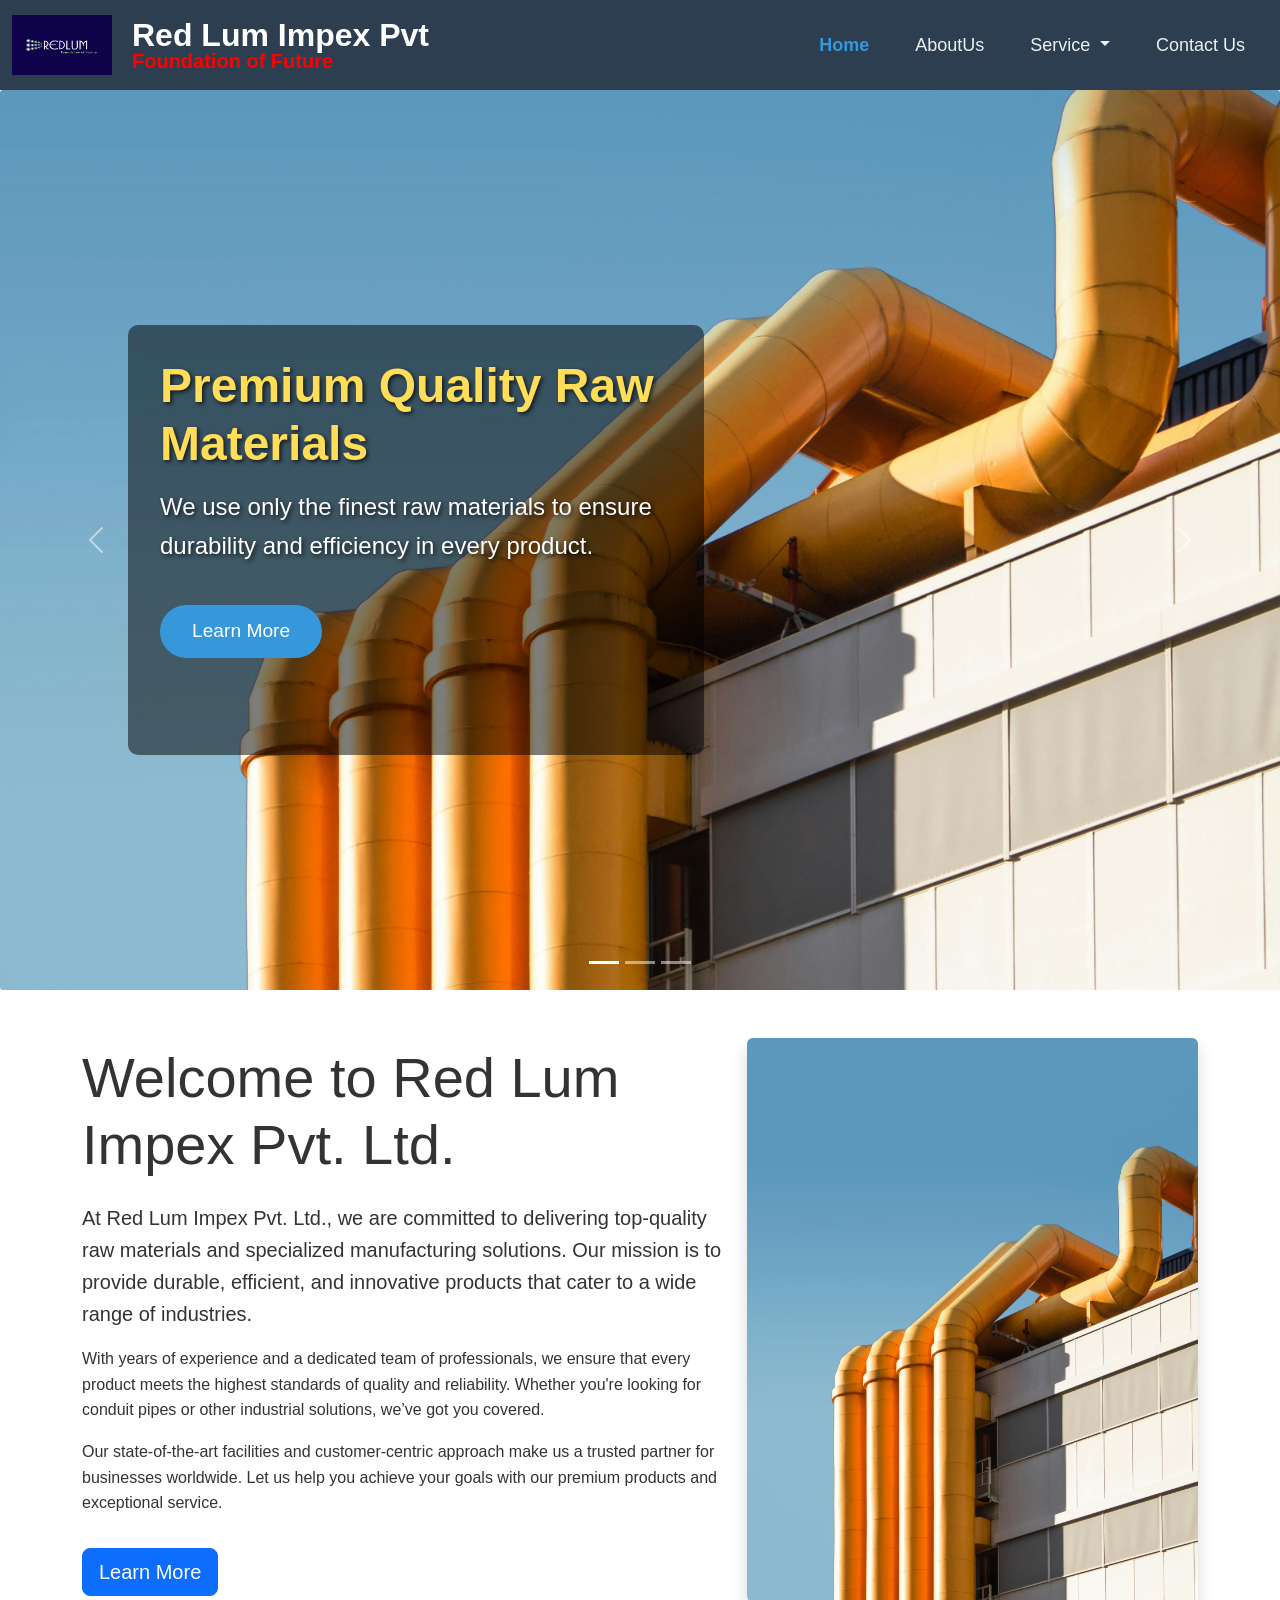
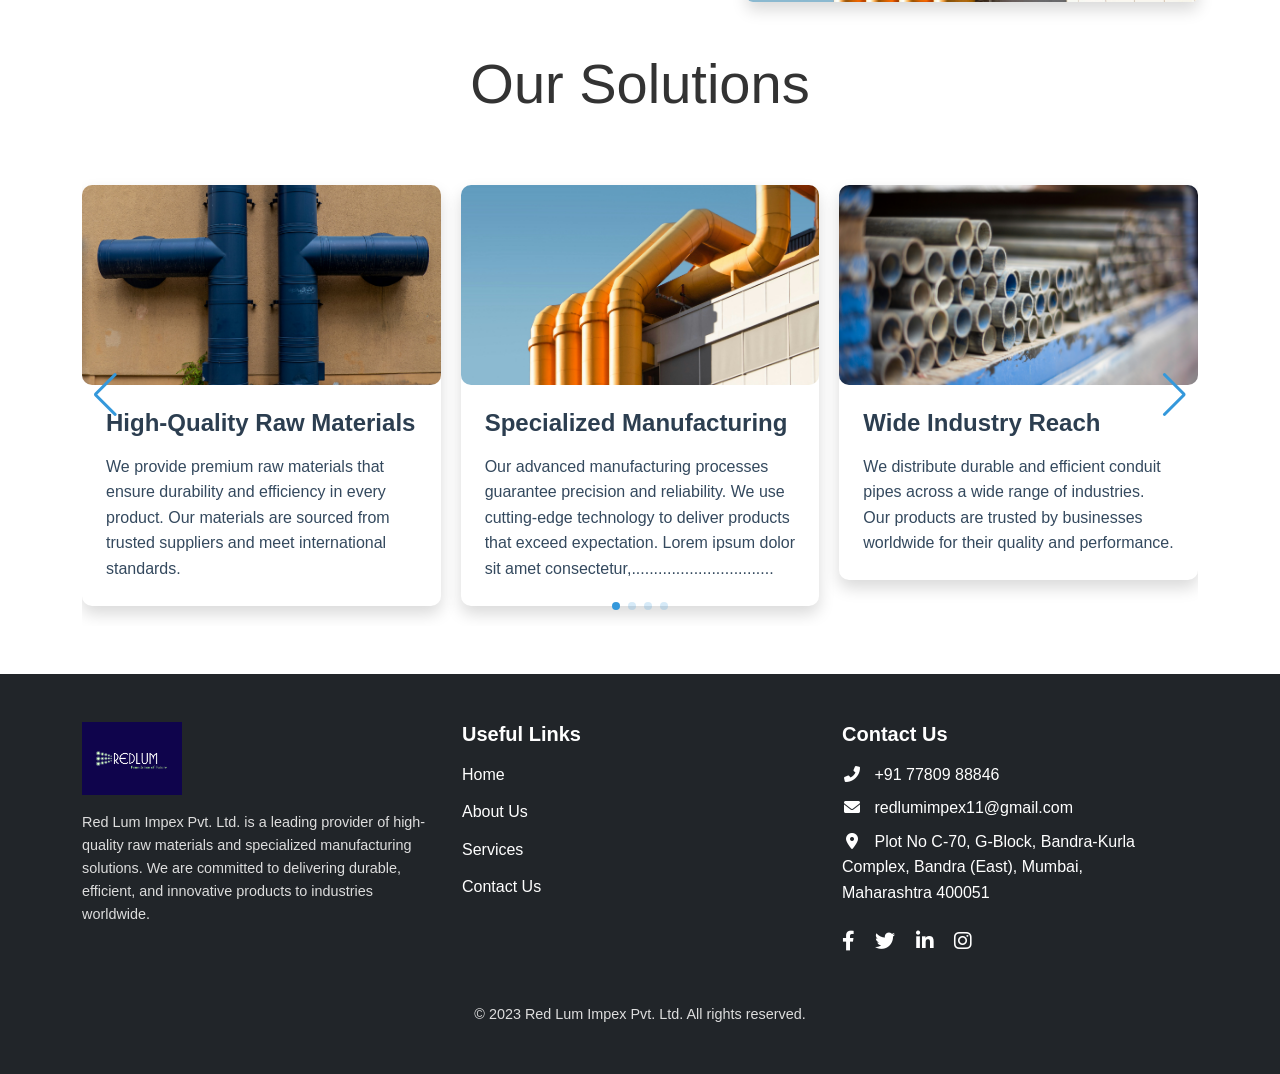
<file: Websitedemo/index.html>
<!DOCTYPE html>
<html lang="en">
  <head>
    <meta charset="utf-8" />
    <meta name="viewport" content="width=device-width, initial-scale=1" />
    <title>Bootstrap demo</title>
    <link
      href="https://cdn.jsdelivr.net/npm/bootstrap@5.3.3/dist/css/bootstrap.min.css"
      rel="stylesheet"
      integrity="sha384-QWTKZyjpPEjISv5WaRU9OFeRpok6YctnYmDr5pNlyT2bRjXh0JMhjY6hW+ALEwIH"
      crossorigin="anonymous"
    />
    <link
      rel="stylesheet"
      href="https://cdnjs.cloudflare.com/ajax/libs/font-awesome/6.0.0-beta3/css/all.min.css"
    />
    <link
      rel="stylesheet"
      href="https://cdn.jsdelivr.net/npm/swiper@11/swiper-bundle.min.css"
    />
    <link rel="stylesheet" href="style.css" />
  </head>
  <body>
    <nav class="navbar navbar-expand-lg custom-navbar">
      <div class="container-fluid">
        <a class="navbar-brand d-flex align-items-center" href="#">
          <!-- Logo -->
          <img
            src="images/Screenshot 2025-03-13 151205.png"
            alt="Logo"
            width="100"
            height="60"
            class="d-inline-block"
          />
          <!-- Text Container -->
          <div style="margin-left: 10px;">
            <!-- Main Heading -->
            <div 
              style="
                font-size: 32px;
                color: #ffffff; 
                font-weight: bold;
                line-height: 1;
              "
            >
              Red Lum Impex Pvt
            </div>
            <!-- Subheading -->
            <div 
              style="
                font-size: 20px; 
                color: #ff0000; 
                font-weight: bold;
                line-height: 1;
              "
            >
              Foundation of Future
            </div>
          </div>
        </a>
        <button
          class="navbar-toggler"
          type="button"
          data-bs-toggle="collapse"
          data-bs-target="#navbarSupportedContent"
          aria-controls="navbarSupportedContent"
          aria-expanded="false"
          aria-label="Toggle navigation"
        >
          <span class="navbar-toggler-icon"></span>
        </button>
        <div class="collapse navbar-collapse" id="navbarSupportedContent">
          <ul class="navbar-nav ms-auto mb-2 mb-lg-0">
            <li class="nav-item">
              <a class="nav-link active" href="index.html" aria-current="page" href="#">Home</a>
            </li>
            <li class="nav-item">
              <a class="nav-link" href="about.html">AboutUs</a>
            </li>
            <li class="nav-item dropdown">
              <a
                class="nav-link dropdown-toggle"
                href="#"
                role="button"
                data-bs-toggle="dropdown"
                aria-expanded="false"
              >
                Service
              </a>
              <ul class="dropdown-menu">
                <li>
                  <a class="dropdown-item" href="services/agro.html">Agro</a>
                </li>
                <li>
                  <a class="dropdown-item" href="services/electrical.html"
                    >Electrical</a
                  >
                </li>
                <li>
                  <a class="dropdown-item" href="services/holidays.html"
                    >Holidays</a
                  >
                </li>
                <li>
                  <a class="dropdown-item" href="services/sanitary.html"
                    >Sanitary</a
                  >
                </li>
                <li><hr class="dropdown-divider" /></li>
              </ul>
            </li>
            <li class="nav-item">
              <a class="nav-link" href="contact.html">Contact Us</a>
            </li>
          </ul>
        </div>
      </div>
    </nav>

    <!-- container............ -->
    <div class="container-fluid">
      <div class="row">
        <div class="col-12 p-0">
          <div
            id="carouselExampleIndicators"
            class="carousel slide"
            data-bs-ride="carousel"
          >
            <div class="carousel-indicators">
              <button
                type="button"
                data-bs-target="#carouselExampleIndicators"
                data-bs-slide-to="0"
                class="active"
                aria-current="true"
                aria-label="Slide 1"
              ></button>
              <button
                type="button"
                data-bs-target="#carouselExampleIndicators"
                data-bs-slide-to="1"
                aria-label="Slide 2"
              ></button>
              <button
                type="button"
                data-bs-target="#carouselExampleIndicators"
                data-bs-slide-to="2"
                aria-label="Slide 3"
              ></button>
            </div>
            <div class="carousel-inner">
              <div class="carousel-item active">
                <img
                  src="images/slider-1.jpg"
                  class="d-block w-100 slider-image"
                  alt="Slide 1"
                />
                <div class="carousel-caption d-none d-md-block text-left">
                  <h1 class="display-4">Premium Quality Raw Materials</h1>
                  <p class="lead">
                    We use only the finest raw materials to ensure durability
                    and efficiency in every product.
                  </p>
                  <a href="#" class="btn btn-primary btn-lg">Learn More</a>
                </div>
              </div>
              <div class="carousel-item">
                <img
                  src="images/slider-2.jpg"
                  class="d-block w-100 slider-image"
                  alt="Slide 2"
                />
                <div class="carousel-caption d-none d-md-block text-left">
                  <h1 class="display-4">Specialized Manufacturing</h1>
                  <p class="lead">
                    Our state-of-the-art manufacturing processes guarantee
                    precision and reliability.
                  </p>
                  <a href="#" class="btn btn-primary btn-lg"
                    >Explore Products</a
                  >
                </div>
              </div>
              <div class="carousel-item">
                <img
                  src="images/slider-3.jpg"
                  class="d-block w-100 slider-image"
                  alt="Slide 3"
                />
                <div class="carousel-caption d-none d-md-block text-left">
                  <h1 class="display-4">Wide Industry Reach</h1>
                  <p class="lead">
                    We distribute durable and efficient conduit pipes across a
                    wide range of industries.
                  </p>
                  <a href="#" class="btn btn-primary btn-lg">Contact Us</a>
                </div>
              </div>
            </div>
            <button
              class="carousel-control-prev"
              type="button"
              data-bs-target="#carouselExampleIndicators"
              data-bs-slide="prev"
            >
              <span
                class="carousel-control-prev-icon"
                aria-hidden="true"
              ></span>
              <span class="visually-hidden">Previous</span>
            </button>
            <button
              class="carousel-control-next"
              type="button"
              data-bs-target="#carouselExampleIndicators"
              data-bs-slide="next"
            >
              <span
                class="carousel-control-next-icon"
                aria-hidden="true"
              ></span>
              <span class="visually-hidden">Next</span>
            </button>
          </div>
        </div>
      </div>
    </div>
    <!-- adding another section............ -->

    <!-- Welcome Section -->
    <div class="container my-5">
      <div class="row align-items-center">
        <!-- Text Content -->
        <div class="col-md-7">
          <h2 class="display-4 mb-4">Welcome to Red Lum Impex Pvt. Ltd.</h2>
          <p class="lead">
            At Red Lum Impex Pvt. Ltd., we are committed to delivering
            top-quality raw materials and specialized manufacturing solutions.
            Our mission is to provide durable, efficient, and innovative
            products that cater to a wide range of industries.
          </p>
          <p>
            With years of experience and a dedicated team of professionals, we
            ensure that every product meets the highest standards of quality and
            reliability. Whether you're looking for conduit pipes or other
            industrial solutions, we’ve got you covered.
          </p>
          <p>
            Our state-of-the-art facilities and customer-centric approach make
            us a trusted partner for businesses worldwide. Let us help you
            achieve your goals with our premium products and exceptional
            service.
          </p>
          <a href="#" class="btn btn-primary btn-lg mt-3">Learn More</a>
        </div>
        <!-- Image -->
        <div class="col-md-5">
          <img
            src="images/slider-1.jpg"
            width="500"
            alt="Red Lum Impex Pvt. Ltd."
            class="img-fluid rounded shadow"
          />
        </div>
      </div>
    </div>
    <!-- Our Solutions Section -->
    <!-- Our Solutions Section -->
    <div class="container my-5">
      <h2 class="text-center display-4 mb-5">Our Solutions</h2>
      <!-- Swiper Container -->
      <div class="swiper mySwiper">
        <div class="swiper-wrapper">
          <!-- Card 1 -->
          <div class="swiper-slide">
            <div class="card h-100 shadow solution-card">
              <img
                src="images/card-2.jpg"
                data-src="images/card-2.jpg"
                alt="Solution 1"
                class="card-img-top lazy-load"
              />
              <div class="card-body">
                <h3 class="card-title">High-Quality Raw Materials</h3>
                <p class="card-text">
                  We provide premium raw materials that ensure durability and
                  efficiency in every product. Our materials are sourced from
                  trusted suppliers and meet international standards.
                </p>
              </div>
            </div>
          </div>
          <!-- Card 2 -->
          <div class="swiper-slide">
            <div class="card h-100 shadow solution-card">
              <img
                src="images/slider-1.jpg"
                data-src="images/slider-1.jpg"
                alt="Solution 2"
                class="card-img-top lazy-load"
              />
              <div class="card-body">
                <h3 class="card-title">Specialized Manufacturing</h3>
                <p class="card-text">
                  Our advanced manufacturing processes guarantee precision and
                  reliability. We use cutting-edge technology to deliver
                  products that exceed expectation. Lorem ipsum dolor sit amet
                  consectetur,................................
                </p>
              </div>
            </div>
          </div>
          <!-- Card 3 -->
          <div class="swiper-slide">
            <div class="card h-100 shadow solution-card">
              <img
                src="images/slider-2.jpg"
                data-src="images/slider-2.jpg"
                alt="Solution 3"
                class="card-img-top lazy-load"
              />
              <div class="card-body">
                <h3 class="card-title">Wide Industry Reach</h3>
                <p class="card-text">
                  We distribute durable and efficient conduit pipes across a
                  wide range of industries. Our products are trusted by
                  businesses worldwide for their quality and performance.
                </p>
              </div>
            </div>
          </div>
          <!-- Add more cards here as needed -->
          <div class="swiper-slide">
            <div class="card h-100 shadow solution-card">
              <img
                src="images/slider-2.jpg"
                data-src="images/slider-2.jpg"
                alt="Solution 3"
                class="card-img-top lazy-load"
              />
              <div class="card-body">
                <h3 class="card-title">Wide Industry Reach</h3>
                <p class="card-text">
                  We distribute durable and efficient conduit pipes across a
                  wide range of industries. Our products are trusted by
                  businesses worldwide for their quality and performance.
                </p>
              </div>
            </div>
          </div>
        </div>
        <!-- Add Pagination -->
        <div class="swiper-pagination"></div>
        <!-- Add Navigation Buttons -->
        <div class="swiper-button-next"></div>
        <div class="swiper-button-prev"></div>
      </div>
    </div>

    <!-- Footer Section -->
    <footer class="bg-dark text-white py-5">
      <div class="container">
        <div class="row">
          <!-- Company Logo and Description -->
          <div class="col-md-4 mb-4">
            <img
              src="images/Screenshot 2025-03-13 151205.png"
              alt="Red Lum Impex Pvt. Ltd."
              width="100"
              class="mb-3"
            />
            <p>
              Red Lum Impex Pvt. Ltd. is a leading provider of high-quality raw
              materials and specialized manufacturing solutions. We are
              committed to delivering durable, efficient, and innovative
              products to industries worldwide.
            </p>
          </div>
          <!-- Useful Links -->
          <div class="col-md-4 mb-4">
            <h5 class="mb-3">Useful Links</h5>
            <ul class="list-unstyled">
              <li>
                <a href="#" class="text-white text-decoration-none">Home</a>
              </li>
              <li>
                <a href="#" class="text-white text-decoration-none">About Us</a>
              </li>
              <li>
                <a href="#" class="text-white text-decoration-none">Services</a>
              </li>
              <li>
                <a href="#" class="text-white text-decoration-none"
                  >Contact Us</a
                >
              </li>
            </ul>
          </div>
          <!-- Contact Information -->
          <div class="col-md-4 mb-4">
            <h5 class="mb-3">Contact Us</h5>
            <ul class="list-unstyled">
              <li class="mb-2">
                <i class="fas fa-phone-alt me-2"></i>
                <!-- Font Awesome phone icon -->
                <a
                  href="tel:+1234567890"
                  class="text-white text-decoration-none"
                  >+91 77809 88846</a
                >
              </li>
              <li class="mb-2">
                <i class="fas fa-envelope me-2"></i>
                <!-- Font Awesome email icon -->
                <a
                  href="mailto:redlumimpex11@gmail.com"
                  class="text-white text-decoration-none"
                  >redlumimpex11@gmail.com</a
                >
              </li>
              <li class="mb-2">
                <i class="fas fa-map-marker-alt me-2"></i>
                <!-- Font Awesome location icon -->
                <span>Plot No C-70, G-Block, Bandra-Kurla Complex, Bandra (East),
                  Mumbai, Maharashtra 400051</span>
              </li>
            </ul>
            <!-- Social Media Icons -->
            <!-- vmegwwi -->
            <div class="mt-4">
              <a href="#" class="text-white me-3"
                ><i class="fab fa-facebook-f"></i
              ></a>
              <a href="#" class="text-white me-3"
                ><i class="fab fa-twitter"></i
              ></a>
              <a href="#" class="text-white me-3"
                ><i class="fab fa-linkedin-in"></i
              ></a>
              <a href="#" class="text-white"
                ><i class="fab fa-instagram"></i
              ></a>
            </div>
          </div>
        </div>
        <!-- Copyright Text -->
        <div class="text-center mt-4">
          <p class="mb-0">
            &copy; 2023 Red Lum Impex Pvt. Ltd. All rights reserved.
          </p>
        </div>
      </div>
    </footer>

    <script
      src="https://cdn.jsdelivr.net/npm/bootstrap@5.3.3/dist/js/bootstrap.bundle.min.js"
      integrity="sha384-YvpcrYf0tY3lHB60NNkmXc5s9fDVZLESaAA55NDzOxhy9GkcIdslK1eN7N6jIeHz"
      crossorigin="anonymous"
    ></script>
    <script src="https://cdn.jsdelivr.net/npm/swiper@11/swiper-bundle.min.js"></script>
    <script src="scripts.js"></script>
  </body>
</html>
</file>
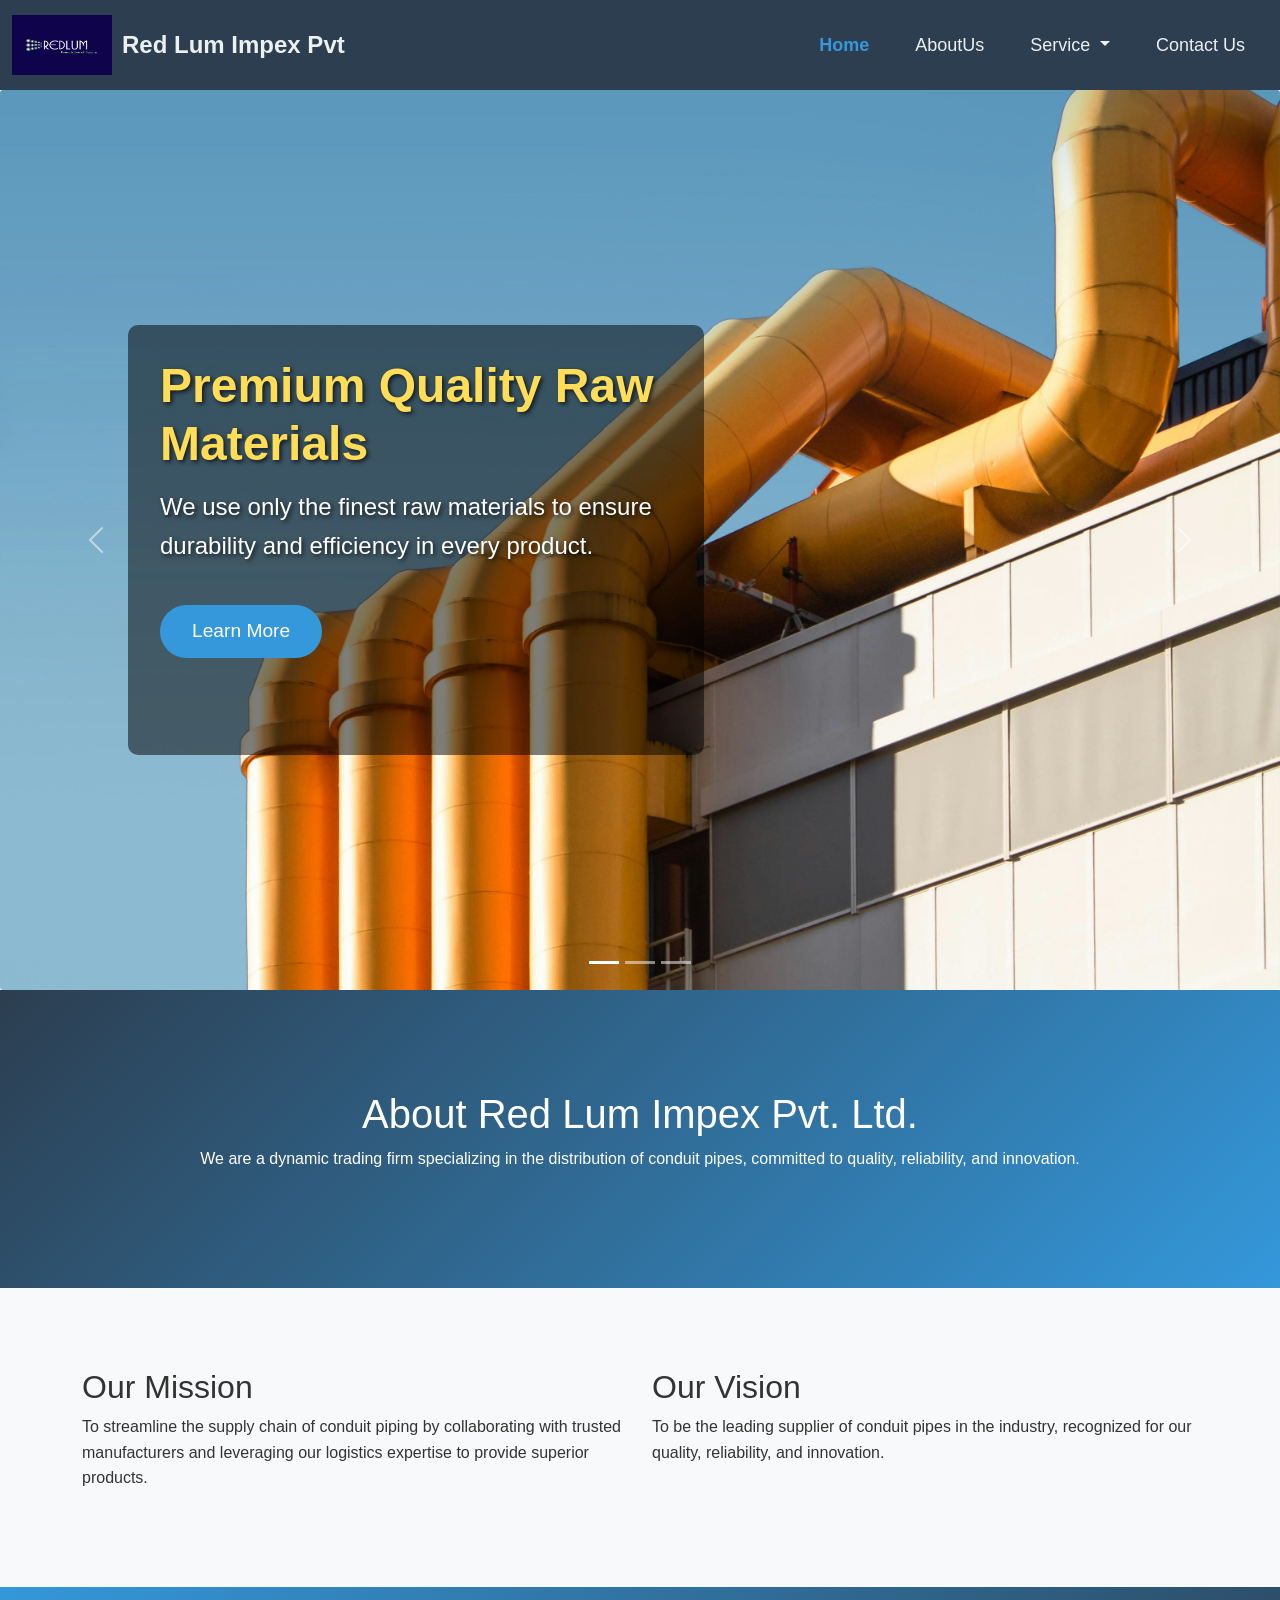
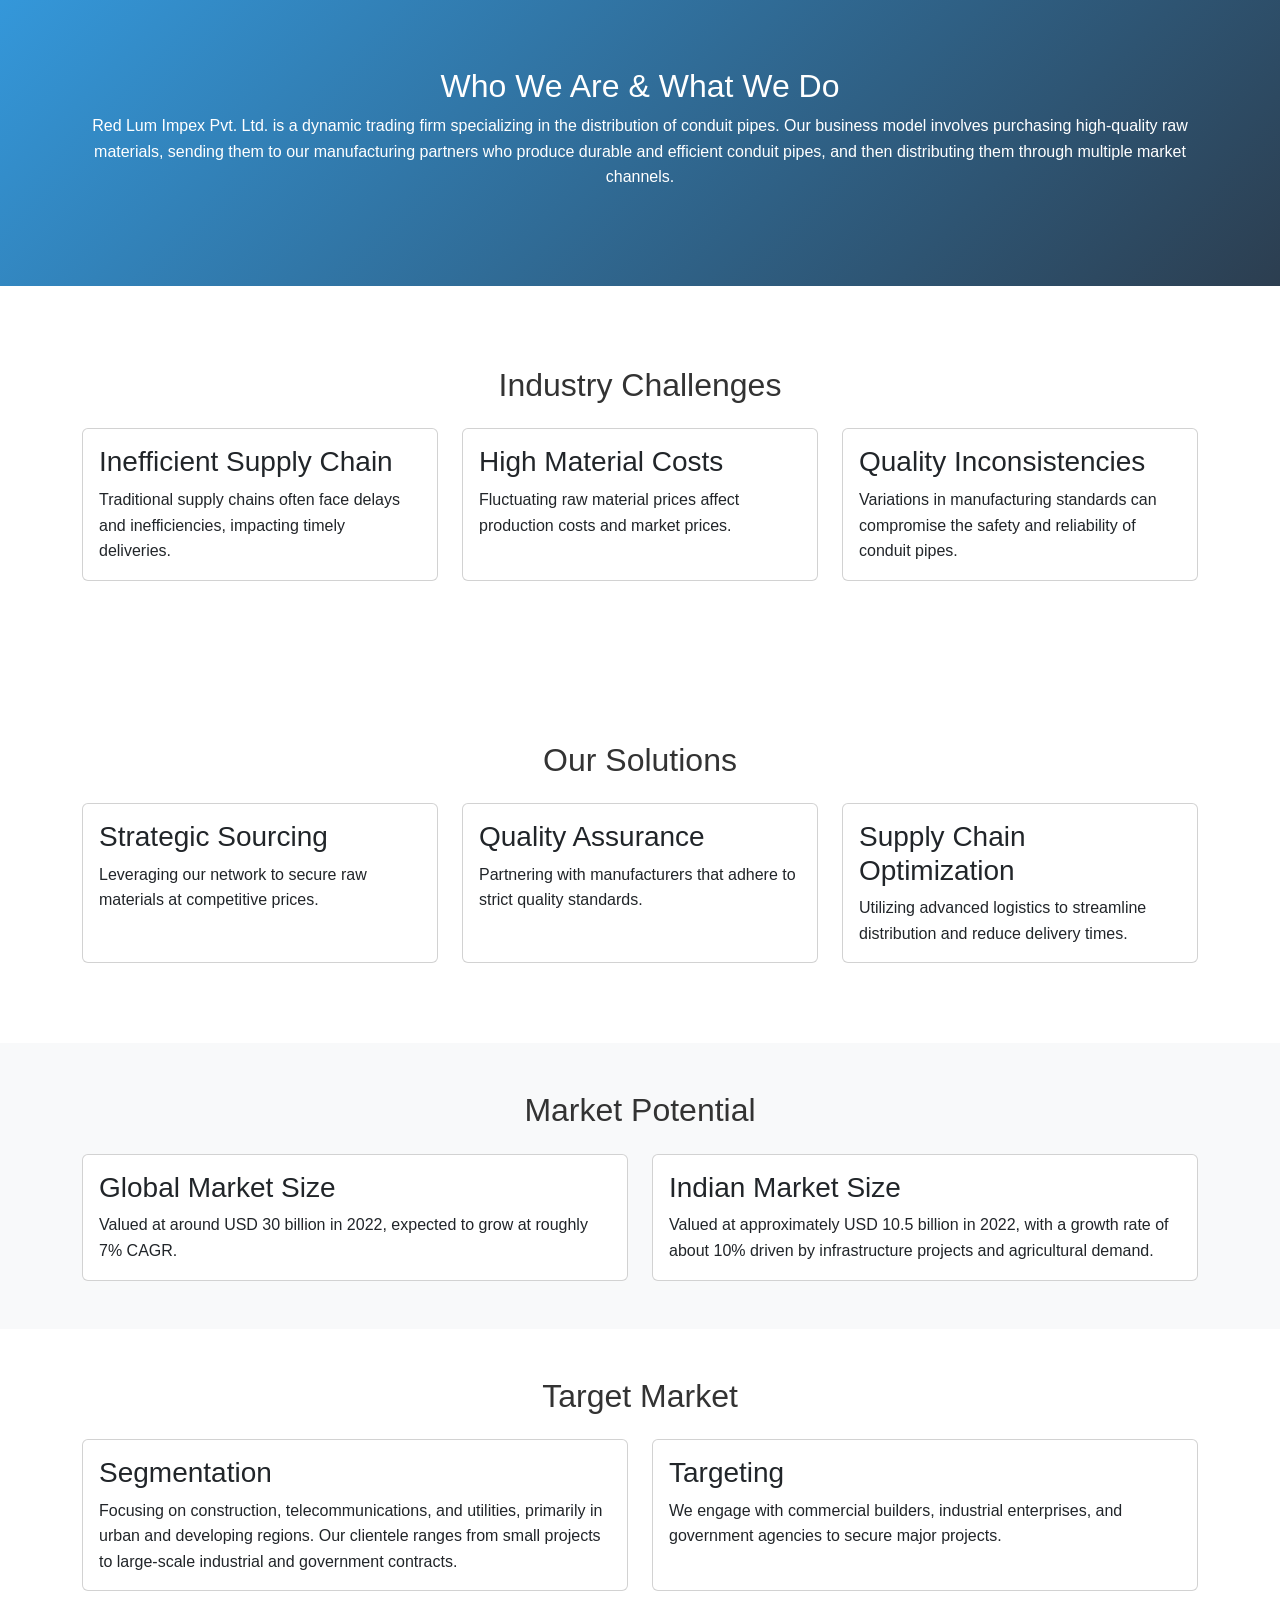
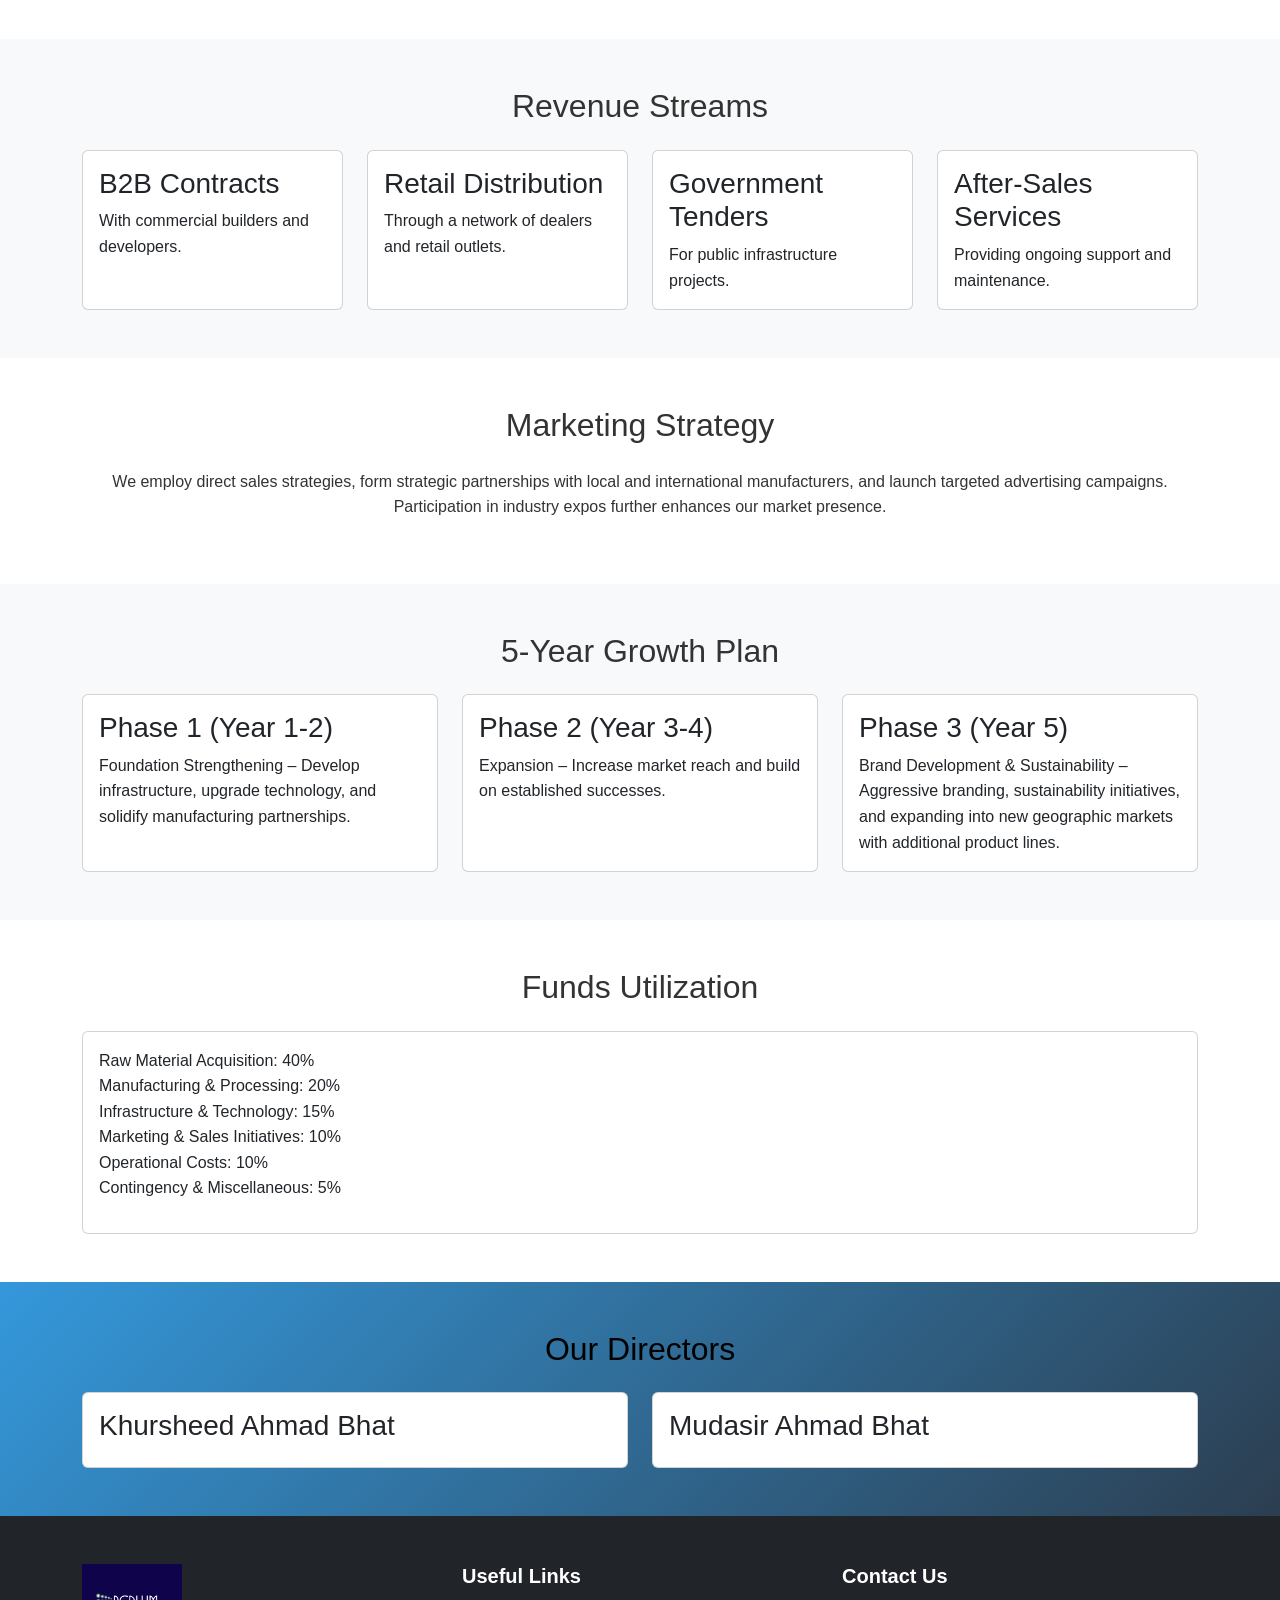
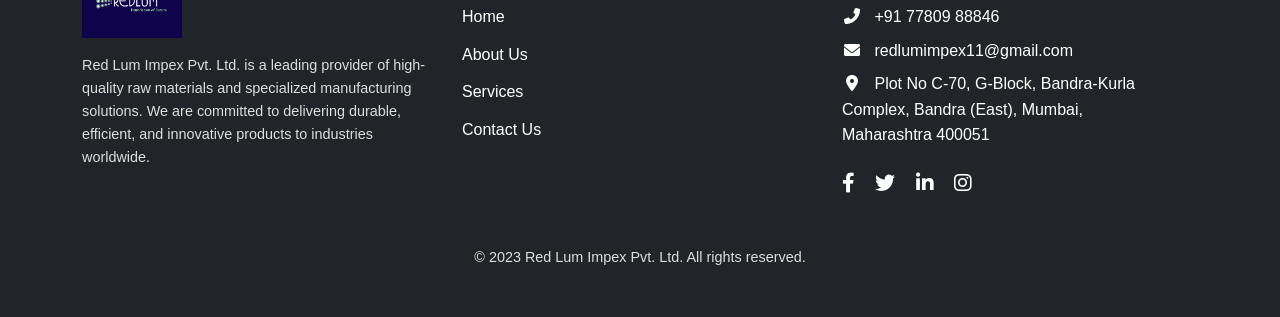
<file: Websitedemo/about.html>
<!DOCTYPE html>
<html lang="en">
  <head>
    <meta charset="utf-8" />
    <meta name="viewport" content="width=device-width, initial-scale=1" />
    <title>Bootstrap demo</title>
    <link
      href="https://cdn.jsdelivr.net/npm/bootstrap@5.3.3/dist/css/bootstrap.min.css"
      rel="stylesheet"
      integrity="sha384-QWTKZyjpPEjISv5WaRU9OFeRpok6YctnYmDr5pNlyT2bRjXh0JMhjY6hW+ALEwIH"
      crossorigin="anonymous"
    />
    <link
      rel="stylesheet"
      href="https://cdnjs.cloudflare.com/ajax/libs/font-awesome/6.0.0-beta3/css/all.min.css"
    />
    <link
      rel="stylesheet"
      href="https://cdn.jsdelivr.net/npm/swiper@11/swiper-bundle.min.css"
    />
    <link rel="stylesheet" href="style.css" />
  </head>
  <body>
    <nav class="navbar navbar-expand-lg custom-navbar">
      <div class="container-fluid">
        <a class="navbar-brand" href="#">
          <img
            src="images/Screenshot 2025-03-13 151205.png"
            alt="Logo"
            width="100"
            height="60"
            class="d-inline-block align-text-top"
          />
          Red Lum Impex Pvt
        </a>
        <button
          class="navbar-toggler"
          type="button"
          data-bs-toggle="collapse"
          data-bs-target="#navbarSupportedContent"
          aria-controls="navbarSupportedContent"
          aria-expanded="false"
          aria-label="Toggle navigation"
        >
          <span class="navbar-toggler-icon"></span>
        </button>
        <div class="collapse navbar-collapse" id="navbarSupportedContent">
          <ul class="navbar-nav ms-auto mb-2 mb-lg-0">
            <li class="nav-item">
              <a class="nav-link active" href="about.html" aria-current="page" href="#">Home</a>
            </li>
            <li class="nav-item">
              <a class="nav-link" href="about.html">AboutUs</a>
            </li>
            <li class="nav-item dropdown">
              <a
                class="nav-link dropdown-toggle"
                href="#"
                role="button"
                data-bs-toggle="dropdown"
                aria-expanded="false"
              >
                Service
              </a>
              <ul class="dropdown-menu">
                <li>
                  <a class="dropdown-item" href="services/agro.html">Agro</a>
                </li>
                <li>
                  <a class="dropdown-item" href="services/electrical.html"
                    >electrical</a
                  >
                </li>

                <li>
                  <a class="dropdown-item" href="services/holidays.html"
                    >holidays</a
                  >
                </li>
                <li>
                  <a class="dropdown-item" href="services/sanitary.html"
                    >sanitary</a
                  >
                </li>
              </ul>
            </li>
            <li class="nav-item">
              <a class="nav-link" href="contact.html">Contact Us</a>
            </li>
          </ul>
        </div>
      </div>
    </nav>

    <!-- container............ -->
    <div class="container-fluid">
      <div class="row">
        <div class="col-12 p-0">
          <div
            id="carouselExampleIndicators"
            class="carousel slide"
            data-bs-ride="carousel"
          >
            <div class="carousel-indicators">
              <button
                type="button"
                data-bs-target="#carouselExampleIndicators"
                data-bs-slide-to="0"
                class="active"
                aria-current="true"
                aria-label="Slide 1"
              ></button>
              <button
                type="button"
                data-bs-target="#carouselExampleIndicators"
                data-bs-slide-to="1"
                aria-label="Slide 2"
              ></button>
              <button
                type="button"
                data-bs-target="#carouselExampleIndicators"
                data-bs-slide-to="2"
                aria-label="Slide 3"
              ></button>
            </div>
            <div class="carousel-inner">
              <div class="carousel-item active">
                <img
                  src="images/slider-1.jpg"
                  class="d-block w-100 slider-image"
                  alt="Slide 1"
                />
                <div class="carousel-caption d-none d-md-block text-left">
                  <h1 class="display-4">Premium Quality Raw Materials</h1>
                  <p class="lead">
                    We use only the finest raw materials to ensure durability
                    and efficiency in every product.
                  </p>
                  <a href="#" class="btn btn-primary btn-lg">Learn More</a>
                </div>
              </div>
              <div class="carousel-item">
                <img
                  src="images/slider-2.jpg"
                  class="d-block w-100 slider-image"
                  alt="Slide 2"
                />
                <div class="carousel-caption d-none d-md-block text-left">
                  <h1 class="display-4">Specialized Manufacturing</h1>
                  <p class="lead">
                    Our state-of-the-art manufacturing processes guarantee
                    precision and reliability.
                  </p>
                  <a href="#" class="btn btn-primary btn-lg"
                    >Explore Products</a
                  >
                </div>
              </div>
              <div class="carousel-item">
                <img
                  src="images/slider-3.jpg"
                  class="d-block w-100 slider-image"
                  alt="Slide 3"
                />
                <div class="carousel-caption d-none d-md-block text-left">
                  <h1 class="display-4">Wide Industry Reach</h1>
                  <p class="lead">
                    We distribute durable and efficient conduit pipes across a
                    wide range of industries.
                  </p>
                  <a href="#" class="btn btn-primary btn-lg">Contact Us</a>
                </div>
              </div>
            </div>
            <button
              class="carousel-control-prev"
              type="button"
              data-bs-target="#carouselExampleIndicators"
              data-bs-slide="prev"
            >
              <span
                class="carousel-control-prev-icon"
                aria-hidden="true"
              ></span>
              <span class="visually-hidden">Previous</span>
            </button>
            <button
              class="carousel-control-next"
              type="button"
              data-bs-target="#carouselExampleIndicators"
              data-bs-slide="next"
            >
              <span
                class="carousel-control-next-icon"
                aria-hidden="true"
              ></span>
              <span class="visually-hidden">Next</span>
            </button>
          </div>
        </div>
      </div>
    </div>
    <!-- Hero Section -->
    <!-- Hero Section -->
    <section class="hero-section">
      <div class="container text-center">
        <h1>About Red Lum Impex Pvt. Ltd.</h1>
        <p>
          We are a dynamic trading firm specializing in the distribution of
          conduit pipes, committed to quality, reliability, and innovation.
        </p>
      </div>
    </section>

    <!-- Mission & Vision -->
    <section class="mission-vision">
      <div class="container">
        <div class="row">
          <div class="col-md-6">
            <h2>Our Mission</h2>
            <p>
              To streamline the supply chain of conduit piping by collaborating
              with trusted manufacturers and leveraging our logistics expertise
              to provide superior products.
            </p>
          </div>
          <div class="col-md-6">
            <h2>Our Vision</h2>
            <p>
              To be the leading supplier of conduit pipes in the industry,
              recognized for our quality, reliability, and innovation.
            </p>
          </div>
        </div>
      </div>
    </section>

    <!-- Who We Are & What We Do -->
    <section class="who-we-are">
      <div class="container text-center">
        <h2>Who We Are & What We Do</h2>
        <p>
          Red Lum Impex Pvt. Ltd. is a dynamic trading firm specializing in the
          distribution of conduit pipes. Our business model involves purchasing
          high-quality raw materials, sending them to our manufacturing partners
          who produce durable and efficient conduit pipes, and then distributing
          them through multiple market channels.
        </p>
      </div>
    </section>

    <!-- Industry Challenges -->
    <section class="industry-challenges">
      <div class="container">
        <h2 class="text-center mb-4">Industry Challenges</h2>
        <div class="row">
          <div class="col-md-4">
            <div class="card h-100">
              <div class="card-body">
                <h3 class="card-title">Inefficient Supply Chain</h3>
                <p class="card-text">
                  Traditional supply chains often face delays and
                  inefficiencies, impacting timely deliveries.
                </p>
              </div>
            </div>
          </div>
          <div class="col-md-4">
            <div class="card h-100">
              <div class="card-body">
                <h3 class="card-title">High Material Costs</h3>
                <p class="card-text">
                  Fluctuating raw material prices affect production costs and
                  market prices.
                </p>
              </div>
            </div>
          </div>
          <div class="col-md-4">
            <div class="card h-100">
              <div class="card-body">
                <h3 class="card-title">Quality Inconsistencies</h3>
                <p class="card-text">
                  Variations in manufacturing standards can compromise the
                  safety and reliability of conduit pipes.
                </p>
              </div>
            </div>
          </div>
        </div>
      </div>
    </section>

    <!-- Our Solutions -->
    <section class="our-solutions">
      <div class="container">
        <h2 class="text-center mb-4">Our Solutions</h2>
        <div class="row">
          <div class="col-md-4">
            <div class="card h-100">
              <div class="card-body">
                <h3 class="card-title">Strategic Sourcing</h3>
                <p class="card-text">
                  Leveraging our network to secure raw materials at competitive
                  prices.
                </p>
              </div>
            </div>
          </div>
          <div class="col-md-4">
            <div class="card h-100">
              <div class="card-body">
                <h3 class="card-title">Quality Assurance</h3>
                <p class="card-text">
                  Partnering with manufacturers that adhere to strict quality
                  standards.
                </p>
              </div>
            </div>
          </div>
          <div class="col-md-4">
            <div class="card h-100">
              <div class="card-body">
                <h3 class="card-title">Supply Chain Optimization</h3>
                <p class="card-text">
                  Utilizing advanced logistics to streamline distribution and
                  reduce delivery times.
                </p>
              </div>
            </div>
          </div>
        </div>
      </div>
    </section>

    <!-- Market Potential -->
    <section class="market-potential py-5 bg-light">
      <div class="container">
        <h2 class="text-center mb-4">Market Potential</h2>
        <div class="row">
          <div class="col-md-6">
            <div class="card h-100">
              <div class="card-body">
                <h3 class="card-title">Global Market Size</h3>
                <p class="card-text">
                  Valued at around USD 30 billion in 2022, expected to grow at
                  roughly 7% CAGR.
                </p>
              </div>
            </div>
          </div>
          <div class="col-md-6">
            <div class="card h-100">
              <div class="card-body">
                <h3 class="card-title">Indian Market Size</h3>
                <p class="card-text">
                  Valued at approximately USD 10.5 billion in 2022, with a
                  growth rate of about 10% driven by infrastructure projects and
                  agricultural demand.
                </p>
              </div>
            </div>
          </div>
        </div>
      </div>
    </section>

    <!-- Target Market -->
    <section class="target-market py-5">
      <div class="container">
        <h2 class="text-center mb-4">Target Market</h2>
        <div class="row">
          <div class="col-md-6">
            <div class="card h-100">
              <div class="card-body">
                <h3 class="card-title">Segmentation</h3>
                <p class="card-text">
                  Focusing on construction, telecommunications, and utilities,
                  primarily in urban and developing regions. Our clientele
                  ranges from small projects to large-scale industrial and
                  government contracts.
                </p>
              </div>
            </div>
          </div>
          <div class="col-md-6">
            <div class="card h-100">
              <div class="card-body">
                <h3 class="card-title">Targeting</h3>
                <p class="card-text">
                  We engage with commercial builders, industrial enterprises,
                  and government agencies to secure major projects.
                </p>
              </div>
            </div>
          </div>
        </div>
      </div>
    </section>

    <!-- Revenue Streams -->
    <section class="revenue-streams py-5 bg-light">
      <div class="container">
        <h2 class="text-center mb-4">Revenue Streams</h2>
        <div class="row">
          <div class="col-md-3">
            <div class="card h-100">
              <div class="card-body">
                <h3 class="card-title">B2B Contracts</h3>
                <p class="card-text">
                  With commercial builders and developers.
                </p>
              </div>
            </div>
          </div>
          <div class="col-md-3">
            <div class="card h-100">
              <div class="card-body">
                <h3 class="card-title">Retail Distribution</h3>
                <p class="card-text">
                  Through a network of dealers and retail outlets.
                </p>
              </div>
            </div>
          </div>
          <div class="col-md-3">
            <div class="card h-100">
              <div class="card-body">
                <h3 class="card-title">Government Tenders</h3>
                <p class="card-text">For public infrastructure projects.</p>
              </div>
            </div>
          </div>
          <div class="col-md-3">
            <div class="card h-100">
              <div class="card-body">
                <h3 class="card-title">After-Sales Services</h3>
                <p class="card-text">
                  Providing ongoing support and maintenance.
                </p>
              </div>
            </div>
          </div>
        </div>
      </div>
    </section>

    <!-- Marketing Strategy -->
    <section class="marketing-strategy py-5">
      <div class="container">
        <h2 class="text-center mb-4">Marketing Strategy</h2>
        <p class="text-center">
          We employ direct sales strategies, form strategic partnerships with
          local and international manufacturers, and launch targeted advertising
          campaigns. Participation in industry expos further enhances our market
          presence.
        </p>
      </div>
    </section>

    <!-- 5-Year Growth Plan -->
    <section class="growth-plan py-5 bg-light">
      <div class="container">
        <h2 class="text-center mb-4">5-Year Growth Plan</h2>
        <div class="row">
          <div class="col-md-4">
            <div class="card h-100">
              <div class="card-body">
                <h3 class="card-title">Phase 1 (Year 1-2)</h3>
                <p class="card-text">
                  Foundation Strengthening – Develop infrastructure, upgrade
                  technology, and solidify manufacturing partnerships.
                </p>
              </div>
            </div>
          </div>
          <div class="col-md-4">
            <div class="card h-100">
              <div class="card-body">
                <h3 class="card-title">Phase 2 (Year 3-4)</h3>
                <p class="card-text">
                  Expansion – Increase market reach and build on established
                  successes.
                </p>
              </div>
            </div>
          </div>
          <div class="col-md-4">
            <div class="card h-100">
              <div class="card-body">
                <h3 class="card-title">Phase 3 (Year 5)</h3>
                <p class="card-text">
                  Brand Development & Sustainability – Aggressive branding,
                  sustainability initiatives, and expanding into new geographic
                  markets with additional product lines.
                </p>
              </div>
            </div>
          </div>
        </div>
      </div>
    </section>

    <!-- Funds Utilization -->
    <section class="funds-utilization py-5">
      <div class="container">
        <h2 class="text-center mb-4">Funds Utilization</h2>
        <div class="row">
          <div class="col-md-12">
            <div class="card">
              <div class="card-body">
                <ul class="list-unstyled">
                  <li>Raw Material Acquisition: 40%</li>
                  <li>Manufacturing & Processing: 20%</li>
                  <li>Infrastructure & Technology: 15%</li>
                  <li>Marketing & Sales Initiatives: 10%</li>
                  <li>Operational Costs: 10%</li>
                  <li>Contingency & Miscellaneous: 5%</li>
                </ul>
              </div>
            </div>
          </div>
        </div>
      </div>
    </section>

    <!-- Our Directors -->
    <section class="directors py-5 bg-light">
      <div class="container">
        <h2 class="text-center mb-4">Our Directors</h2>
        <div class="row">
          <div class="col-md-6">
            <div class="card h-100">
              <div class="card-body">
                <h3 class="card-title">Khursheed Ahmad Bhat</h3>
              </div>
            </div>
          </div>
          <div class="col-md-6">
            <div class="card h-100">
              <div class="card-body">
                <h3 class="card-title">Mudasir Ahmad Bhat</h3>
              </div>
            </div>
          </div>
        </div>
      </div>
    </section>

    <!-- Footer Section -->
    <footer class="bg-dark text-white py-5">
      <div class="container">
        <div class="row">
          <!-- Company Logo and Description -->
          <div class="col-md-4 mb-4">
            <img
              src="images/Screenshot 2025-03-13 151205.png"
              alt="Red Lum Impex Pvt. Ltd."
              width="100"
              class="mb-3"
            />
            <p>
              Red Lum Impex Pvt. Ltd. is a leading provider of high-quality raw
              materials and specialized manufacturing solutions. We are
              committed to delivering durable, efficient, and innovative
              products to industries worldwide.
            </p>
          </div>
          <!-- Useful Links -->
          <div class="col-md-4 mb-4">
            <h5 class="mb-3">Useful Links</h5>
            <ul class="list-unstyled">
              <li>
                <a href="#" class="text-white text-decoration-none">Home</a>
              </li>
              <li>
                <a href="#" class="text-white text-decoration-none">About Us</a>
              </li>
              <li>
                <a href="#" class="text-white text-decoration-none">Services</a>
              </li>
              <li>
                <a href="#" class="text-white text-decoration-none"
                  >Contact Us</a
                >
              </li>
            </ul>
          </div>
          <!-- Contact Information -->
          <div class="col-md-4 mb-4">
            <h5 class="mb-3">Contact Us</h5>
            <ul class="list-unstyled">
              <li class="mb-2">
                <i class="fas fa-phone-alt me-2"></i>
                <!-- Font Awesome phone icon -->
                <a
                  href="tel:+1234567890"
                  class="text-white text-decoration-none"
                  >+91 77809 88846</a
                >
              </li>
              <li class="mb-2">
                <i class="fas fa-envelope me-2"></i>
                <!-- Font Awesome email icon -->
                <a
                  href="mailto:redlumimpex11@gmail.com"
                  class="text-white text-decoration-none"
                  >redlumimpex11@gmail.com</a
                >
              </li>
              <li class="mb-2">
                <i class="fas fa-map-marker-alt me-2"></i>
                <!-- Font Awesome location icon -->
                <span>Plot No C-70, G-Block, Bandra-Kurla Complex, Bandra (East),
                  Mumbai, Maharashtra 400051</span>
              </li>
            </ul>
            <!-- Social Media Icons -->
            <!-- vmegwwi -->
            <div class="mt-4">
              <a href="#" class="text-white me-3"
                ><i class="fab fa-facebook-f"></i
              ></a>
              <a href="#" class="text-white me-3"
                ><i class="fab fa-twitter"></i
              ></a>
              <a href="#" class="text-white me-3"
                ><i class="fab fa-linkedin-in"></i
              ></a>
              <a href="#" class="text-white"
                ><i class="fab fa-instagram"></i
              ></a>
            </div>
          </div>
        </div>
        <!-- Copyright Text -->
        <div class="text-center mt-4">
          <p class="mb-0">
            &copy; 2023 Red Lum Impex Pvt. Ltd. All rights reserved.
          </p>
        </div>
      </div>
    </footer>

    <script
      src="https://cdn.jsdelivr.net/npm/bootstrap@5.3.3/dist/js/bootstrap.bundle.min.js"
      integrity="sha384-YvpcrYf0tY3lHB60NNkmXc5s9fDVZLESaAA55NDzOxhy9GkcIdslK1eN7N6jIeHz"
      crossorigin="anonymous"
    ></script>
    <script src="https://cdn.jsdelivr.net/npm/swiper@11/swiper-bundle.min.js"></script>
    <script src="scripts.js"></script>
  </body>
</html>
</file>
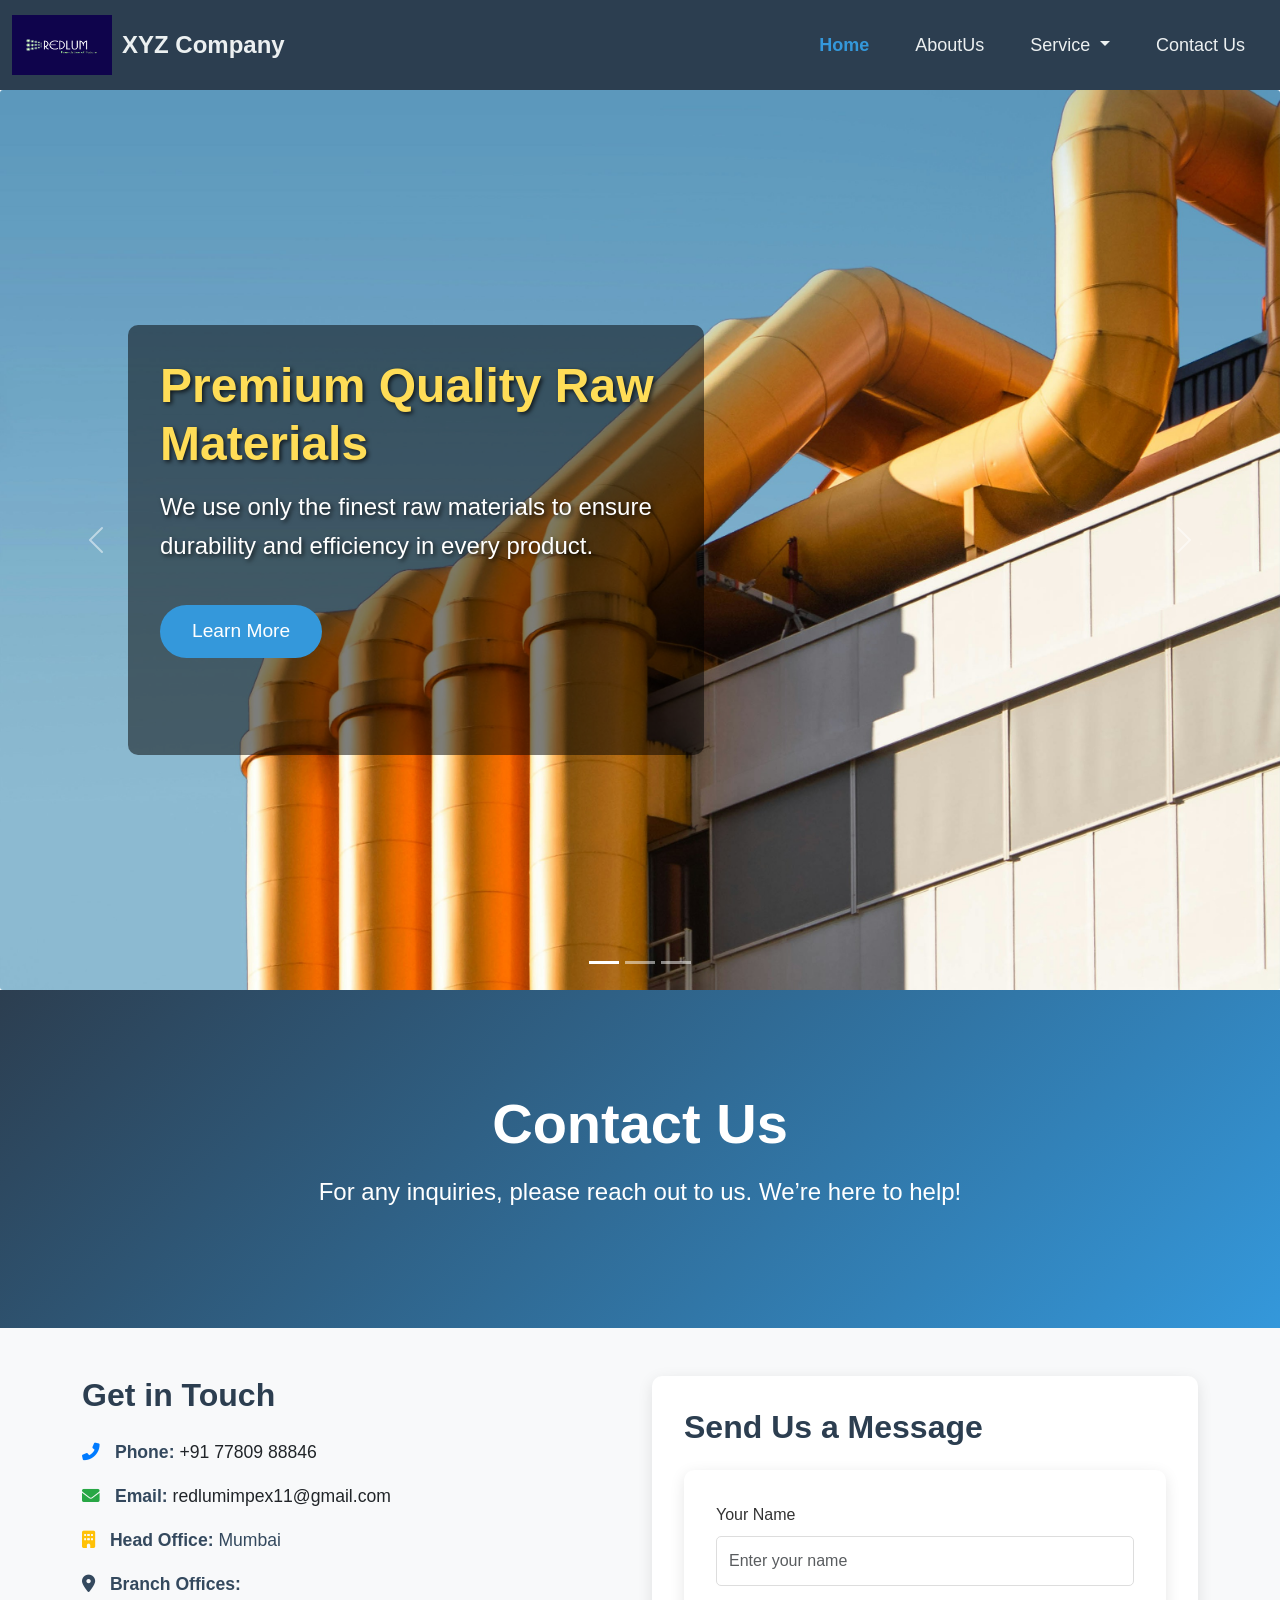
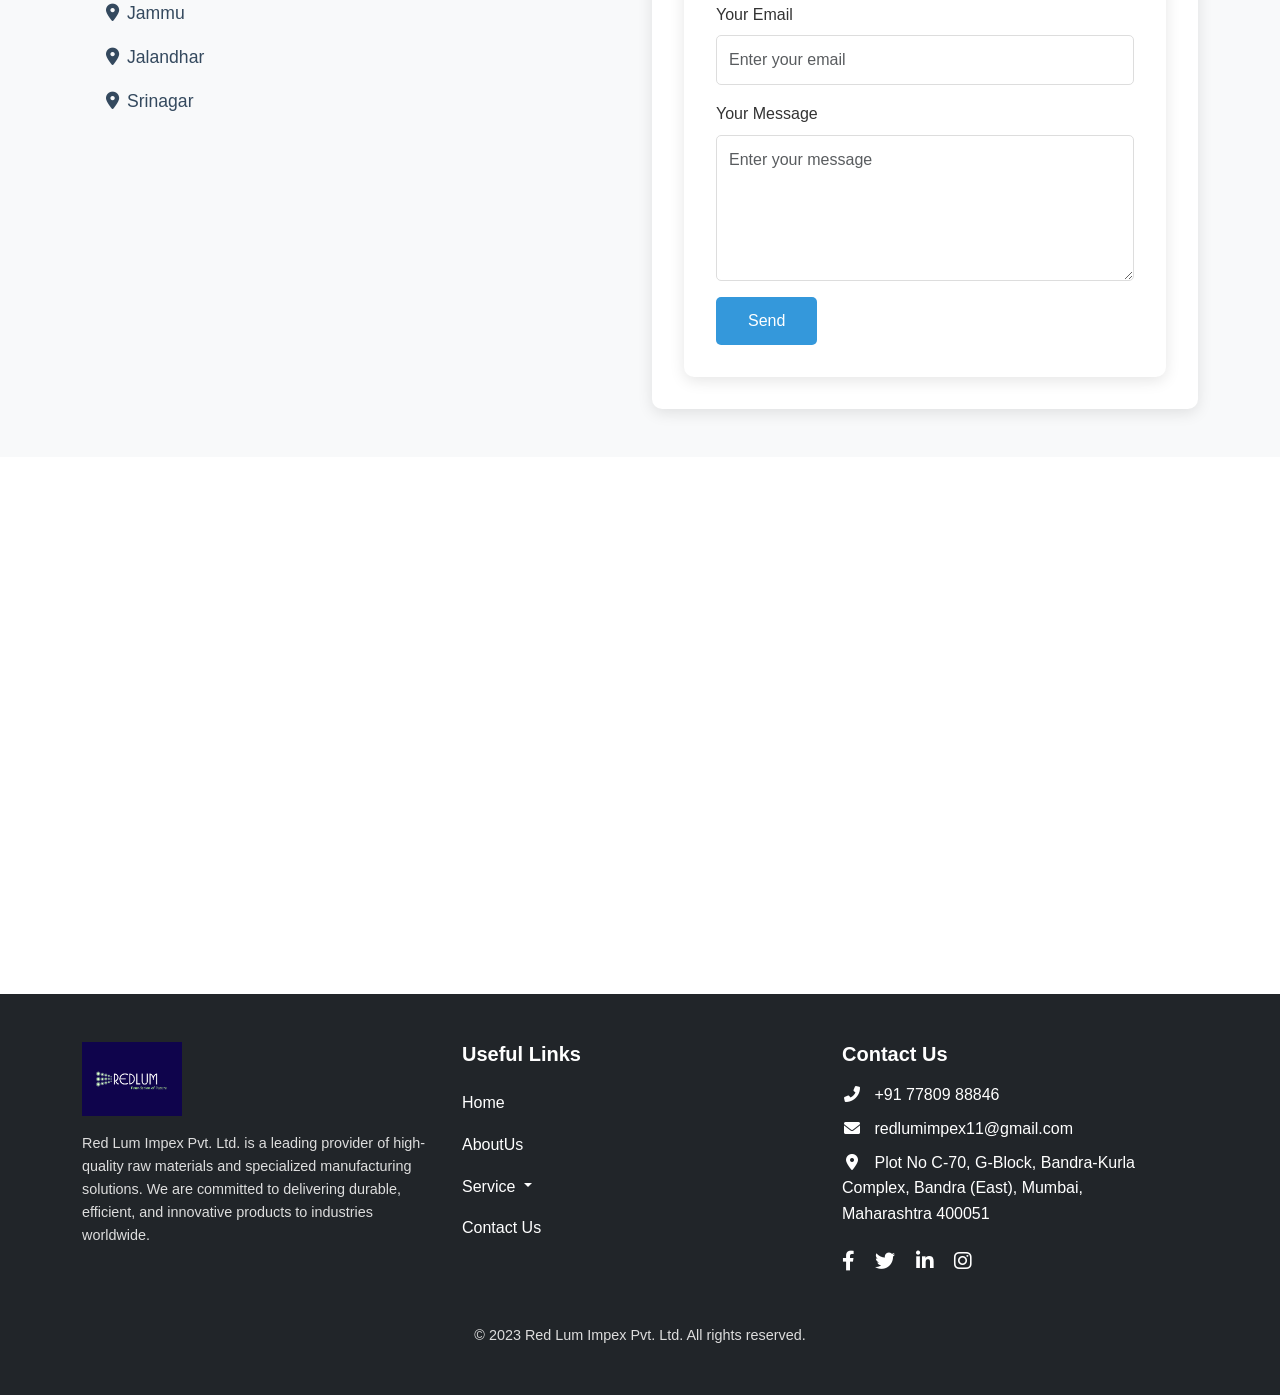
<file: Websitedemo/contact.html>
<!DOCTYPE html>
<html lang="en">
  <head>
    <meta charset="utf-8" />
    <meta name="viewport" content="width=device-width, initial-scale=1" />
    <title>Bootstrap demo</title>
    <link
      href="https://cdn.jsdelivr.net/npm/bootstrap@5.3.3/dist/css/bootstrap.min.css"
      rel="stylesheet"
      integrity="sha384-QWTKZyjpPEjISv5WaRU9OFeRpok6YctnYmDr5pNlyT2bRjXh0JMhjY6hW+ALEwIH"
      crossorigin="anonymous"
    />
    <link
      rel="stylesheet"
      href="https://cdnjs.cloudflare.com/ajax/libs/font-awesome/6.0.0-beta3/css/all.min.css"
    />
    <link
      rel="stylesheet"
      href="https://cdn.jsdelivr.net/npm/swiper@11/swiper-bundle.min.css"
    />
    <link rel="stylesheet" href="style.css" />
  </head>
  <body>
    <nav class="navbar navbar-expand-lg custom-navbar">
      <div class="container-fluid">
        <a class="navbar-brand" href="#">
          <img
            src="images/Screenshot 2025-03-13 151205.png"
            alt="Logo"
            width="100"
            height="60"
            class="d-inline-block align-text-top"
          />
          XYZ Company
        </a>
        <button
          class="navbar-toggler"
          type="button"
          data-bs-toggle="collapse"
          data-bs-target="#navbarSupportedContent"
          aria-controls="navbarSupportedContent"
          aria-expanded="false"
          aria-label="Toggle navigation"
        >
          <span class="navbar-toggler-icon"></span>
        </button>
        <div class="collapse navbar-collapse" id="navbarSupportedContent">
          <ul class="navbar-nav ms-auto mb-2 mb-lg-0">
            <li class="nav-item">
              <a class="nav-link active" href="index.html" aria-current="page" href="#">Home</a>
            </li>
            <li class="nav-item">
              <a class="nav-link" href="about.html">AboutUs</a>
            </li>
            <li class="nav-item dropdown">
              <a
                class="nav-link dropdown-toggle"
                href="#"
                role="button"
                data-bs-toggle="dropdown"
                aria-expanded="false"
              >
                Service
              </a>
              <ul class="dropdown-menu">
                <li>
                  <a class="dropdown-item" href="services/agro.html">Agro</a>
                </li>
                <li>
                  <a class="dropdown-item" href="services/electrical.html"
                    >Electrical</a
                  >
                </li>
                <li>
                  <a class="dropdown-item" href="services/holidays.html"
                    >Holidays</a
                  >
                </li>
                <li>
                  <a class="dropdown-item" href="services/sanitary.html"
                    >Sanitary</a
                  >
                </li>
                <li><hr class="dropdown-divider" /></li>
              </ul>
            </li>
            <li class="nav-item">
              <a class="nav-link" href="#">Contact Us</a>
            </li>
          </ul>
        </div>
      </div>
    </nav>

    <!-- container............ -->
    <div class="container-fluid">
      <div class="row">
        <div class="col-12 p-0">
          <div
            id="carouselExampleIndicators"
            class="carousel slide"
            data-bs-ride="carousel"
          >
            <div class="carousel-indicators">
              <button
                type="button"
                data-bs-target="#carouselExampleIndicators"
                data-bs-slide-to="0"
                class="active"
                aria-current="true"
                aria-label="Slide 1"
              ></button>
              <button
                type="button"
                data-bs-target="#carouselExampleIndicators"
                data-bs-slide-to="1"
                aria-label="Slide 2"
              ></button>
              <button
                type="button"
                data-bs-target="#carouselExampleIndicators"
                data-bs-slide-to="2"
                aria-label="Slide 3"
              ></button>
            </div>
            <div class="carousel-inner">
              <div class="carousel-item active">
                <img
                  src="images/slider-1.jpg"
                  class="d-block w-100 slider-image"
                  alt="Slide 1"
                />
                <div class="carousel-caption d-none d-md-block text-left">
                  <h1 class="display-4">Premium Quality Raw Materials</h1>
                  <p class="lead">
                    We use only the finest raw materials to ensure durability
                    and efficiency in every product.
                  </p>
                  <a href="#" class="btn btn-primary btn-lg">Learn More</a>
                </div>
              </div>
              <div class="carousel-item">
                <img
                  src="images/slider-2.jpg"
                  class="d-block w-100 slider-image"
                  alt="Slide 2"
                />
                <div class="carousel-caption d-none d-md-block text-left">
                  <h1 class="display-4">Specialized Manufacturing</h1>
                  <p class="lead">
                    Our state-of-the-art manufacturing processes guarantee
                    precision and reliability.
                  </p>
                  <a href="#" class="btn btn-primary btn-lg"
                    >Explore Products</a
                  >
                </div>
              </div>
              <div class="carousel-item">
                <img
                  src="images/slider-3.jpg"
                  class="d-block w-100 slider-image"
                  alt="Slide 3"
                />
                <div class="carousel-caption d-none d-md-block text-left">
                  <h1 class="display-4">Wide Industry Reach</h1>
                  <p class="lead">
                    We distribute durable and efficient conduit pipes across a
                    wide range of industries.
                  </p>
                  <a href="#" class="btn btn-primary btn-lg">Contact Us</a>
                </div>
              </div>
            </div>
            <button
              class="carousel-control-prev"
              type="button"
              data-bs-target="#carouselExampleIndicators"
              data-bs-slide="prev"
            >
              <span
                class="carousel-control-prev-icon"
                aria-hidden="true"
              ></span>
              <span class="visually-hidden">Previous</span>
            </button>
            <button
              class="carousel-control-next"
              type="button"
              data-bs-target="#carouselExampleIndicators"
              data-bs-slide="next"
            >
              <span
                class="carousel-control-next-icon"
                aria-hidden="true"
              ></span>
              <span class="visually-hidden">Next</span>
            </button>
          </div>
        </div>
      </div>
    </div>

    <!-- Hero Section -->
    <section class="contact-hero-section">
      <div class="container text-center">
        <h1>Contact Us</h1>
        <p>For any inquiries, please reach out to us. We’re here to help!</p>
      </div>
    </section>

    <!-- Contact Details Section -->
    <section class="contact-details-section py-5">
      <div class="container">
        <div class="row">
          <div class="col-md-6">
            <div class="contact-info">
              <h2 class="mb-4">Get in Touch</h2>
              <ul class="list-unstyled">
                <li class="mb-3">
                  <i class="fas fa-phone-alt contact-icon-primary"></i>
                  <strong>Phone:</strong>
                  <a
                    href="tel:+917780988846"
                    class="text-decoration-none text-dark"
                  >
                    +91 77809 88846
                  </a>
                </li>
                <li class="mb-3">
                  <i class="fas fa-envelope contact-icon-success"></i>
                  <strong>Email:</strong>
                  <a
                    href="mailto:redlumimpex11@gmail.com"
                    class="text-decoration-none text-dark"
                  >
                    redlumimpex11@gmail.com
                  </a>
                </li>
                <li class="mb-3">
                  <i class="fas fa-building contact-icon-warning"></i>
                  <strong>Head Office:</strong> Mumbai
                </li>
                <li class="mb-3">
                  <i class="fas fa-map-marker-alt contact-icon-info"></i>
                  <strong>Branch Offices:</strong>
                  <ul class="list-unstyled ms-4">
                    <li><i class="fas fa-location-dot me-2"></i>Jammu</li>
                    <li><i class="fas fa-location-dot me-2"></i>Jalandhar</li>
                    <li><i class="fas fa-location-dot me-2"></i>Srinagar</li>
                  </ul>
                </li>
              </ul>
            </div>
          </div>
          <div class="col-md-6">
            <!-- Contact Form -->
           
            <div class="contact-form">
              <h2 class="mb-4">Send Us a Message</h2>
              <form action="https://formspree.io/f/mldjekvq" method="POST" class="contact-form">
                <div class="mb-3">
                  <label for="name" class="form-label">Your Name</label>
                  <input
                    type="text"
                    class="form-control"
                    id="name"
                    name="name"              
                    placeholder="Enter your name"
                    required
                  />
                </div>
                <div class="mb-3">
                  <label for="email" class="form-label">Your Email</label>
                  <input
                    type="email"
                    class="form-control"
                    id="email"
                    name="email"             
                    placeholder="Enter your email"
                    required
                  />
                </div>
                <div class="mb-3">
                  <label for="message" class="form-label">Your Message</label>
                  <textarea
                    class="form-control"
                    id="message"
                    name="message"           
                    rows="5"
                    placeholder="Enter your message"
                    required
                  ></textarea>
                </div>
                <button type="submit" class="btn btn-primary">Send</button>
              </form>
              
            </div>
          </div>
        </div>
      </div>
    </section>
    <!-- Map Section -->
    <section class="map-section">
      <div class="container-fluid p-0">
        <iframe
          src="https://www.google.com/maps/embed?pb=!1m18!1m12!1m3!1d3302.035269833292!2d74.778409315222!3d34.15218088058229!2m3!1f0!2f0!3f0!3m2!1i1024!2i768!4f13.1!3m3!1m2!1s0x38e1856a8b8b8b8b%3A0x8b8b8b8b8b8b8b8b!2sSheikh%20Shopping%20Complex%2C%20Near%20J%26K%20Bank%2C%20Duyan%2C%20Chadoora%2C%20Badgam%2C%20Jammu%20%26%20Kashmir%2C%20India%2C%20191113!5e0!3m2!1sen!2sin!4v1631531234567!5m2!1sen!2sin"
          width="100%"
          height="450"
          style="border: 0"
          allowfullscreen=""
          loading="lazy"
        ></iframe>
      </div>
    </section>

    <!-- Footer Section -->
    <footer class="bg-dark text-white py-5">
      <div class="container">
        <div class="row">
          <!-- Company Logo and Description -->
          <div class="col-md-4 mb-4">
            <img
              src="images/Screenshot 2025-03-13 151205.png"
              alt="Red Lum Impex Pvt. Ltd."
              width="100"
              class="mb-3"
            />
            <p>
              Red Lum Impex Pvt. Ltd. is a leading provider of high-quality raw
              materials and specialized manufacturing solutions. We are
              committed to delivering durable, efficient, and innovative
              products to industries worldwide.
            </p>
          </div>
          <!-- Useful Links -->
          <div class="col-md-4 mb-4">
            <h5 class="mb-3">Useful Links</h5>
            <ul class="navbar-nav ms-auto mb-2 mb-lg-0">
              <li class="nav-item">
                <a class="nav-link active" href="index.html" aria-current="page" href="#">Home</a>
              </li>
              <li class="nav-item">
                <a class="nav-link" href="about.html">AboutUs</a>
              </li>
              <li class="nav-item dropdown">
                <a
                  class="nav-link dropdown-toggle"
                  href="#"
                  role="button"
                  data-bs-toggle="dropdown"
                  aria-expanded="false"
                >
                  Service
                </a>
                <ul class="dropdown-menu">
                  <li>
                    <a class="dropdown-item" href="services/agro.html">Agro</a>
                  </li>
                  <li>
                    <a class="dropdown-item" href="services/electrical.html"
                      >Electrical</a
                    >
                  </li>
                  <li>
                    <a class="dropdown-item" href="services/holidays.html"
                      >Holidays</a
                    >
                  </li>
                  <li>
                    <a class="dropdown-item" href="services/sanitary.html"
                      >Sanitary</a
                    >
                  </li>
                  <li><hr class="dropdown-divider" /></li>
                </ul>
              </li>
              <li class="nav-item">
                <a class="nav-link" href="contact.html">Contact Us</a>
              </li>
            </ul>
          </div>
          <!-- Contact Information -->
          <div class="col-md-4 mb-4">
            <h5 class="mb-3">Contact Us</h5>
            <ul class="list-unstyled">
              <li class="mb-2">
                <i class="fas fa-phone-alt me-2"></i>
                <!-- Font Awesome phone icon -->
                <a
                  href="tel:+1234567890"
                  class="text-white text-decoration-none"
                  >+91 77809 88846</a
                >
              </li>
              <li class="mb-2">
                <i class="fas fa-envelope me-2"></i>
                <!-- Font Awesome email icon -->
                <a
                  href="mailto:redlumimpex11@gmail.com"
                  class="text-white text-decoration-none"
                  >redlumimpex11@gmail.com</a
                >
              </li>
              <li class="mb-2">
                <i class="fas fa-map-marker-alt me-2"></i>
                <!-- Font Awesome location icon -->
                <span
                  >Plot No C-70, G-Block, Bandra-Kurla Complex, Bandra (East),
                  Mumbai, Maharashtra 400051</span
                >
              </li>
            </ul>
            <!-- Social Media Icons -->
            <!-- vmegwwi -->
            <div class="mt-4">
              <a href="#" class="text-white me-3"
                ><i class="fab fa-facebook-f"></i
              ></a>
              <a href="#" class="text-white me-3"
                ><i class="fab fa-twitter"></i
              ></a>
              <a href="#" class="text-white me-3"
                ><i class="fab fa-linkedin-in"></i
              ></a>
              <a href="#" class="text-white"
                ><i class="fab fa-instagram"></i
              ></a>
            </div>
          </div>
        </div>
        <!-- Copyright Text -->
        <div class="text-center mt-4">
          <p class="mb-0">
            &copy; 2023 Red Lum Impex Pvt. Ltd. All rights reserved.
          </p>
        </div>
      </div>
    </footer>

    <script
      src="https://cdn.jsdelivr.net/npm/bootstrap@5.3.3/dist/js/bootstrap.bundle.min.js"
      integrity="sha384-YvpcrYf0tY3lHB60NNkmXc5s9fDVZLESaAA55NDzOxhy9GkcIdslK1eN7N6jIeHz"
      crossorigin="anonymous"
    ></script>
    <script src="https://cdn.jsdelivr.net/npm/swiper@11/swiper-bundle.min.js"></script>
    <script src="scripts.js"></script>
  </body>
</html>
</file>
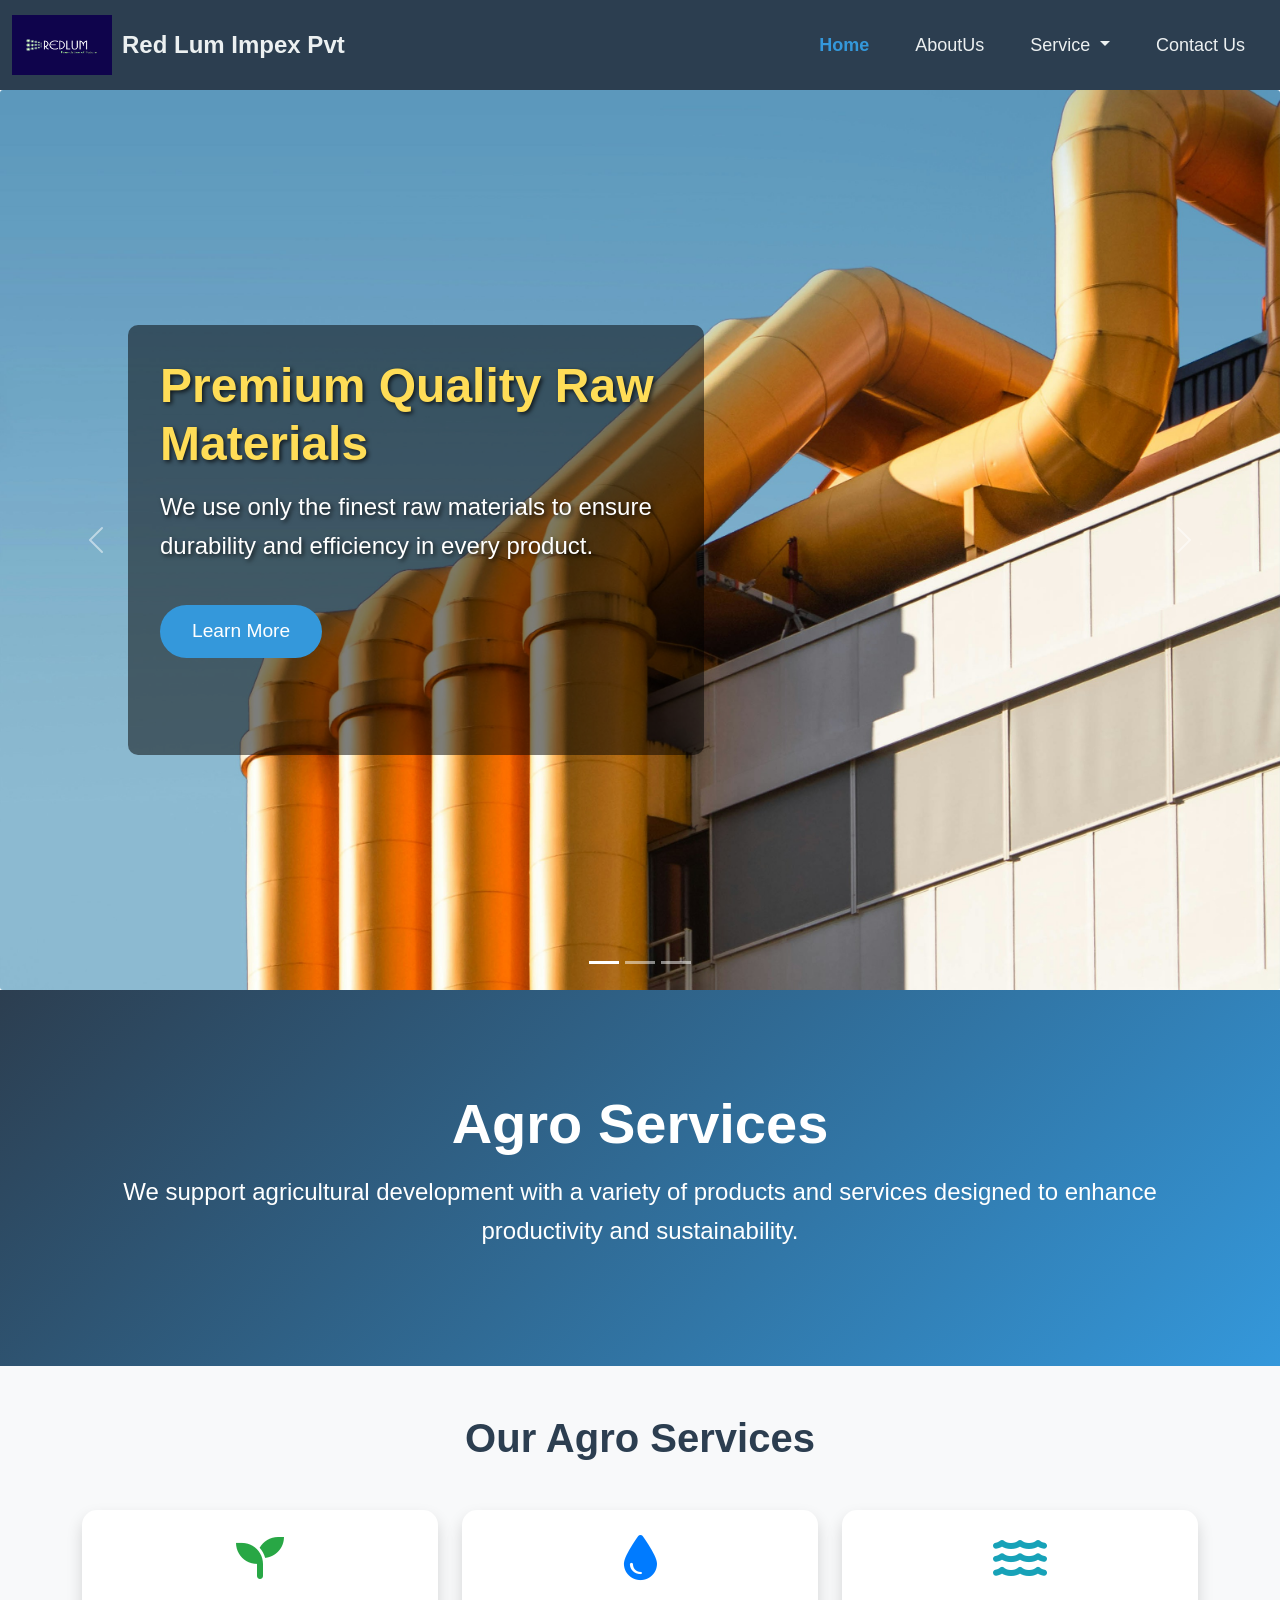
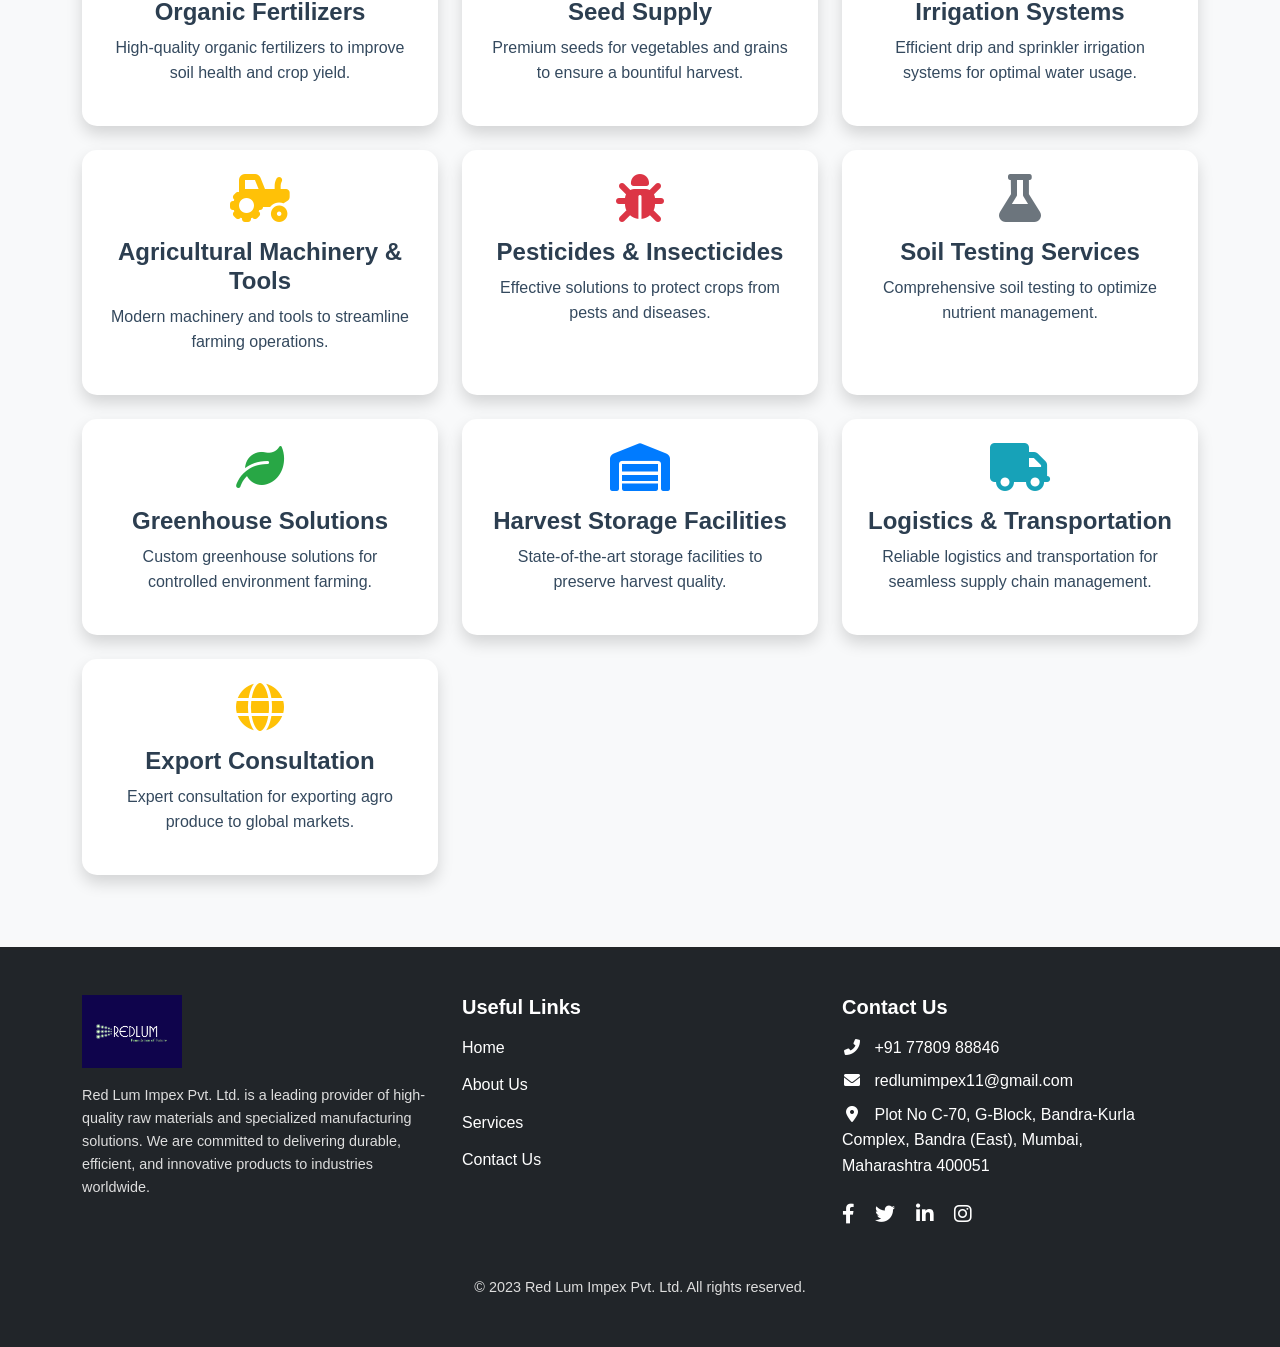
<file: Websitedemo/services/agro.html>
<!DOCTYPE html>
<html lang="en">
  <head>
    <meta charset="utf-8" />
    <meta name="viewport" content="width=device-width, initial-scale=1" />
    <title>Bootstrap demo</title>
    <link
      href="https://cdn.jsdelivr.net/npm/bootstrap@5.3.3/dist/css/bootstrap.min.css"
      rel="stylesheet"
      integrity="sha384-QWTKZyjpPEjISv5WaRU9OFeRpok6YctnYmDr5pNlyT2bRjXh0JMhjY6hW+ALEwIH"
      crossorigin="anonymous"
    />
    <link
      rel="stylesheet"
      href="https://cdnjs.cloudflare.com/ajax/libs/font-awesome/6.0.0-beta3/css/all.min.css"
    />
    <link
      rel="stylesheet"
      href="https://cdn.jsdelivr.net/npm/swiper@11/swiper-bundle.min.css"
    />
    <link rel="stylesheet" href="../style.css" />
  </head>
  <body>
    <nav class="navbar navbar-expand-lg custom-navbar">
      <div class="container-fluid">
        <a class="navbar-brand" href="#">
          <img
            src="../images/Screenshot 2025-03-13 151205.png"
            alt="Logo"
            width="100"
            height="60"
            class="d-inline-block align-text-top"
          />
          Red Lum Impex Pvt
        </a>
        <button
          class="navbar-toggler"
          type="button"
          data-bs-toggle="collapse"
          data-bs-target="#navbarSupportedContent"
          aria-controls="navbarSupportedContent"
          aria-expanded="false"
          aria-label="Toggle navigation"
        >
          <span class="navbar-toggler-icon"></span>
        </button>
        <div class="collapse navbar-collapse" id="navbarSupportedContent">
          <ul class="navbar-nav ms-auto mb-2 mb-lg-0">
            <li class="nav-item">
              <a class="nav-link active" aria-current="page" href="#">Home</a>
            </li>
            <li class="nav-item">
              <a class="nav-link" href="services/about.html">AboutUs</a>
            </li>
            <li class="nav-item dropdown">
              <a
                class="nav-link dropdown-toggle"
                href="#"
                role="button"
                data-bs-toggle="dropdown"
                aria-expanded="false"
              >
                Service
              </a>
              <ul class="dropdown-menu">
                <li>
                  <a class="dropdown-item" href="services/agro.html">Agro</a>
                </li>
                <li>
                  <a class="dropdown-item" href="services/electrical.html"
                    >Electrical</a
                  >
                </li>
                <li>
                  <a class="dropdown-item" href="services/holidays.html"
                    >Holidays</a
                  >
                </li>
                <li>
                  <a class="dropdown-item" href="services/sanitary.html"
                    >Sanitary</a
                  >
                </li>
                <li><hr class="dropdown-divider" /></li>
              </ul>
            </li>
            <li class="nav-item">
              <a class="nav-link" href="contact.html">Contact Us</a>
            </li>
          </ul>
        </div>
      </div>
    </nav>

    <!-- container............ -->
    <div class="container-fluid">
      <div class="row">
        <div class="col-12 p-0">
          <div
            id="carouselExampleIndicators"
            class="carousel slide"
            data-bs-ride="carousel"
          >
            <div class="carousel-indicators">
              <button
                type="button"
                data-bs-target="#carouselExampleIndicators"
                data-bs-slide-to="0"
                class="active"
                aria-current="true"
                aria-label="Slide 1"
              ></button>
              <button
                type="button"
                data-bs-target="#carouselExampleIndicators"
                data-bs-slide-to="1"
                aria-label="Slide 2"
              ></button>
              <button
                type="button"
                data-bs-target="#carouselExampleIndicators"
                data-bs-slide-to="2"
                aria-label="Slide 3"
              ></button>
            </div>
            <div class="carousel-inner">
              <div class="carousel-item active">
                <img
                  src="../images/slider-1.jpg"
                  class="d-block w-100 slider-image"
                  alt="Slide 1"
                />
                <div class="carousel-caption d-none d-md-block text-left">
                  <h1 class="display-4">Premium Quality Raw Materials</h1>
                  <p class="lead">
                    We use only the finest raw materials to ensure durability
                    and efficiency in every product.
                  </p>
                  <a href="#" class="btn btn-primary btn-lg">Learn More</a>
                </div>
              </div>
              <div class="carousel-item">
                <img
                  src="../images/slider-2.jpg"
                  class="d-block w-100 slider-image"
                  alt="Slide 2"
                />
                <div class="carousel-caption d-none d-md-block text-left">
                  <h1 class="display-4">Specialized Manufacturing</h1>
                  <p class="lead">
                    Our state-of-the-art manufacturing processes guarantee
                    precision and reliability.
                  </p>
                  <a href="#" class="btn btn-primary btn-lg"
                    >Explore Products</a
                  >
                </div>
              </div>
              <div class="carousel-item">
                <img
                  src="../images/slider-3.jpg"
                  class="d-block w-100 slider-image"
                  alt="Slide 3"
                />
                <div class="carousel-caption d-none d-md-block text-left">
                  <h1 class="display-4">Wide Industry Reach</h1>
                  <p class="lead">
                    We distribute durable and efficient conduit pipes across a
                    wide range of industries.
                  </p>
                  <a href="#" class="btn btn-primary btn-lg">Contact Us</a>
                </div>
              </div>
            </div>
            <button
              class="carousel-control-prev"
              type="button"
              data-bs-target="#carouselExampleIndicators"
              data-bs-slide="prev"
            >
              <span
                class="carousel-control-prev-icon"
                aria-hidden="true"
              ></span>
              <span class="visually-hidden">Previous</span>
            </button>
            <button
              class="carousel-control-next"
              type="button"
              data-bs-target="#carouselExampleIndicators"
              data-bs-slide="next"
            >
              <span
                class="carousel-control-next-icon"
                aria-hidden="true"
              ></span>
              <span class="visually-hidden">Next</span>
            </button>
          </div>
        </div>
      </div>
    </div>

    <!-- Hero Section -->
    <section class="agro-hero-section">
      <div class="container text-center">
        <h1>Agro Services</h1>
        <p>
          We support agricultural development with a variety of products and
          services designed to enhance productivity and sustainability.
        </p>
      </div>
    </section>

    <!-- Agro Services Section -->
    <section class="agro-services-section py-5">
      <div class="container">
        <h2 class="text-center mb-5">Our Agro Services</h2>
        <div class="row">
          <!-- Organic Fertilizers -->
          <div class="col-md-4 mb-4">
            <div class="agro-card h-100 shadow">
              <div class="agro-card-body text-center">
                <i class="fas fa-seedling fa-3x mb-3 agro-icon-success"></i>
                <h3 class="agro-card-title">Organic Fertilizers</h3>
                <p class="agro-card-text">
                  High-quality organic fertilizers to improve soil health and
                  crop yield.
                </p>
              </div>
            </div>
          </div>
          <!-- Seed Supply -->
          <div class="col-md-4 mb-4">
            <div class="agro-card h-100 shadow">
              <div class="agro-card-body text-center">
                <i class="fas fa-tint fa-3x mb-3 agro-icon-primary"></i>
                <h3 class="agro-card-title">Seed Supply</h3>
                <p class="agro-card-text">
                  Premium seeds for vegetables and grains to ensure a bountiful
                  harvest.
                </p>
              </div>
            </div>
          </div>
          <!-- Irrigation Systems -->
          <div class="col-md-4 mb-4">
            <div class="agro-card h-100 shadow">
              <div class="agro-card-body text-center">
                <i class="fas fa-water fa-3x mb-3 agro-icon-info"></i>
                <h3 class="agro-card-title">Irrigation Systems</h3>
                <p class="agro-card-text">
                  Efficient drip and sprinkler irrigation systems for optimal
                  water usage.
                </p>
              </div>
            </div>
          </div>
          <!-- Agricultural Machinery & Tools -->
          <div class="col-md-4 mb-4">
            <div class="agro-card h-100 shadow">
              <div class="agro-card-body text-center">
                <i class="fas fa-tractor fa-3x mb-3 agro-icon-warning"></i>
                <h3 class="agro-card-title">Agricultural Machinery & Tools</h3>
                <p class="agro-card-text">
                  Modern machinery and tools to streamline farming operations.
                </p>
              </div>
            </div>
          </div>
          <!-- Pesticides & Insecticides -->
          <div class="col-md-4 mb-4">
            <div class="agro-card h-100 shadow">
              <div class="agro-card-body text-center">
                <i class="fas fa-bug fa-3x mb-3 agro-icon-danger"></i>
                <h3 class="agro-card-title">Pesticides & Insecticides</h3>
                <p class="agro-card-text">
                  Effective solutions to protect crops from pests and diseases.
                </p>
              </div>
            </div>
          </div>
          <!-- Soil Testing Services -->
          <div class="col-md-4 mb-4">
            <div class="agro-card h-100 shadow">
              <div class="agro-card-body text-center">
                <i class="fas fa-flask fa-3x mb-3 agro-icon-secondary"></i>
                <h3 class="agro-card-title">Soil Testing Services</h3>
                <p class="agro-card-text">
                  Comprehensive soil testing to optimize nutrient management.
                </p>
              </div>
            </div>
          </div>
          <!-- Greenhouse Solutions -->
          <div class="col-md-4 mb-4">
            <div class="agro-card h-100 shadow">
              <div class="agro-card-body text-center">
                <i class="fas fa-leaf fa-3x mb-3 agro-icon-success"></i>
                <h3 class="agro-card-title">Greenhouse Solutions</h3>
                <p class="agro-card-text">
                  Custom greenhouse solutions for controlled environment
                  farming.
                </p>
              </div>
            </div>
          </div>
          <!-- Harvest Storage Facilities -->
          <div class="col-md-4 mb-4">
            <div class="agro-card h-100 shadow">
              <div class="agro-card-body text-center">
                <i class="fas fa-warehouse fa-3x mb-3 agro-icon-primary"></i>
                <h3 class="agro-card-title">Harvest Storage Facilities</h3>
                <p class="agro-card-text">
                  State-of-the-art storage facilities to preserve harvest
                  quality.
                </p>
              </div>
            </div>
          </div>
          <!-- Logistics & Transportation -->
          <div class="col-md-4 mb-4">
            <div class="agro-card h-100 shadow">
              <div class="agro-card-body text-center">
                <i class="fas fa-truck fa-3x mb-3 agro-icon-info"></i>
                <h3 class="agro-card-title">Logistics & Transportation</h3>
                <p class="agro-card-text">
                  Reliable logistics and transportation for seamless supply
                  chain management.
                </p>
              </div>
            </div>
          </div>
          <!-- Export Consultation for Agro Produce -->
          <div class="col-md-4 mb-4">
            <div class="agro-card h-100 shadow">
              <div class="agro-card-body text-center">
                <i class="fas fa-globe fa-3x mb-3 agro-icon-warning"></i>
                <h3 class="agro-card-title">Export Consultation</h3>
                <p class="agro-card-text">
                  Expert consultation for exporting agro produce to global
                  markets.
                </p>
              </div>
            </div>
          </div>
        </div>
      </div>
    </section>

    <!-- Footer Section -->
    <footer class="bg-dark text-white py-5">
      <div class="container">
        <div class="row">
          <!-- Company Logo and Description -->
          <div class="col-md-4 mb-4">
            <img
              src="../images/Screenshot 2025-03-13 151205.png"
              alt="Red Lum Impex Pvt. Ltd."
              width="100"
              class="mb-3"
            />
            <p>
              Red Lum Impex Pvt. Ltd. is a leading provider of high-quality raw
              materials and specialized manufacturing solutions. We are
              committed to delivering durable, efficient, and innovative
              products to industries worldwide.
            </p>
          </div>
          <!-- Useful Links -->
          <div class="col-md-4 mb-4">
            <h5 class="mb-3">Useful Links</h5>
            <ul class="list-unstyled">
              <li>
                <a href="#" class="text-white text-decoration-none">Home</a>
              </li>
              <li>
                <a href="#" class="text-white text-decoration-none">About Us</a>
              </li>
              <li>
                <a href="#" class="text-white text-decoration-none">Services</a>
              </li>
              <li>
                <a href="#" class="text-white text-decoration-none"
                  >Contact Us</a
                >
              </li>
            </ul>
          </div>
          <!-- Contact Information -->
          <div class="col-md-4 mb-4">
            <h5 class="mb-3">Contact Us</h5>
            <ul class="list-unstyled">
              <li class="mb-2">
                <i class="fas fa-phone-alt me-2"></i>
                <!-- Font Awesome phone icon -->
                <a
                  href="tel:+1234567890"
                  class="text-white text-decoration-none"
                  >+91 77809 88846</a
                >
              </li>
              <li class="mb-2">
                <i class="fas fa-envelope me-2"></i>
                <!-- Font Awesome email icon -->
                <a
                  href="mailto:redlumimpex11@gmail.com"
                  class="text-white text-decoration-none"
                  >redlumimpex11@gmail.com</a
                >
              </li>
              <li class="mb-2">
                <i class="fas fa-map-marker-alt me-2"></i>
                <!-- Font Awesome location icon -->
                <span>Plot No C-70, G-Block, Bandra-Kurla Complex, Bandra (East),
                  Mumbai, Maharashtra 400051</span>
              </li>
            </ul>
            <!-- Social Media Icons -->
            <!-- vmegwwi -->
            <div class="mt-4">
              <a href="#" class="text-white me-3"
                ><i class="fab fa-facebook-f"></i
              ></a>
              <a href="#" class="text-white me-3"
                ><i class="fab fa-twitter"></i
              ></a>
              <a href="#" class="text-white me-3"
                ><i class="fab fa-linkedin-in"></i
              ></a>
              <a href="#" class="text-white"
                ><i class="fab fa-instagram"></i
              ></a>
            </div>
          </div>
        </div>
        <!-- Copyright Text -->
        <div class="text-center mt-4">
          <p class="mb-0">
            &copy; 2023 Red Lum Impex Pvt. Ltd. All rights reserved.
          </p>
        </div>
      </div>
    </footer>

    <script
      src="https://cdn.jsdelivr.net/npm/bootstrap@5.3.3/dist/js/bootstrap.bundle.min.js"
      integrity="sha384-YvpcrYf0tY3lHB60NNkmXc5s9fDVZLESaAA55NDzOxhy9GkcIdslK1eN7N6jIeHz"
      crossorigin="anonymous"
    ></script>
    <script src="https://cdn.jsdelivr.net/npm/swiper@11/swiper-bundle.min.js"></script>
    <script src="../scripts.js"></script>
  </body>
</html>
</file>
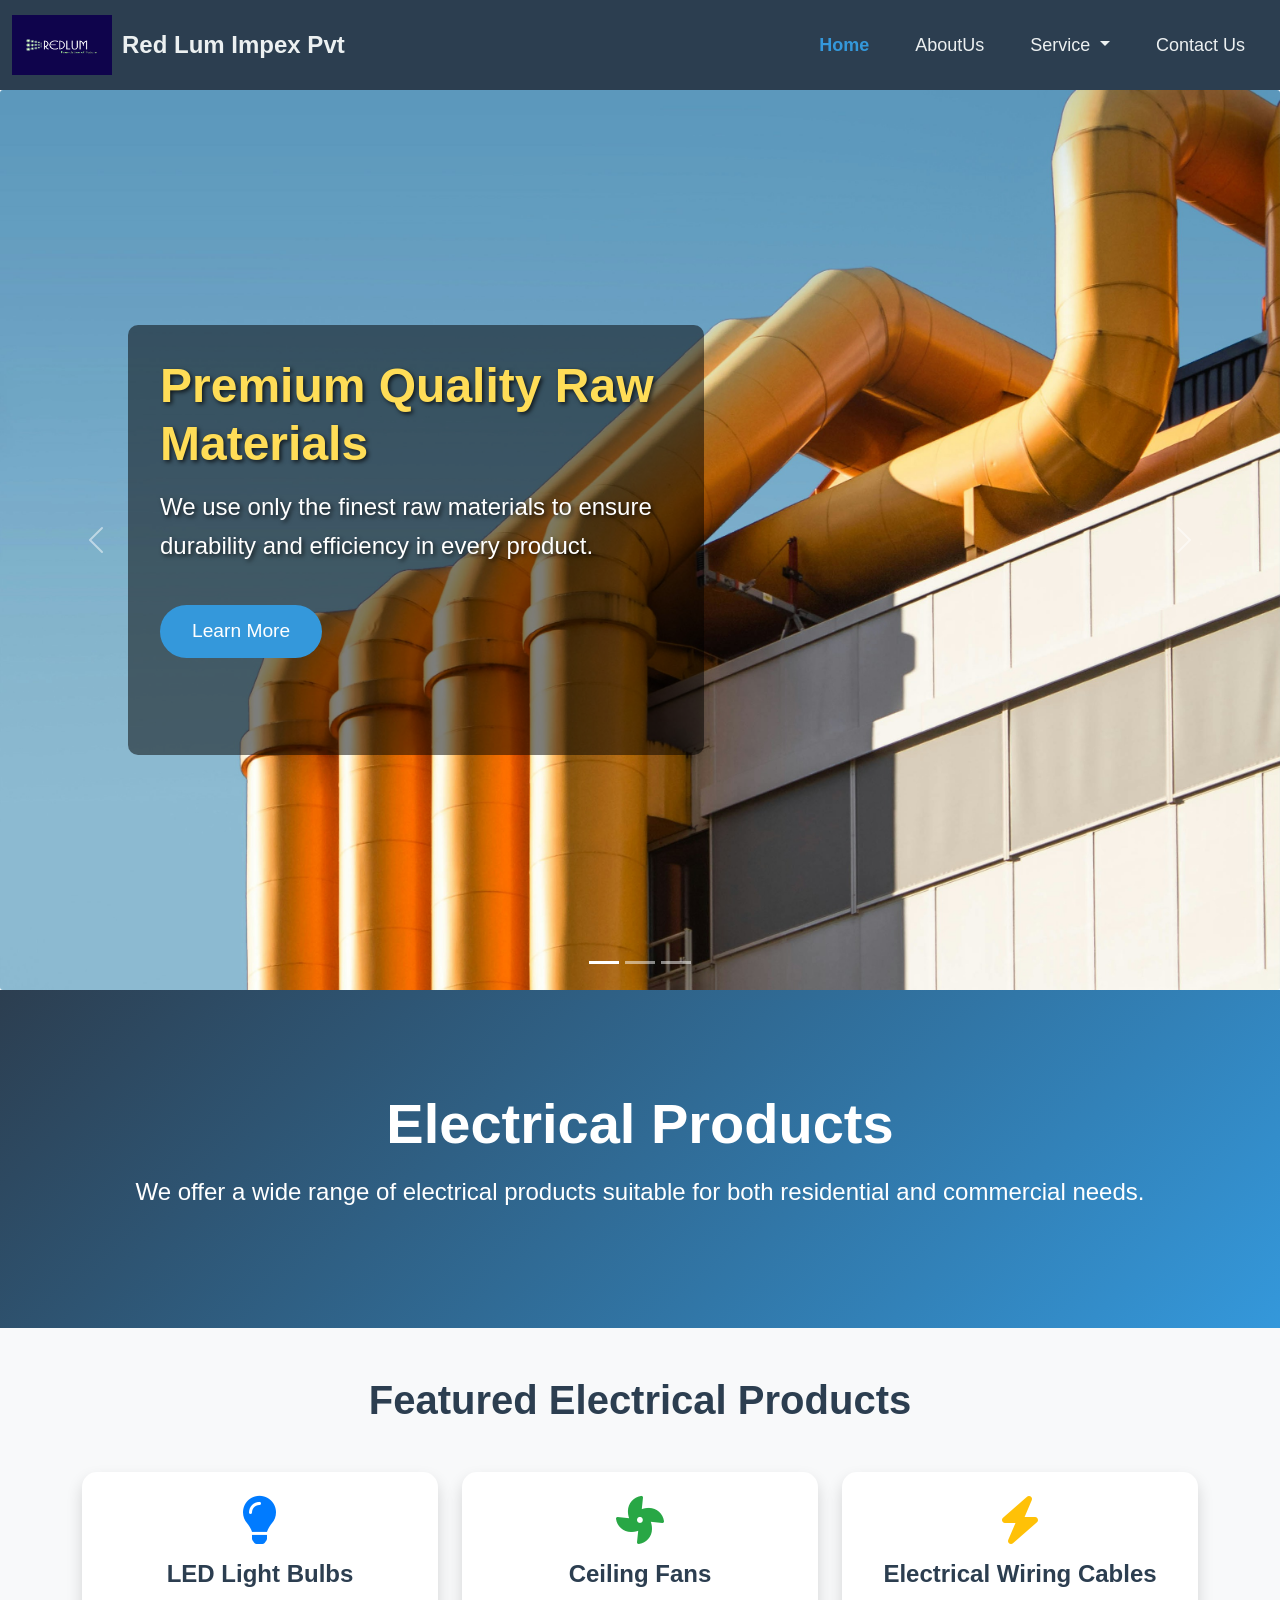
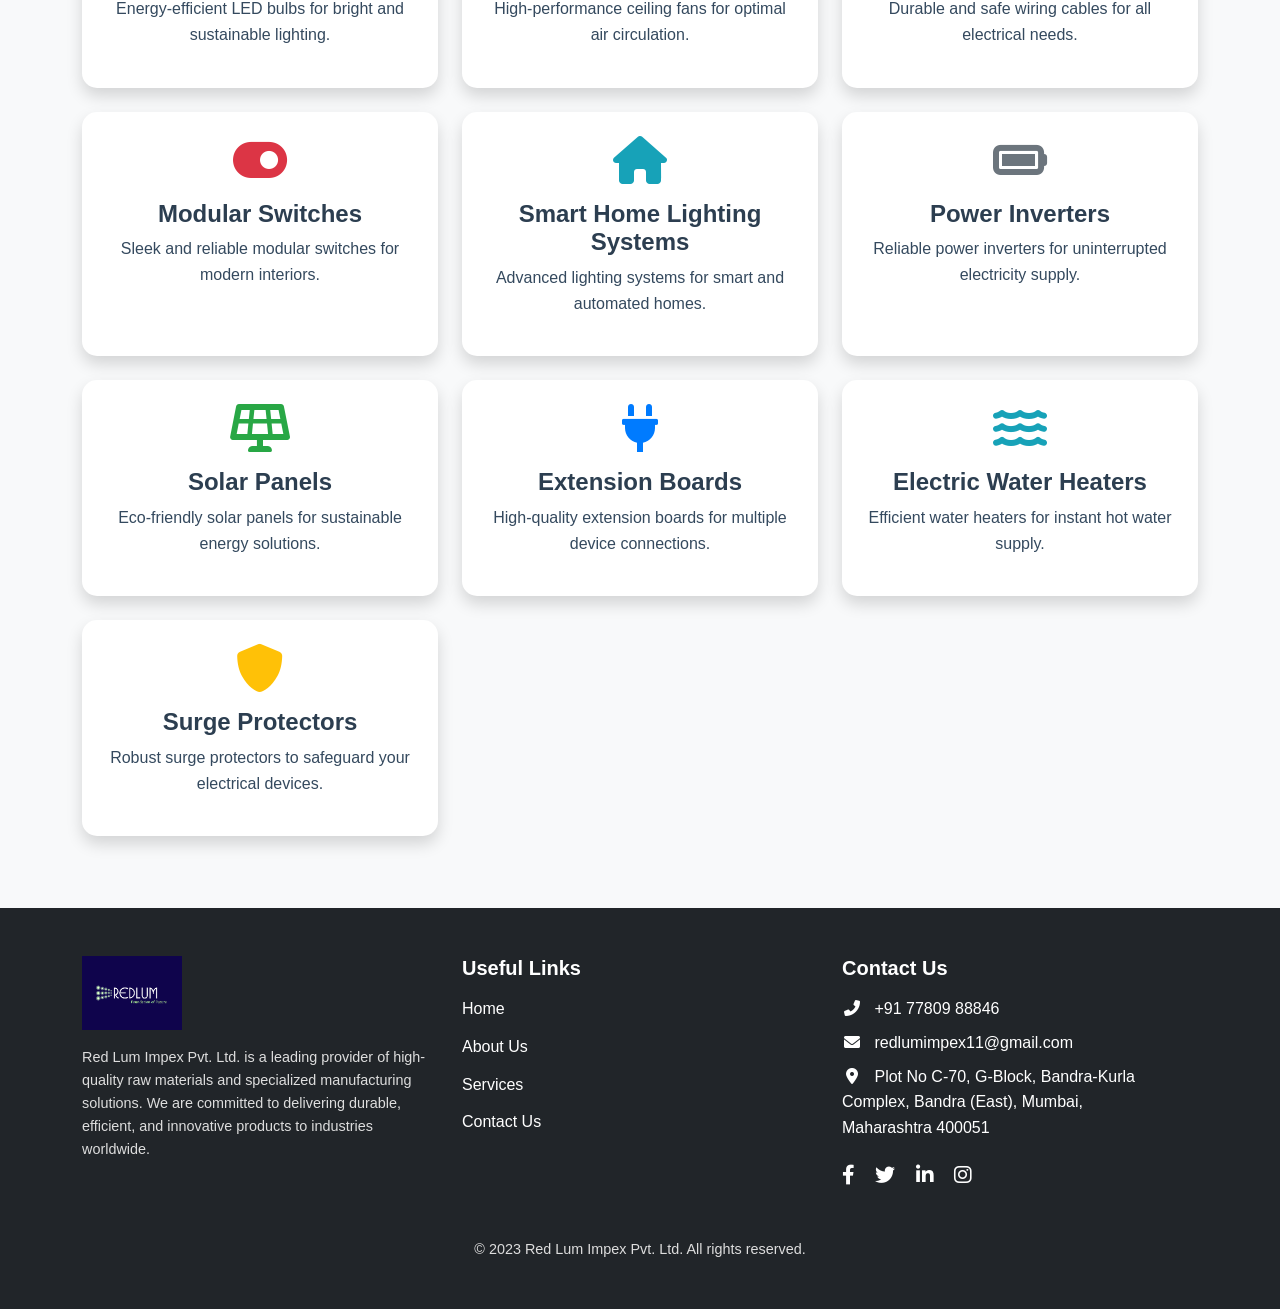
<file: Websitedemo/services/electrical.html>
<!DOCTYPE html>
<html lang="en">
  <head>
    <meta charset="utf-8" />
    <meta name="viewport" content="width=device-width, initial-scale=1" />
    <title>Bootstrap demo</title>
    <link
      href="https://cdn.jsdelivr.net/npm/bootstrap@5.3.3/dist/css/bootstrap.min.css"
      rel="stylesheet"
      integrity="sha384-QWTKZyjpPEjISv5WaRU9OFeRpok6YctnYmDr5pNlyT2bRjXh0JMhjY6hW+ALEwIH"
      crossorigin="anonymous"
    />
    <link
      rel="stylesheet"
      href="https://cdnjs.cloudflare.com/ajax/libs/font-awesome/6.0.0-beta3/css/all.min.css"
    />
    <link
      rel="stylesheet"
      href="https://cdn.jsdelivr.net/npm/swiper@11/swiper-bundle.min.css"
    />
    <link rel="stylesheet" href="../style.css" />
  </head>
  <body>
    <nav class="navbar navbar-expand-lg custom-navbar">
      <div class="container-fluid">
        <a class="navbar-brand" href="#">
          <img
            src="../images/Screenshot 2025-03-13 151205.png"
            alt="Logo"
            width="100"
            height="60"
            class="d-inline-block align-text-top"
          />
          Red Lum Impex Pvt
        </a>
        <button
          class="navbar-toggler"
          type="button"
          data-bs-toggle="collapse"
          data-bs-target="#navbarSupportedContent"
          aria-controls="navbarSupportedContent"
          aria-expanded="false"
          aria-label="Toggle navigation"
        >
          <span class="navbar-toggler-icon"></span>
        </button>
        <div class="collapse navbar-collapse" id="navbarSupportedContent">
          <ul class="navbar-nav ms-auto mb-2 mb-lg-0">
            <li class="nav-item">
              <a class="nav-link active" aria-current="page" href="#">Home</a>
            </li>
            <li class="nav-item">
              <a class="nav-link" href="about.html">AboutUs</a>
            </li>
            <li class="nav-item dropdown">
              <a
                class="nav-link dropdown-toggle"
                href="#"
                role="button"
                data-bs-toggle="dropdown"
                aria-expanded="false"
              >
                Service
              </a>
              <ul class="dropdown-menu">
                <li>
                  <a class="dropdown-item" href="services/agro.html">Agro</a>
                </li>
                <li>
                  <a class="dropdown-item" href="services/electrical.html"
                    >Electrical</a
                  >
                </li>
                <li>
                  <a class="dropdown-item" href="services/holidays.html"
                    >Holidays</a
                  >
                </li>
                <li>
                  <a class="dropdown-item" href="services/sanitary.html"
                    >Sanitary</a
                  >
                </li>
                <li><hr class="dropdown-divider" /></li>
              </ul>
            </li>
            <li class="nav-item">
              <a class="nav-link" href="contact.html">Contact Us</a>
            </li>
          </ul>
        </div>
      </div>
    </nav>

    <!-- container............ -->
    <div class="container-fluid">
      <div class="row">
        <div class="col-12 p-0">
          <div
            id="carouselExampleIndicators"
            class="carousel slide"
            data-bs-ride="carousel"
          >
            <div class="carousel-indicators">
              <button
                type="button"
                data-bs-target="#carouselExampleIndicators"
                data-bs-slide-to="0"
                class="active"
                aria-current="true"
                aria-label="Slide 1"
              ></button>
              <button
                type="button"
                data-bs-target="#carouselExampleIndicators"
                data-bs-slide-to="1"
                aria-label="Slide 2"
              ></button>
              <button
                type="button"
                data-bs-target="#carouselExampleIndicators"
                data-bs-slide-to="2"
                aria-label="Slide 3"
              ></button>
            </div>
            <div class="carousel-inner">
              <div class="carousel-item active">
                <img
                  src="../images/slider-1.jpg"
                  class="d-block w-100 slider-image"
                  alt="Slide 1"
                />
                <div class="carousel-caption d-none d-md-block text-left">
                  <h1 class="display-4">Premium Quality Raw Materials</h1>
                  <p class="lead">
                    We use only the finest raw materials to ensure durability
                    and efficiency in every product.
                  </p>
                  <a href="#" class="btn btn-primary btn-lg">Learn More</a>
                </div>
              </div>
              <div class="carousel-item">
                <img
                  src="../images/slider-2.jpg"
                  class="d-block w-100 slider-image"
                  alt="Slide 2"
                />
                <div class="carousel-caption d-none d-md-block text-left">
                  <h1 class="display-4">Specialized Manufacturing</h1>
                  <p class="lead">
                    Our state-of-the-art manufacturing processes guarantee
                    precision and reliability.
                  </p>
                  <a href="#" class="btn btn-primary btn-lg"
                    >Explore Products</a
                  >
                </div>
              </div>
              <div class="carousel-item">
                <img
                  src="../images/slider-3.jpg"
                  class="d-block w-100 slider-image"
                  alt="Slide 3"
                />
                <div class="carousel-caption d-none d-md-block text-left">
                  <h1 class="display-4">Wide Industry Reach</h1>
                  <p class="lead">
                    We distribute durable and efficient conduit pipes across a
                    wide range of industries.
                  </p>
                  <a href="#" class="btn btn-primary btn-lg">Contact Us</a>
                </div>
              </div>
            </div>
            <button
              class="carousel-control-prev"
              type="button"
              data-bs-target="#carouselExampleIndicators"
              data-bs-slide="prev"
            >
              <span
                class="carousel-control-prev-icon"
                aria-hidden="true"
              ></span>
              <span class="visually-hidden">Previous</span>
            </button>
            <button
              class="carousel-control-next"
              type="button"
              data-bs-target="#carouselExampleIndicators"
              data-bs-slide="next"
            >
              <span
                class="carousel-control-next-icon"
                aria-hidden="true"
              ></span>
              <span class="visually-hidden">Next</span>
            </button>
          </div>
        </div>
      </div>
    </div>

    <!-- Hero Section -->
    <section class="electrical-hero-section">
      <div class="container text-center">
        <h1>Electrical Products</h1>
        <p>
          We offer a wide range of electrical products suitable for both
          residential and commercial needs.
        </p>
      </div>
    </section>

    <!-- Electrical Products Section -->
    <section class="electrical-products-section py-5">
      <div class="container">
        <h2 class="text-center mb-5">Featured Electrical Products</h2>
        <div class="row">
          <!-- LED Light Bulbs -->
          <div class="col-md-4 mb-4">
            <div class="electrical-card h-100 shadow">
              <div class="electrical-card-body text-center">
                <i
                  class="fas fa-lightbulb fa-3x mb-3 electrical-icon-primary"
                ></i>
                <h3 class="electrical-card-title">LED Light Bulbs</h3>
                <p class="electrical-card-text">
                  Energy-efficient LED bulbs for bright and sustainable
                  lighting.
                </p>
              </div>
            </div>
          </div>
          <!-- Ceiling Fans -->
          <div class="col-md-4 mb-4">
            <div class="electrical-card h-100 shadow">
              <div class="electrical-card-body text-center">
                <i class="fas fa-fan fa-3x mb-3 electrical-icon-success"></i>
                <h3 class="electrical-card-title">Ceiling Fans</h3>
                <p class="electrical-card-text">
                  High-performance ceiling fans for optimal air circulation.
                </p>
              </div>
            </div>
          </div>
          <!-- Electrical Wiring Cables -->
          <div class="col-md-4 mb-4">
            <div class="electrical-card h-100 shadow">
              <div class="electrical-card-body text-center">
                <i class="fas fa-bolt fa-3x mb-3 electrical-icon-warning"></i>
                <h3 class="electrical-card-title">Electrical Wiring Cables</h3>
                <p class="electrical-card-text">
                  Durable and safe wiring cables for all electrical needs.
                </p>
              </div>
            </div>
          </div>
          <!-- Modular Switches -->
          <div class="col-md-4 mb-4">
            <div class="electrical-card h-100 shadow">
              <div class="electrical-card-body text-center">
                <i
                  class="fas fa-toggle-on fa-3x mb-3 electrical-icon-danger"
                ></i>
                <h3 class="electrical-card-title">Modular Switches</h3>
                <p class="electrical-card-text">
                  Sleek and reliable modular switches for modern interiors.
                </p>
              </div>
            </div>
          </div>
          <!-- Smart Home Lighting Systems -->
          <div class="col-md-4 mb-4">
            <div class="electrical-card h-100 shadow">
              <div class="electrical-card-body text-center">
                <i class="fas fa-home fa-3x mb-3 electrical-icon-info"></i>
                <h3 class="electrical-card-title">
                  Smart Home Lighting Systems
                </h3>
                <p class="electrical-card-text">
                  Advanced lighting systems for smart and automated homes.
                </p>
              </div>
            </div>
          </div>
          <!-- Power Inverters -->
          <div class="col-md-4 mb-4">
            <div class="electrical-card h-100 shadow">
              <div class="electrical-card-body text-center">
                <i
                  class="fas fa-battery-full fa-3x mb-3 electrical-icon-secondary"
                ></i>
                <h3 class="electrical-card-title">Power Inverters</h3>
                <p class="electrical-card-text">
                  Reliable power inverters for uninterrupted electricity supply.
                </p>
              </div>
            </div>
          </div>
          <!-- Solar Panels -->
          <div class="col-md-4 mb-4">
            <div class="electrical-card h-100 shadow">
              <div class="electrical-card-body text-center">
                <i
                  class="fas fa-solar-panel fa-3x mb-3 electrical-icon-success"
                ></i>
                <h3 class="electrical-card-title">Solar Panels</h3>
                <p class="electrical-card-text">
                  Eco-friendly solar panels for sustainable energy solutions.
                </p>
              </div>
            </div>
          </div>
          <!-- Extension Boards -->
          <div class="col-md-4 mb-4">
            <div class="electrical-card h-100 shadow">
              <div class="electrical-card-body text-center">
                <i class="fas fa-plug fa-3x mb-3 electrical-icon-primary"></i>
                <h3 class="electrical-card-title">Extension Boards</h3>
                <p class="electrical-card-text">
                  High-quality extension boards for multiple device connections.
                </p>
              </div>
            </div>
          </div>
          <!-- Electric Water Heaters -->
          <div class="col-md-4 mb-4">
            <div class="electrical-card h-100 shadow">
              <div class="electrical-card-body text-center">
                <i class="fas fa-water fa-3x mb-3 electrical-icon-info"></i>
                <h3 class="electrical-card-title">Electric Water Heaters</h3>
                <p class="electrical-card-text">
                  Efficient water heaters for instant hot water supply.
                </p>
              </div>
            </div>
          </div>
          <!-- Surge Protectors -->
          <div class="col-md-4 mb-4">
            <div class="electrical-card h-100 shadow">
              <div class="electrical-card-body text-center">
                <i
                  class="fas fa-shield-alt fa-3x mb-3 electrical-icon-warning"
                ></i>
                <h3 class="electrical-card-title">Surge Protectors</h3>
                <p class="electrical-card-text">
                  Robust surge protectors to safeguard your electrical devices.
                </p>
              </div>
            </div>
          </div>
        </div>
      </div>
    </section>
    <!-- Footer Section -->
    <footer class="bg-dark text-white py-5">
      <div class="container">
        <div class="row">
          <!-- Company Logo and Description -->
          <div class="col-md-4 mb-4">
            <img
              src="../images/Screenshot 2025-03-13 151205.png"
              alt="Red Lum Impex Pvt. Ltd."
              width="100"
              class="mb-3"
            />
            <p>
              Red Lum Impex Pvt. Ltd. is a leading provider of high-quality raw
              materials and specialized manufacturing solutions. We are
              committed to delivering durable, efficient, and innovative
              products to industries worldwide.
            </p>
          </div>
          <!-- Useful Links -->
          <div class="col-md-4 mb-4">
            <h5 class="mb-3">Useful Links</h5>
            <ul class="list-unstyled">
              <li>
                <a href="#" class="text-white text-decoration-none">Home</a>
              </li>
              <li>
                <a href="#" class="text-white text-decoration-none">About Us</a>
              </li>
              <li>
                <a href="#" class="text-white text-decoration-none">Services</a>
              </li>
              <li>
                <a href="#" class="text-white text-decoration-none"
                  >Contact Us</a
                >
              </li>
            </ul>
          </div>
          <!-- Contact Information -->
          <div class="col-md-4 mb-4">
            <h5 class="mb-3">Contact Us</h5>
            <ul class="list-unstyled">
              <li class="mb-2">
                <i class="fas fa-phone-alt me-2"></i>
                <!-- Font Awesome phone icon -->
                <a
                  href="tel:+1234567890"
                  class="text-white text-decoration-none"
                  >+91 77809 88846</a
                >
              </li>
              <li class="mb-2">
                <i class="fas fa-envelope me-2"></i>
                <!-- Font Awesome email icon -->
                <a
                  href="mailto:redlumimpex11@gmail.com"
                  class="text-white text-decoration-none"
                  >redlumimpex11@gmail.com</a
                >
              </li>
              <li class="mb-2">
                <i class="fas fa-map-marker-alt me-2"></i>
                <!-- Font Awesome location icon -->
                <span>Plot No C-70, G-Block, Bandra-Kurla Complex, Bandra (East),
                  Mumbai, Maharashtra 400051</span>
              </li>
            </ul>
            <!-- Social Media Icons -->
            <!-- vmegwwi -->
            <div class="mt-4">
              <a href="#" class="text-white me-3"
                ><i class="fab fa-facebook-f"></i
              ></a>
              <a href="#" class="text-white me-3"
                ><i class="fab fa-twitter"></i
              ></a>
              <a href="#" class="text-white me-3"
                ><i class="fab fa-linkedin-in"></i
              ></a>
              <a href="#" class="text-white"
                ><i class="fab fa-instagram"></i
              ></a>
            </div>
          </div>
        </div>
        <!-- Copyright Text -->
        <div class="text-center mt-4">
          <p class="mb-0">
            &copy; 2023 Red Lum Impex Pvt. Ltd. All rights reserved.
          </p>
        </div>
      </div>
    </footer>

    <script
      src="https://cdn.jsdelivr.net/npm/bootstrap@5.3.3/dist/js/bootstrap.bundle.min.js"
      integrity="sha384-YvpcrYf0tY3lHB60NNkmXc5s9fDVZLESaAA55NDzOxhy9GkcIdslK1eN7N6jIeHz"
      crossorigin="anonymous"
    ></script>
    <script src="https://cdn.jsdelivr.net/npm/swiper@11/swiper-bundle.min.js"></script>
    <script src="../scripts.js"></script>
  </body>
</html>
</file>
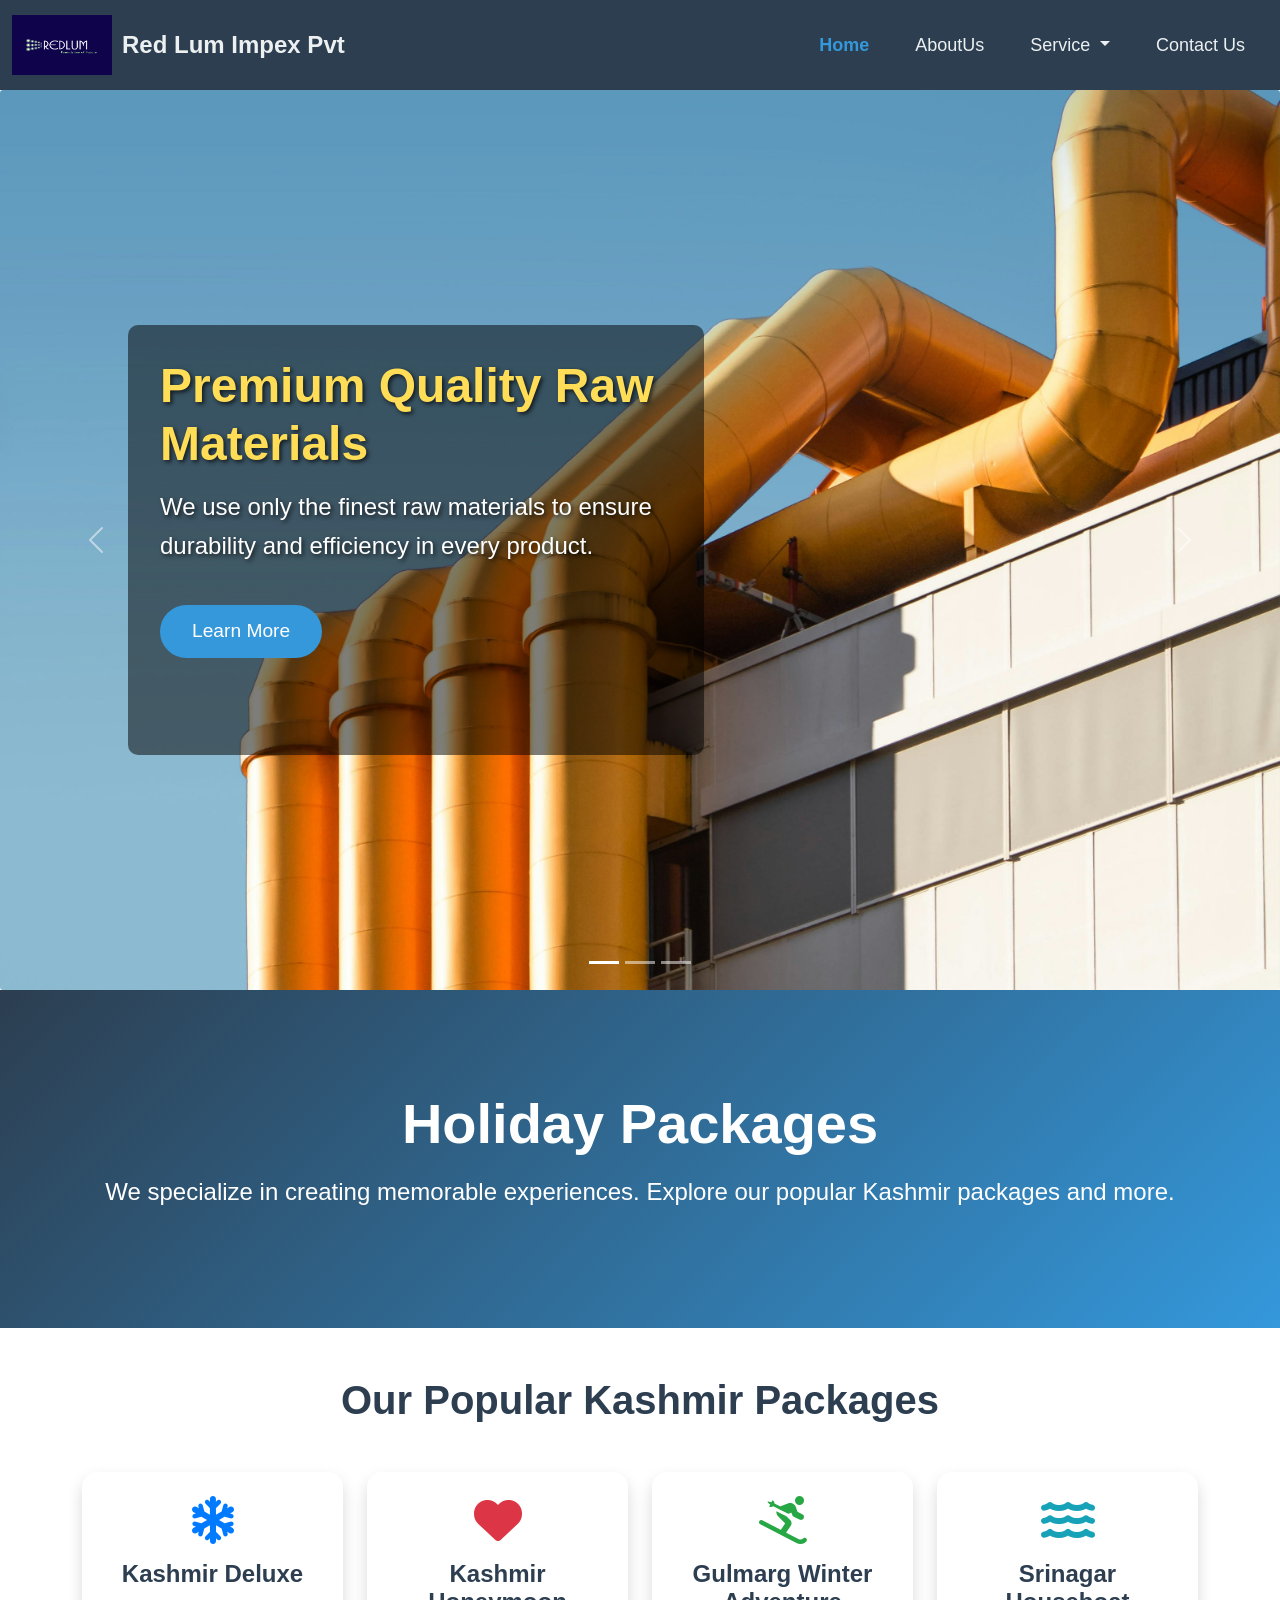
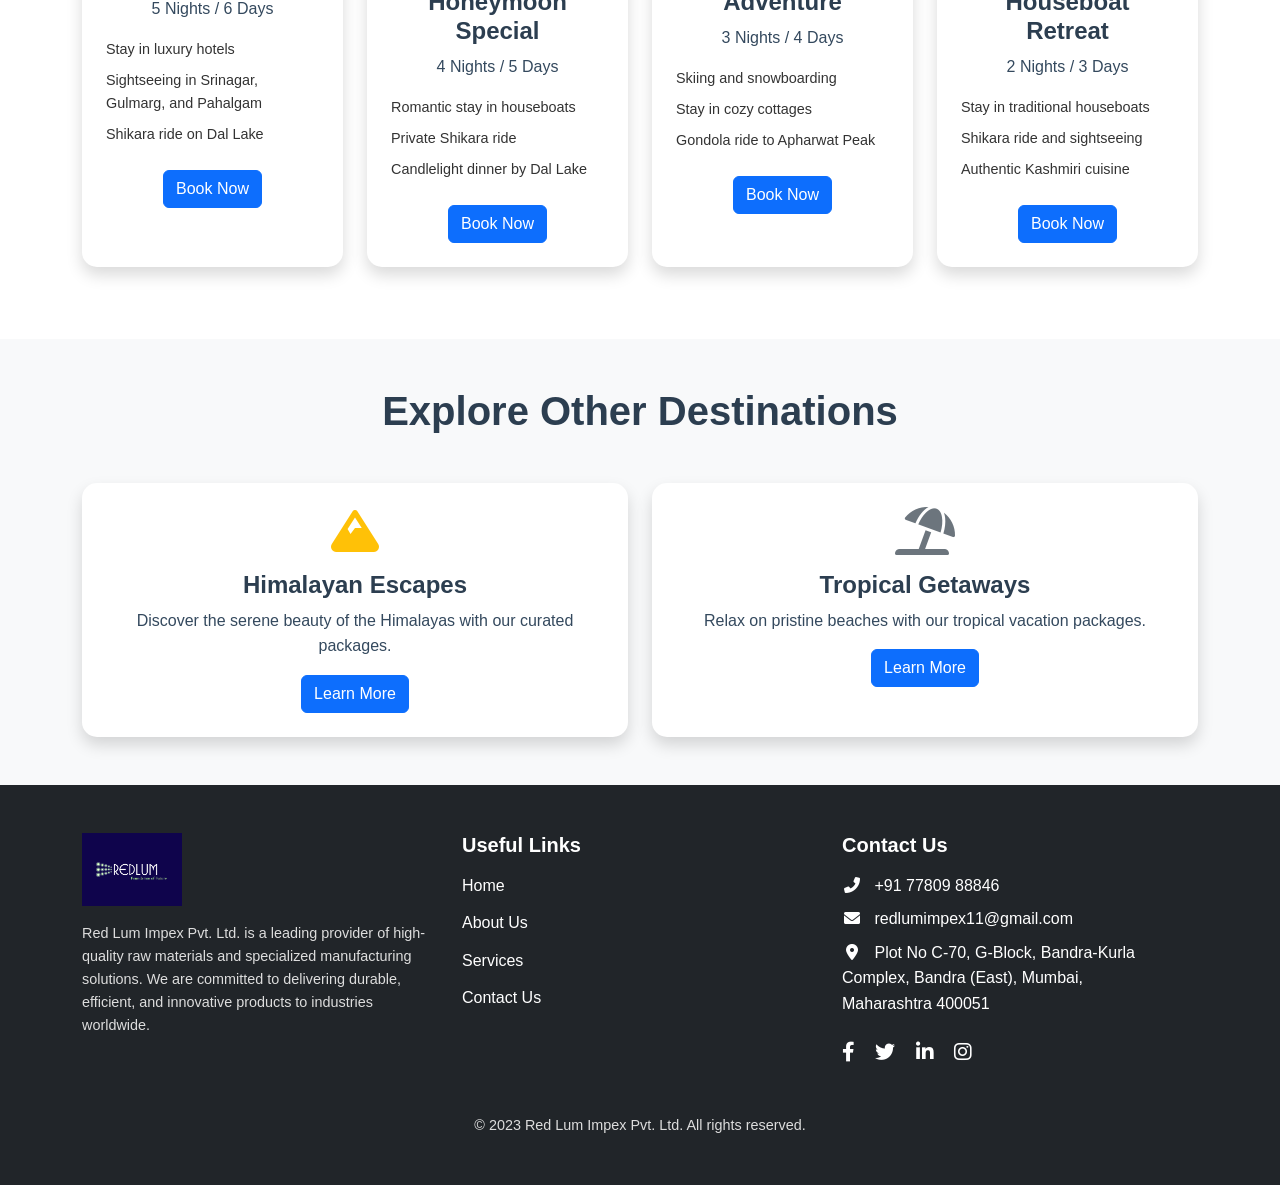
<file: Websitedemo/services/holidays.html>
<!DOCTYPE html>
<html lang="en">
  <head>
    <meta charset="utf-8" />
    <meta name="viewport" content="width=device-width, initial-scale=1" />
    <title>Bootstrap demo</title>
    <link
      href="https://cdn.jsdelivr.net/npm/bootstrap@5.3.3/dist/css/bootstrap.min.css"
      rel="stylesheet"
      integrity="sha384-QWTKZyjpPEjISv5WaRU9OFeRpok6YctnYmDr5pNlyT2bRjXh0JMhjY6hW+ALEwIH"
      crossorigin="anonymous"
    />
    <link
      rel="stylesheet"
      href="https://cdnjs.cloudflare.com/ajax/libs/font-awesome/6.0.0-beta3/css/all.min.css"
    />
    <link
      rel="stylesheet"
      href="https://cdn.jsdelivr.net/npm/swiper@11/swiper-bundle.min.css"
    />
    <link rel="stylesheet" href="../style.css" />
  </head>
  <body>
    <nav class="navbar navbar-expand-lg custom-navbar">
      <div class="container-fluid">
        <a class="navbar-brand" href="#">
          <img
            src="../images/Screenshot 2025-03-13 151205.png"
            alt="Logo"
            width="100"
            height="60"
            class="d-inline-block align-text-top"
          />
          Red Lum Impex Pvt
        </a>
        <button
          class="navbar-toggler"
          type="button"
          data-bs-toggle="collapse"
          data-bs-target="#navbarSupportedContent"
          aria-controls="navbarSupportedContent"
          aria-expanded="false"
          aria-label="Toggle navigation"
        >
          <span class="navbar-toggler-icon"></span>
        </button>
        <div class="collapse navbar-collapse" id="navbarSupportedContent">
          <ul class="navbar-nav ms-auto mb-2 mb-lg-0">
            <li class="nav-item">
              <a class="nav-link active" href="index.html" aria-current="page" href="#">Home</a>
            </li>
            <li class="nav-item">
              <a class="nav-link" href="about.html">AboutUs</a>
            </li>
            <li class="nav-item dropdown">
              <a
                class="nav-link dropdown-toggle"
                href="#"
                role="button"
                data-bs-toggle="dropdown"
                aria-expanded="false"
              >
                Service
              </a>
              <ul class="dropdown-menu">
                <li>
                  <a class="dropdown-item" href="services/agro.html">Agro</a>
                </li>
                <li>
                  <a class="dropdown-item" href="services/electrical.html"
                    >Electrical</a
                  >
                </li>
                <li>
                  <a class="dropdown-item" href="services/holidays.html"
                    >Holidays</a
                  >
                </li>
                <li>
                  <a class="dropdown-item" href="services/sanitary.html"
                    >Sanitary</a
                  >
                </li>
                <li><hr class="dropdown-divider" /></li>
              </ul>
            </li>
            <li class="nav-item">
              <a class="nav-link" href="contact.html">Contact Us</a>
            </li>
          </ul>
        </div>
      </div>
    </nav>

    <!-- container............ -->
    <div class="container-fluid">
      <div class="row">
        <div class="col-12 p-0">
          <div
            id="carouselExampleIndicators"
            class="carousel slide"
            data-bs-ride="carousel"
          >
            <div class="carousel-indicators">
              <button
                type="button"
                data-bs-target="#carouselExampleIndicators"
                data-bs-slide-to="0"
                class="active"
                aria-current="true"
                aria-label="Slide 1"
              ></button>
              <button
                type="button"
                data-bs-target="#carouselExampleIndicators"
                data-bs-slide-to="1"
                aria-label="Slide 2"
              ></button>
              <button
                type="button"
                data-bs-target="#carouselExampleIndicators"
                data-bs-slide-to="2"
                aria-label="Slide 3"
              ></button>
            </div>
            <div class="carousel-inner">
              <div class="carousel-item active">
                <img
                  src="../images/slider-1.jpg"
                  class="d-block w-100 slider-image"
                  alt="Slide 1"
                />
                <div class="carousel-caption d-none d-md-block text-left">
                  <h1 class="display-4">Premium Quality Raw Materials</h1>
                  <p class="lead">
                    We use only the finest raw materials to ensure durability
                    and efficiency in every product.
                  </p>
                  <a href="#" class="btn btn-primary btn-lg">Learn More</a>
                </div>
              </div>
              <div class="carousel-item">
                <img
                  src="../images/slider-2.jpg"
                  class="d-block w-100 slider-image"
                  alt="Slide 2"
                />
                <div class="carousel-caption d-none d-md-block text-left">
                  <h1 class="display-4">Specialized Manufacturing</h1>
                  <p class="lead">
                    Our state-of-the-art manufacturing processes guarantee
                    precision and reliability.
                  </p>
                  <a href="#" class="btn btn-primary btn-lg"
                    >Explore Products</a
                  >
                </div>
              </div>
              <div class="carousel-item">
                <img
                  src="../images/slider-3.jpg"
                  class="d-block w-100 slider-image"
                  alt="Slide 3"
                />
                <div class="carousel-caption d-none d-md-block text-left">
                  <h1 class="display-4">Wide Industry Reach</h1>
                  <p class="lead">
                    We distribute durable and efficient conduit pipes across a
                    wide range of industries.
                  </p>
                  <a href="#" class="btn btn-primary btn-lg">Contact Us</a>
                </div>
              </div>
            </div>
            <button
              class="carousel-control-prev"
              type="button"
              data-bs-target="#carouselExampleIndicators"
              data-bs-slide="prev"
            >
              <span
                class="carousel-control-prev-icon"
                aria-hidden="true"
              ></span>
              <span class="visually-hidden">Previous</span>
            </button>
            <button
              class="carousel-control-next"
              type="button"
              data-bs-target="#carouselExampleIndicators"
              data-bs-slide="next"
            >
              <span
                class="carousel-control-next-icon"
                aria-hidden="true"
              ></span>
              <span class="visually-hidden">Next</span>
            </button>
          </div>
        </div>
      </div>
    </div>

    <!-- Hero Section -->
    <section class="holiday-hero-section">
      <div class="container text-center">
        <h1>Holiday Packages</h1>
        <p>
          We specialize in creating memorable experiences. Explore our popular
          Kashmir packages and more.
        </p>
      </div>
    </section>

    <!-- Holiday Packages Section -->
    <section class="holiday-packages-section py-5">
      <div class="container">
        <h2 class="text-center mb-5">Our Popular Kashmir Packages</h2>
        <div class="row">
          <!-- Kashmir Deluxe -->
          <div class="col-md-3 mb-4">
            <div class="holiday-card h-100 shadow">
              <div class="holiday-card-body text-center">
                <i class="fas fa-snowflake fa-3x mb-3 holiday-icon-primary"></i>
                <h3 class="holiday-card-title">Kashmir Deluxe</h3>
                <p class="holiday-card-text">5 Nights / 6 Days</p>
                <ul class="list-unstyled">
                  <li>Stay in luxury hotels</li>
                  <li>Sightseeing in Srinagar, Gulmarg, and Pahalgam</li>
                  <li>Shikara ride on Dal Lake</li>
                </ul>
                <a href="#" class="btn btn-primary">Book Now</a>
              </div>
            </div>
          </div>
          <!-- Kashmir Honeymoon Special -->
          <div class="col-md-3 mb-4">
            <div class="holiday-card h-100 shadow">
              <div class="holiday-card-body text-center">
                <i class="fas fa-heart fa-3x mb-3 holiday-icon-danger"></i>
                <h3 class="holiday-card-title">Kashmir Honeymoon Special</h3>
                <p class="holiday-card-text">4 Nights / 5 Days</p>
                <ul class="list-unstyled">
                  <li>Romantic stay in houseboats</li>
                  <li>Private Shikara ride</li>
                  <li>Candlelight dinner by Dal Lake</li>
                </ul>
                <a href="#" class="btn btn-primary">Book Now</a>
              </div>
            </div>
          </div>
          <!-- Gulmarg Winter Adventure -->
          <div class="col-md-3 mb-4">
            <div class="holiday-card h-100 shadow">
              <div class="holiday-card-body text-center">
                <i class="fas fa-skiing fa-3x mb-3 holiday-icon-success"></i>
                <h3 class="holiday-card-title">Gulmarg Winter Adventure</h3>
                <p class="holiday-card-text">3 Nights / 4 Days</p>
                <ul class="list-unstyled">
                  <li>Skiing and snowboarding</li>
                  <li>Stay in cozy cottages</li>
                  <li>Gondola ride to Apharwat Peak</li>
                </ul>
                <a href="#" class="btn btn-primary">Book Now</a>
              </div>
            </div>
          </div>
          <!-- Srinagar Houseboat Retreat -->
          <div class="col-md-3 mb-4">
            <div class="holiday-card h-100 shadow">
              <div class="holiday-card-body text-center">
                <i class="fas fa-water fa-3x mb-3 holiday-icon-info"></i>
                <h3 class="holiday-card-title">Srinagar Houseboat Retreat</h3>
                <p class="holiday-card-text">2 Nights / 3 Days</p>
                <ul class="list-unstyled">
                  <li>Stay in traditional houseboats</li>
                  <li>Shikara ride and sightseeing</li>
                  <li>Authentic Kashmiri cuisine</li>
                </ul>
                <a href="#" class="btn btn-primary">Book Now</a>
              </div>
            </div>
          </div>
        </div>
      </div>
    </section>

    <!-- Other Destinations Section -->
    <section class="other-destinations-section py-5 bg-light">
      <div class="container">
        <h2 class="text-center mb-5">Explore Other Destinations</h2>
        <div class="row">
          <div class="col-md-6">
            <div class="holiday-card h-100 shadow">
              <div class="holiday-card-body text-center">
                <i class="fas fa-mountain fa-3x mb-3 holiday-icon-warning"></i>
                <h3 class="holiday-card-title">Himalayan Escapes</h3>
                <p class="holiday-card-text">
                  Discover the serene beauty of the Himalayas with our curated
                  packages.
                </p>
                <a href="#" class="btn btn-primary">Learn More</a>
              </div>
            </div>
          </div>
          <div class="col-md-6">
            <div class="holiday-card h-100 shadow">
              <div class="holiday-card-body text-center">
                <i
                  class="fas fa-umbrella-beach fa-3x mb-3 holiday-icon-secondary"
                ></i>
                <h3 class="holiday-card-title">Tropical Getaways</h3>
                <p class="holiday-card-text">
                  Relax on pristine beaches with our tropical vacation packages.
                </p>
                <a href="#" class="btn btn-primary">Learn More</a>
              </div>
            </div>
          </div>
        </div>
      </div>
    </section>

    <!-- Footer Section -->
    <footer class="bg-dark text-white py-5">
      <div class="container">
        <div class="row">
          <!-- Company Logo and Description -->
          <div class="col-md-4 mb-4">
            <img
              src="../images/Screenshot 2025-03-13 151205.png"
              alt="Red Lum Impex Pvt. Ltd."
              width="100"
              class="mb-3"
            />
            <p>
              Red Lum Impex Pvt. Ltd. is a leading provider of high-quality raw
              materials and specialized manufacturing solutions. We are
              committed to delivering durable, efficient, and innovative
              products to industries worldwide.
            </p>
          </div>
          <!-- Useful Links -->
          <div class="col-md-4 mb-4">
            <h5 class="mb-3">Useful Links</h5>
            <ul class="list-unstyled">
              <li>
                <a href="#" class="text-white text-decoration-none">Home</a>
              </li>
              <li>
                <a href="#" class="text-white text-decoration-none">About Us</a>
              </li>
              <li>
                <a href="#" class="text-white text-decoration-none">Services</a>
              </li>
              <li>
                <a href="#" class="text-white text-decoration-none"
                  >Contact Us</a
                >
              </li>
            </ul>
          </div>
          <!-- Contact Information -->
          <div class="col-md-4 mb-4">
            <h5 class="mb-3">Contact Us</h5>
            <ul class="list-unstyled">
              <li class="mb-2">
                <i class="fas fa-phone-alt me-2"></i>
                <!-- Font Awesome phone icon -->
                <a
                  href="tel:+1234567890"
                  class="text-white text-decoration-none"
                  >+91 77809 88846</a
                >
              </li>
              <li class="mb-2">
                <i class="fas fa-envelope me-2"></i>
                <!-- Font Awesome email icon -->
                <a
                  href="mailto:redlumimpex11@gmail.com"
                  class="text-white text-decoration-none"
                  >redlumimpex11@gmail.com</a
                >
              </li>
              <li class="mb-2">
                <i class="fas fa-map-marker-alt me-2"></i>
                <!-- Font Awesome location icon -->
                <span>Plot No C-70, G-Block, Bandra-Kurla Complex, Bandra (East),
                  Mumbai, Maharashtra 400051</span>
              </li>
            </ul>
            <!-- Social Media Icons -->
            <!-- vmegwwi -->
            <div class="mt-4">
              <a href="#" class="text-white me-3"
                ><i class="fab fa-facebook-f"></i
              ></a>
              <a href="#" class="text-white me-3"
                ><i class="fab fa-twitter"></i
              ></a>
              <a href="#" class="text-white me-3"
                ><i class="fab fa-linkedin-in"></i
              ></a>
              <a href="#" class="text-white"
                ><i class="fab fa-instagram"></i
              ></a>
            </div>
          </div>
        </div>
        <!-- Copyright Text -->
        <div class="text-center mt-4">
          <p class="mb-0">
            &copy; 2023 Red Lum Impex Pvt. Ltd. All rights reserved.
          </p>
        </div>
      </div>
    </footer>

    <script
      src="https://cdn.jsdelivr.net/npm/bootstrap@5.3.3/dist/js/bootstrap.bundle.min.js"
      integrity="sha384-YvpcrYf0tY3lHB60NNkmXc5s9fDVZLESaAA55NDzOxhy9GkcIdslK1eN7N6jIeHz"
      crossorigin="anonymous"
    ></script>
    <script src="https://cdn.jsdelivr.net/npm/swiper@11/swiper-bundle.min.js"></script>
    <script src="../scripts.js"></script>
  </body>
</html>
</file>
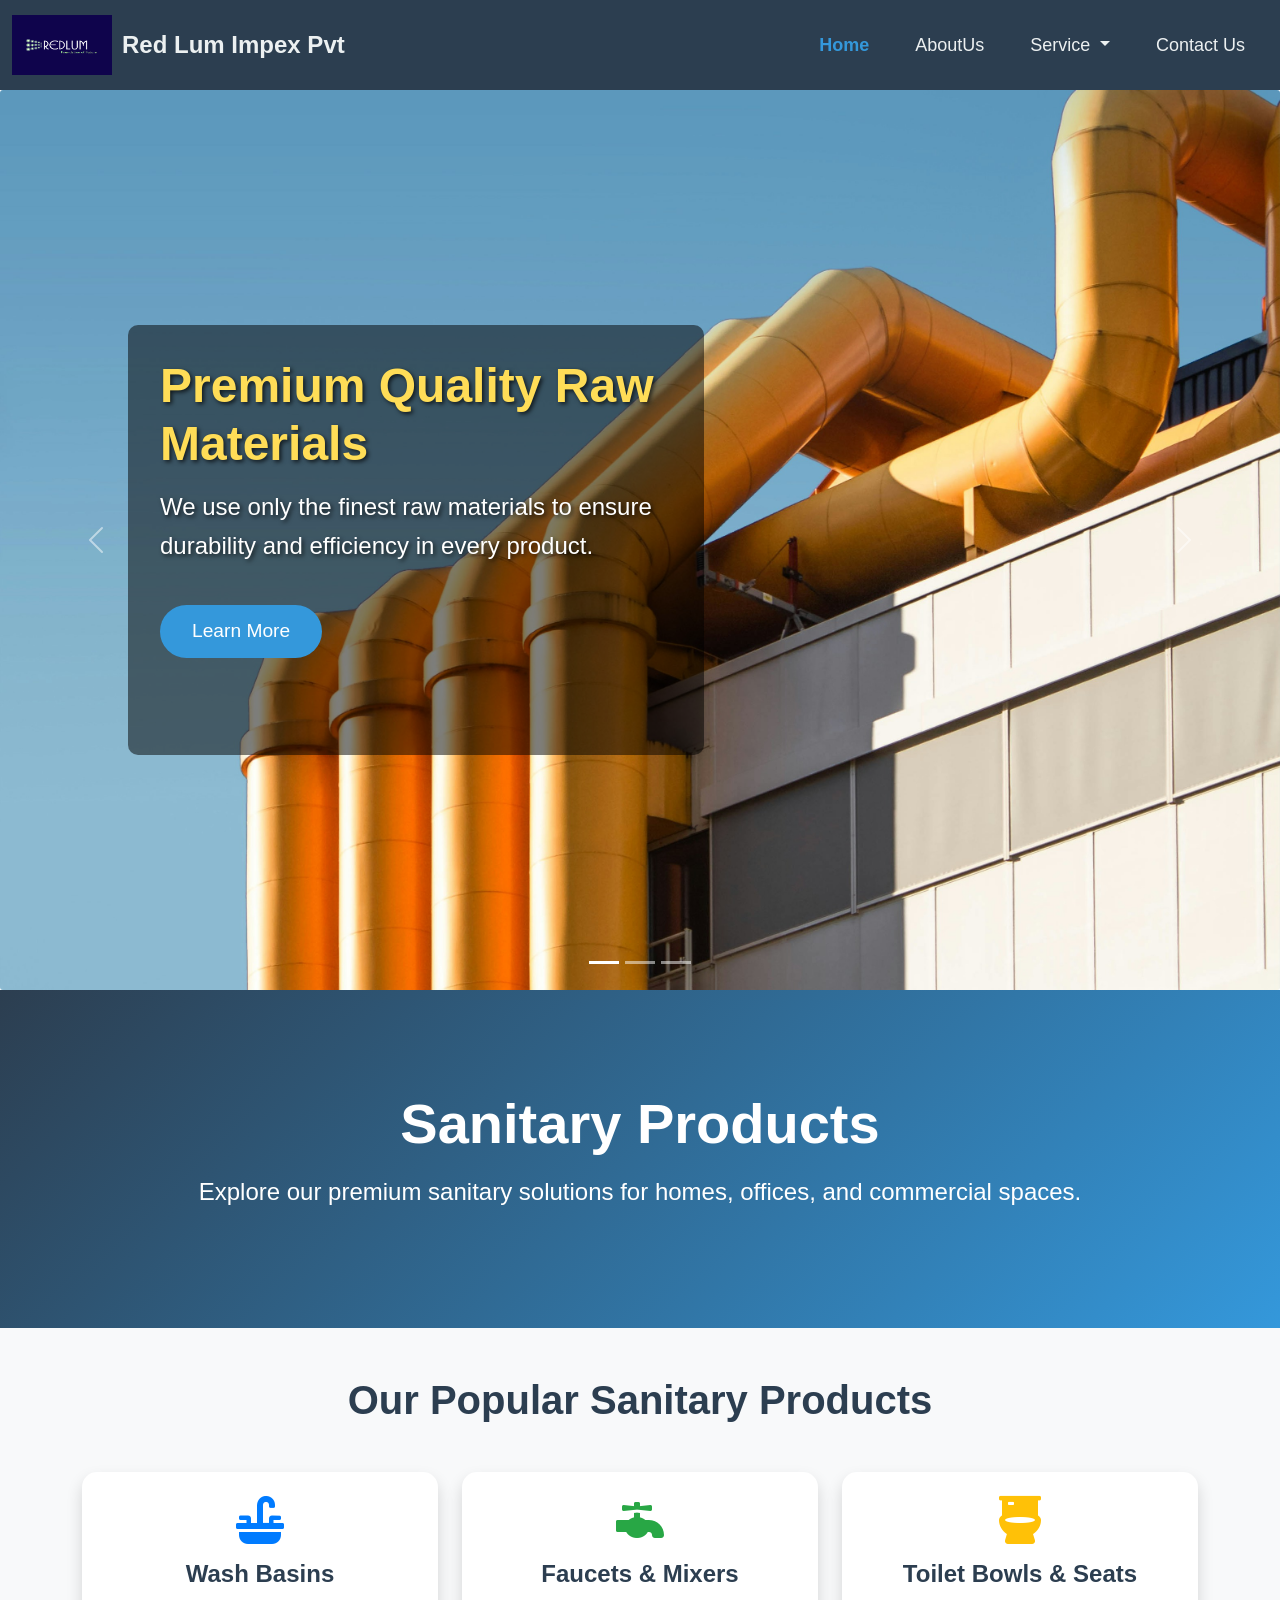
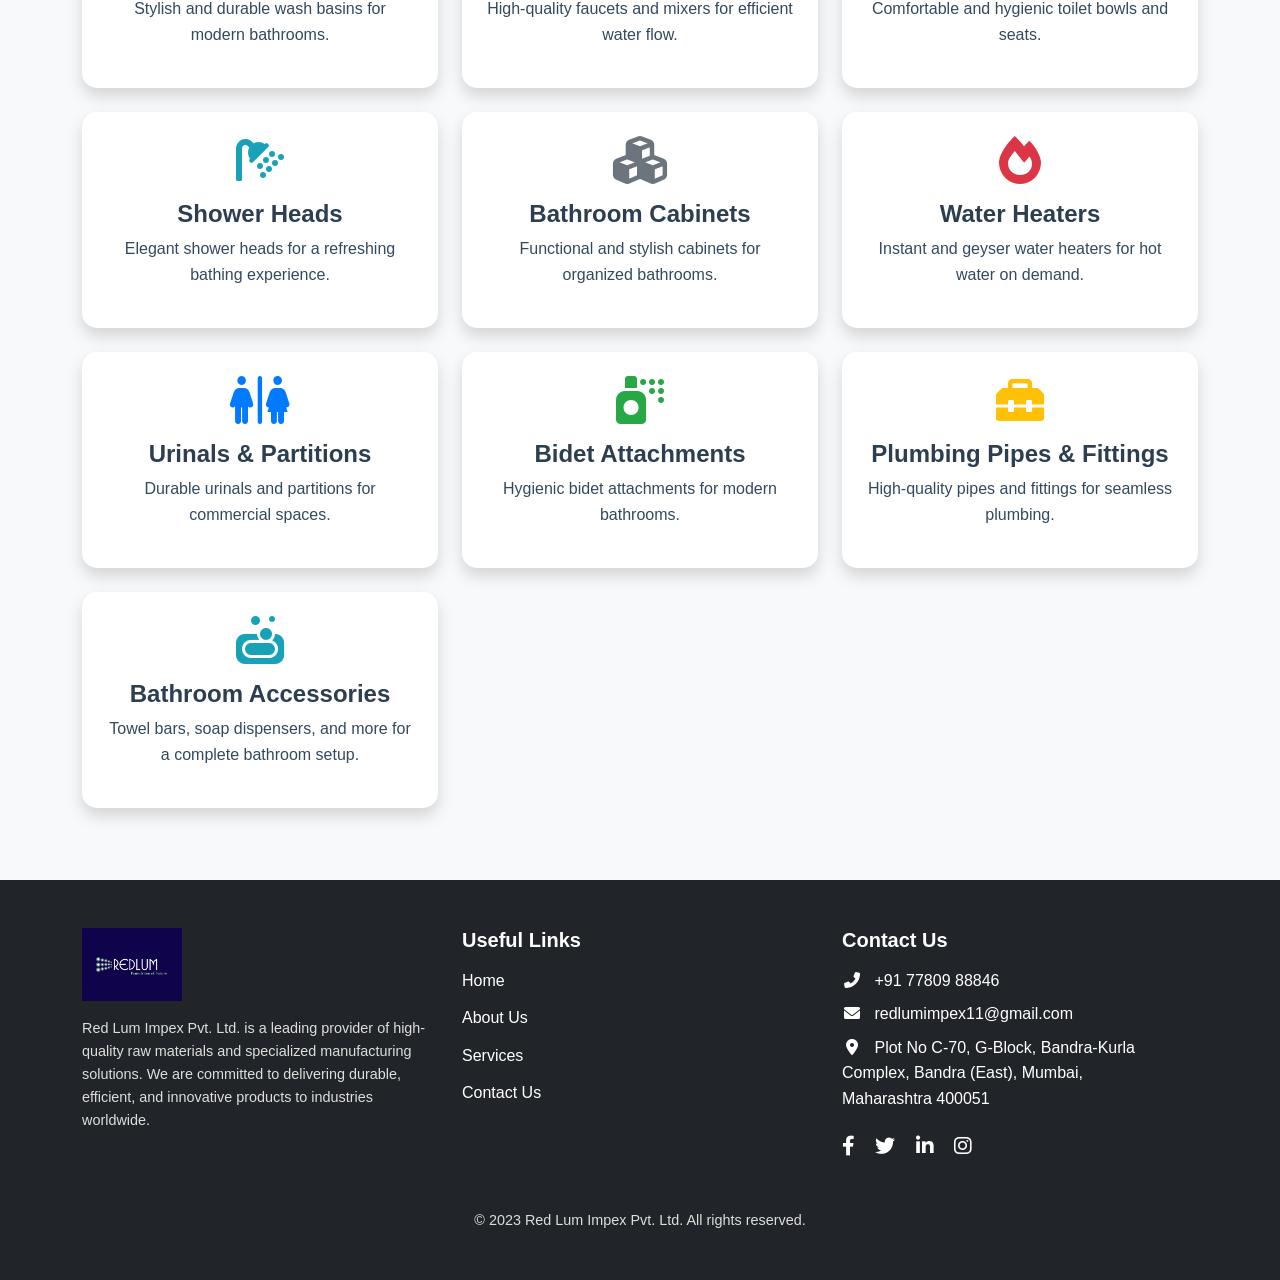
<file: Websitedemo/services/sanitary.html>
<!DOCTYPE html>
<html lang="en">
  <head>
    <meta charset="utf-8" />
    <meta name="viewport" content="width=device-width, initial-scale=1" />
    <title>Bootstrap demo</title>
    <link
      href="https://cdn.jsdelivr.net/npm/bootstrap@5.3.3/dist/css/bootstrap.min.css"
      rel="stylesheet"
      integrity="sha384-QWTKZyjpPEjISv5WaRU9OFeRpok6YctnYmDr5pNlyT2bRjXh0JMhjY6hW+ALEwIH"
      crossorigin="anonymous"
    />
    <link
      rel="stylesheet"
      href="https://cdnjs.cloudflare.com/ajax/libs/font-awesome/6.0.0-beta3/css/all.min.css"
    />
    <link
      rel="stylesheet"
      href="https://cdn.jsdelivr.net/npm/swiper@11/swiper-bundle.min.css"
    />
    <link rel="stylesheet" href="../style.css" />
  </head>
  <body>
    <nav class="navbar navbar-expand-lg custom-navbar">
      <div class="container-fluid">
        <a class="navbar-brand" href="#">
          <img
            src="../images/Screenshot 2025-03-13 151205.png"
            alt="Logo"
            width="100"
            height="60"
            class="d-inline-block align-text-top"
          />
          Red Lum Impex Pvt
        </a>
        <button
          class="navbar-toggler"
          type="button"
          data-bs-toggle="collapse"
          data-bs-target="#navbarSupportedContent"
          aria-controls="navbarSupportedContent"
          aria-expanded="false"
          aria-label="Toggle navigation"
        >
          <span class="navbar-toggler-icon"></span>
        </button>
        <div class="collapse navbar-collapse" id="navbarSupportedContent">
          <ul class="navbar-nav ms-auto mb-2 mb-lg-0">
            <li class="nav-item">
              <a class="nav-link active" href="index.html" aria-current="page" href="#">Home</a>
            </li>
            <li class="nav-item">
              <a class="nav-link" href="about.html">AboutUs</a>
            </li>
            <li class="nav-item dropdown">
              <a
                class="nav-link dropdown-toggle"
                href="#"
                role="button"
                data-bs-toggle="dropdown"
                aria-expanded="false"
              >
                Service
              </a>
              <ul class="dropdown-menu">
                <li>
                  <a class="dropdown-item" href="services/agro.html">Agro</a>
                </li>
                <li>
                  <a class="dropdown-item" href="services/electrical.html"
                    >Electrical</a
                  >
                </li>
                <li>
                  <a class="dropdown-item" href="services/holidays.html"
                    >Holidays</a
                  >
                </li>
                <li>
                  <a class="dropdown-item" href="services/sanitary.html"
                    >Sanitary</a
                  >
                </li>
                <li><hr class="dropdown-divider" /></li>
              </ul>
            </li>
            <li class="nav-item">
              <a class="nav-link" href="contact.html">Contact Us</a>
            </li>
          </ul>
        </div>
      </div>
    </nav>

    <!-- container............ -->
    <div class="container-fluid">
      <div class="row">
        <div class="col-12 p-0">
          <div
            id="carouselExampleIndicators"
            class="carousel slide"
            data-bs-ride="carousel"
          >
            <div class="carousel-indicators">
              <button
                type="button"
                data-bs-target="#carouselExampleIndicators"
                data-bs-slide-to="0"
                class="active"
                aria-current="true"
                aria-label="Slide 1"
              ></button>
              <button
                type="button"
                data-bs-target="#carouselExampleIndicators"
                data-bs-slide-to="1"
                aria-label="Slide 2"
              ></button>
              <button
                type="button"
                data-bs-target="#carouselExampleIndicators"
                data-bs-slide-to="2"
                aria-label="Slide 3"
              ></button>
            </div>
            <div class="carousel-inner">
              <div class="carousel-item active">
                <img
                  src="../images/slider-1.jpg"
                  class="d-block w-100 slider-image"
                  alt="Slide 1"
                />
                <div class="carousel-caption d-none d-md-block text-left">
                  <h1 class="display-4">Premium Quality Raw Materials</h1>
                  <p class="lead">
                    We use only the finest raw materials to ensure durability
                    and efficiency in every product.
                  </p>
                  <a href="#" class="btn btn-primary btn-lg">Learn More</a>
                </div>
              </div>
              <div class="carousel-item">
                <img
                  src="../images/slider-2.jpg"
                  class="d-block w-100 slider-image"
                  alt="Slide 2"
                />
                <div class="carousel-caption d-none d-md-block text-left">
                  <h1 class="display-4">Specialized Manufacturing</h1>
                  <p class="lead">
                    Our state-of-the-art manufacturing processes guarantee
                    precision and reliability.
                  </p>
                  <a href="#" class="btn btn-primary btn-lg"
                    >Explore Products</a
                  >
                </div>
              </div>
              <div class="carousel-item">
                <img
                  src="../images/slider-3.jpg"
                  class="d-block w-100 slider-image"
                  alt="Slide 3"
                />
                <div class="carousel-caption d-none d-md-block text-left">
                  <h1 class="display-4">Wide Industry Reach</h1>
                  <p class="lead">
                    We distribute durable and efficient conduit pipes across a
                    wide range of industries.
                  </p>
                  <a href="#" class="btn btn-primary btn-lg">Contact Us</a>
                </div>
              </div>
            </div>
            <button
              class="carousel-control-prev"
              type="button"
              data-bs-target="#carouselExampleIndicators"
              data-bs-slide="prev"
            >
              <span
                class="carousel-control-prev-icon"
                aria-hidden="true"
              ></span>
              <span class="visually-hidden">Previous</span>
            </button>
            <button
              class="carousel-control-next"
              type="button"
              data-bs-target="#carouselExampleIndicators"
              data-bs-slide="next"
            >
              <span
                class="carousel-control-next-icon"
                aria-hidden="true"
              ></span>
              <span class="visually-hidden">Next</span>
            </button>
          </div>
        </div>
      </div>
    </div>

    <!-- Hero Section -->
    <section class="sanitary-hero-section">
      <div class="container text-center">
        <h1>Sanitary Products</h1>
        <p>
          Explore our premium sanitary solutions for homes, offices, and
          commercial spaces.
        </p>
      </div>
    </section>

    <!-- Sanitary Products Section -->
    <section class="sanitary-products-section py-5">
      <div class="container">
        <h2 class="text-center mb-5">Our Popular Sanitary Products</h2>
        <div class="row">
          <!-- Wash Basins -->
          <div class="col-md-4 mb-4">
            <div class="sanitary-card h-100 shadow">
              <div class="sanitary-card-body text-center">
                <i class="fas fa-sink fa-3x mb-3 sanitary-icon-primary"></i>
                <h3 class="sanitary-card-title">Wash Basins</h3>
                <p class="sanitary-card-text">
                  Stylish and durable wash basins for modern bathrooms.
                </p>
              </div>
            </div>
          </div>
          <!-- Faucets & Mixers -->
          <div class="col-md-4 mb-4">
            <div class="sanitary-card h-100 shadow">
              <div class="sanitary-card-body text-center">
                <i class="fas fa-faucet fa-3x mb-3 sanitary-icon-success"></i>
                <h3 class="sanitary-card-title">Faucets & Mixers</h3>
                <p class="sanitary-card-text">
                  High-quality faucets and mixers for efficient water flow.
                </p>
              </div>
            </div>
          </div>
          <!-- Toilet Bowls & Seats -->
          <div class="col-md-4 mb-4">
            <div class="sanitary-card h-100 shadow">
              <div class="sanitary-card-body text-center">
                <i class="fas fa-toilet fa-3x mb-3 sanitary-icon-warning"></i>
                <h3 class="sanitary-card-title">Toilet Bowls & Seats</h3>
                <p class="sanitary-card-text">
                  Comfortable and hygienic toilet bowls and seats.
                </p>
              </div>
            </div>
          </div>
          <!-- Shower Heads -->
          <div class="col-md-4 mb-4">
            <div class="sanitary-card h-100 shadow">
              <div class="sanitary-card-body text-center">
                <i class="fas fa-shower fa-3x mb-3 sanitary-icon-info"></i>
                <h3 class="sanitary-card-title">Shower Heads</h3>
                <p class="sanitary-card-text">
                  Elegant shower heads for a refreshing bathing experience.
                </p>
              </div>
            </div>
          </div>
          <!-- Bathroom Cabinets -->
          <div class="col-md-4 mb-4">
            <div class="sanitary-card h-100 shadow">
              <div class="sanitary-card-body text-center">
                <i class="fas fa-cubes fa-3x mb-3 sanitary-icon-secondary"></i>
                <h3 class="sanitary-card-title">Bathroom Cabinets</h3>
                <p class="sanitary-card-text">
                  Functional and stylish cabinets for organized bathrooms.
                </p>
              </div>
            </div>
          </div>
          <!-- Water Heaters (Instant/Geysers) -->
          <div class="col-md-4 mb-4">
            <div class="sanitary-card h-100 shadow">
              <div class="sanitary-card-body text-center">
                <i class="fas fa-fire fa-3x mb-3 sanitary-icon-danger"></i>
                <h3 class="sanitary-card-title">Water Heaters</h3>
                <p class="sanitary-card-text">
                  Instant and geyser water heaters for hot water on demand.
                </p>
              </div>
            </div>
          </div>
          <!-- Urinals & Partitions -->
          <div class="col-md-4 mb-4">
            <div class="sanitary-card h-100 shadow">
              <div class="sanitary-card-body text-center">
                <i class="fas fa-restroom fa-3x mb-3 sanitary-icon-primary"></i>
                <h3 class="sanitary-card-title">Urinals & Partitions</h3>
                <p class="sanitary-card-text">
                  Durable urinals and partitions for commercial spaces.
                </p>
              </div>
            </div>
          </div>
          <!-- Bidet Attachments -->
          <div class="col-md-4 mb-4">
            <div class="sanitary-card h-100 shadow">
              <div class="sanitary-card-body text-center">
                <i
                  class="fas fa-spray-can fa-3x mb-3 sanitary-icon-success"
                ></i>
                <h3 class="sanitary-card-title">Bidet Attachments</h3>
                <p class="sanitary-card-text">
                  Hygienic bidet attachments for modern bathrooms.
                </p>
              </div>
            </div>
          </div>
          <!-- Plumbing Pipes & Fittings -->
          <div class="col-md-4 mb-4">
            <div class="sanitary-card h-100 shadow">
              <div class="sanitary-card-body text-center">
                <i class="fas fa-toolbox fa-3x mb-3 sanitary-icon-warning"></i>
                <h3 class="sanitary-card-title">Plumbing Pipes & Fittings</h3>
                <p class="sanitary-card-text">
                  High-quality pipes and fittings for seamless plumbing.
                </p>
              </div>
            </div>
          </div>
          <!-- Bathroom Accessories -->
          <div class="col-md-4 mb-4">
            <div class="sanitary-card h-100 shadow">
              <div class="sanitary-card-body text-center">
                <i class="fas fa-soap fa-3x mb-3 sanitary-icon-info"></i>
                <h3 class="sanitary-card-title">Bathroom Accessories</h3>
                <p class="sanitary-card-text">
                  Towel bars, soap dispensers, and more for a complete bathroom
                  setup.
                </p>
              </div>
            </div>
          </div>
        </div>
      </div>
    </section>

    <!-- Footer Section -->
    <footer class="bg-dark text-white py-5">
      <div class="container">
        <div class="row">
          <!-- Company Logo and Description -->
          <div class="col-md-4 mb-4">
            <img
              src="../images/Screenshot 2025-03-13 151205.png"
              alt="Red Lum Impex Pvt. Ltd."
              width="100"
              class="mb-3"
            />
            <p>
              Red Lum Impex Pvt. Ltd. is a leading provider of high-quality raw
              materials and specialized manufacturing solutions. We are
              committed to delivering durable, efficient, and innovative
              products to industries worldwide.
            </p>
          </div>
          <!-- Useful Links -->
          <div class="col-md-4 mb-4">
            <h5 class="mb-3">Useful Links</h5>
            <ul class="list-unstyled">
              <li>
                <a href="#" class="text-white text-decoration-none">Home</a>
              </li>
              <li>
                <a href="#" class="text-white text-decoration-none">About Us</a>
              </li>
              <li>
                <a href="#" class="text-white text-decoration-none">Services</a>
              </li>
              <li>
                <a href="#" class="text-white text-decoration-none"
                  >Contact Us</a
                >
              </li>
            </ul>
          </div>
          <!-- Contact Information -->
          <div class="col-md-4 mb-4">
            <h5 class="mb-3">Contact Us</h5>
            <ul class="list-unstyled">
              <li class="mb-2">
                <i class="fas fa-phone-alt me-2"></i>
                <!-- Font Awesome phone icon -->
                <a
                  href="tel:+1234567890"
                  class="text-white text-decoration-none"
                  >+91 77809 88846</a
                >
              </li>
              <li class="mb-2">
                <i class="fas fa-envelope me-2"></i>
                <!-- Font Awesome email icon -->
                <a
                  href="mailto:redlumimpex11@gmail.com"
                  class="text-white text-decoration-none"
                  >redlumimpex11@gmail.com</a
                >
              </li>
              <li class="mb-2">
                <i class="fas fa-map-marker-alt me-2"></i>
                <!-- Font Awesome location icon -->
                <span>Plot No C-70, G-Block, Bandra-Kurla Complex, Bandra (East),
                  Mumbai, Maharashtra 400051</span>
              </li>
            </ul>
            <!-- Social Media Icons -->
            <!-- vmegwwi -->
            <div class="mt-4">
              <a href="#" class="text-white me-3"
                ><i class="fab fa-facebook-f"></i
              ></a>
              <a href="#" class="text-white me-3"
                ><i class="fab fa-twitter"></i
              ></a>
              <a href="#" class="text-white me-3"
                ><i class="fab fa-linkedin-in"></i
              ></a>
              <a href="#" class="text-white"
                ><i class="fab fa-instagram"></i
              ></a>
            </div>
          </div>
        </div>
        <!-- Copyright Text -->
        <div class="text-center mt-4">
          <p class="mb-0">
            &copy; 2023 Red Lum Impex Pvt. Ltd. All rights reserved.
          </p>
        </div>
      </div>
    </footer>

    <script
      src="https://cdn.jsdelivr.net/npm/bootstrap@5.3.3/dist/js/bootstrap.bundle.min.js"
      integrity="sha384-YvpcrYf0tY3lHB60NNkmXc5s9fDVZLESaAA55NDzOxhy9GkcIdslK1eN7N6jIeHz"
      crossorigin="anonymous"
    ></script>
    <script src="https://cdn.jsdelivr.net/npm/swiper@11/swiper-bundle.min.js"></script>
    <script src="../scripts.js"></script>
  </body>
</html>
</file>
<file: Websitedemo/style.css>
/* Custom Navbar Styles */

.custom-navbar {
  background-color: #2c3e50; /* Dark blue background */
  padding: 10px 0;
}

.custom-navbar .navbar-brand {
  color: #ecf0f1; /* Light gray text */
  font-size: 24px;
  font-weight: bold;
  display: flex;
  align-items: center;
}

.custom-navbar .navbar-brand img {
  margin-right: 10px;
}

.custom-navbar .navbar-nav .nav-link {
  color: #ecf0f1; /* Light gray text */
  font-size: 18px;
  margin: 0 15px;
  transition: color 0.3s ease;
}

.custom-navbar .navbar-nav .nav-link:hover {
  color: #3498db; /* Blue text on hover */
}

.custom-navbar .navbar-nav .nav-link.active {
  color: #3498db; /* Blue text for active link */
  font-weight: bold;
}

.custom-navbar .navbar-toggler {
  border-color: #ecf0f1; /* Light gray border for toggler */
}

.custom-navbar .navbar-toggler-icon {
  background-image: url("data:image/svg+xml;charset=utf8,%3Csvg viewBox='0 0 30 30' xmlns='http://www.w3.org/2000/svg'%3E%3Cpath stroke='%23ecf0f1' stroke-width='2' stroke-linecap='round' stroke-miterlimit='10' d='M4 7h22M4 15h22M4 23h22'/%3E%3C/svg%3E");
}

.custom-navbar .dropdown-menu {
  background-color: #2c3e50; /* Dark blue background for dropdown */
  border: none;
}

.custom-navbar .dropdown-item {
  color: #ecf0f1; /* Light gray text for dropdown items */
  font-size: 16px;
}

.custom-navbar .dropdown-item:hover {
  background-color: #34495e; /* Slightly lighter blue on hover */
  color: #3498db; /* Blue text on hover */
}

.custom-navbar .dropdown-divider {
  border-top: 1px solid #34495e; /* Divider color */
}
/* Custom Slider Styles */
.carousel {
  margin-top: 0px; /* Space between navbar and slider */
}

.carousel-inner {
  border-radius: 3px; /* Rounded corners for the slider */
  overflow: hidden; /* Ensure images don't overflow */
}

.slider-image {
  height: 100vh; /*  viewport height for responsive sizing */
  object-fit: cover; /* Ensures image covers the area  */
  width: 100%; /* Full width */
}

/* Custom Slider Text Overlay Styles */
.carousel-caption {
  position: absolute;
  left: 10%; /* Position text on the left */
  top: 50%; /* Center vertically */
  transform: translateY(-50%);
  text-align: left; /* Align text to the left */
  color: #fff; /* White text */
  max-width: 45%; /* Limit text width for better readability */
  background: rgba(
    0,
    0,
    0,
    0.5
  ); /* Semi-transparent background for better text visibility */
  padding: 2rem; /* Add padding for better spacing */
  border-radius: 10px; /* Rounded corners for the text box */
}

.carousel-caption h1 {
  font-size: 3rem;
  font-weight: bold;
  color: #ffdd57;
  text-shadow: 2px 2px 4px rgba(0, 0, 0, 0.7); /* Text shadow for better visibility */
}

.carousel-caption p {
  font-size: 1.5rem;
  margin-top: 1rem;
  color: #fff; /* White text for paragraph */
  text-shadow: 2px 2px 4px rgba(0, 0, 0, 0.7); /* Text shadow for better visibility */
}

.carousel-caption .btn {
  margin-top: 1.5rem; /* Space between text and button */
  font-size: 1.2rem;
  padding: 0.75rem 2rem; /* Button padding */
  border-radius: 30px; /* Rounded button */
  background-color: #3498db; /* Blue button */
  border: none;
  transition: background-color 0.3s ease;
}

.carousel-caption .btn:hover {
  background-color: #2980b9; /* Darker blue on hover */
}

/* Responsive Adjustments */
@media (max-width: 768px) {
  .carousel-caption {
    max-width: 80%; /* Increase text width on smaller screens */
    left: 5%; /* Adjust left position */
    padding: 1rem; /* Reduce padding */
  }

  .carousel-caption h1 {
    font-size: 2rem; /* Smaller heading on mobile */
  }

  .carousel-caption p {
    font-size: 1rem; /* Smaller paragraph text on mobile */
  }

  .carousel-caption .btn {
    font-size: 1rem; /* Smaller button text on mobile */
    padding: 0.5rem 1.5rem; /* Smaller button padding */
  }
}

/* Welcome Section Styles */
.welcome-section {
  padding: 4rem 0; /* Add padding for spacing */
}

.welcome-section h2 {
  font-size: 2.5rem; /* Large heading */
  font-weight: bold;
  color: #2c3e50; /* Dark blue color */
  margin-bottom: 1.5rem;
}

.welcome-section p {
  font-size: 1.1rem;
  line-height: 1.8; /* Improve readability */
  color: #34495e;
  margin-bottom: 1.5rem;
}

.welcome-section .btn {
  font-size: 1.1rem; /* Button text size */
  padding: 0.75rem 2rem; /* Button padding */
  border-radius: 30px; /* Rounded button */
  background-color: #3498db; /* Blue button */
  border: none;
  transition: background-color 0.3s ease;
}

.welcome-section .btn:hover {
  background-color: #2980b9; /* Darker blue on hover */
}

.welcome-section img {
  border-radius: 10px; /* Rounded corners for the image */
  box-shadow: 0 4px 15px rgba(0, 0, 0, 0.2);
  transition: transform 0.3s ease, box-shadow 0.3s ease;
}

.welcome-section img:hover {
  transform: scale(1.05); /* Slight zoom effect on hover */
  box-shadow: 0 6px 20px rgba(0, 0, 0, 0.3); /* Enhanced shadow on hover */
}

/* Responsive Adjustments */
@media (max-width: 768px) {
  .welcome-section h2 {
    font-size: 2rem; /* Smaller heading on mobile */
  }

  .welcome-section p {
    font-size: 1rem; /* Smaller text on mobile */
  }

  .welcome-section .btn {
    font-size: 1rem; /* Smaller button text on mobile */
    padding: 0.5rem 1.5rem; /* Smaller button padding */
  }

  .welcome-section img {
    margin-top: 2rem; /* Add space between text and image on mobile */
  }
}

/* Our Solutions Section Styles */
/* Swiper Container Styles */
.swiper {
  width: 100%;
  padding: 20px 0; /* Add padding for spacing */
}

/* Card Styles */
.solution-card {
  border: none; /* Remove default border */
  border-radius: 10px; /* Rounded corners */
  transition: transform 0.3s ease, box-shadow 0.3s ease;
}

.solution-card:hover {
  transform: translateY(-10px); /* Lift card on hover */
  box-shadow: 0 10px 20px rgba(0, 0, 0, 0.2); /* Add shadow on hover */
}

.solution-card img {
  border-top-left-radius: 10px; /* Rounded corners for the top */
  border-top-right-radius: 10px;
  height: 200px; /* Fixed height for images */
  object-fit: cover; /* Ensure images cover the area */
}

.solution-card .card-body {
  padding: 1.5rem; /* Add padding for spacing */
}

.solution-card .card-title {
  font-size: 1.5rem; /* Heading size */
  font-weight: bold;
  color: #2c3e50; /* Dark blue color */
  margin-bottom: 1rem;
}

.solution-card .card-text {
  font-size: 1rem; /* Text size */
  color: #34495e; /* Slightly lighter text color */
  line-height: 1.6; /* Improve readability */
}

/* Swiper Navigation Buttons */
.swiper-button-next,
.swiper-button-prev {
  color: #3498db; /* Blue color for buttons */
}

/* Swiper Pagination Dots */
.swiper-pagination-bullet {
  background: #3498db; /* Blue color for dots */
}
/* Footer Styles */
footer {
  background-color: #2c3e50; /* Dark background */
  color: #fff; /* White text */
}

footer h5 {
  font-size: 1.25rem; /* Heading size */
  font-weight: bold;
  margin-bottom: 1.5rem;
}

footer p {
  font-size: 0.9rem; /* Smaller text for description */
  line-height: 1.6; /* Improve readability */
  color: #ddd; /* Light gray text */
}

footer a {
  color: #fff; /* White links */
  text-decoration: none; /* Remove underline */
  transition: color 0.3s ease;
}

footer a:hover {
  color: #3498db; /* Blue color on hover */
}

footer .list-unstyled li {
  margin-bottom: 0.75rem; /* Space between list items */
}

footer .list-unstyled i {
  width: 20px; /* Icon width */
  text-align: center; /* Center icons */
}

footer .fab {
  font-size: 1.25rem; /* Social media icon size */
  transition: color 0.3s ease;
}

footer .fab:hover {
  color: #3498db; /* Blue color on hover */
}

/* Placeholder Image Styles */
.lazy-load {
  background-color: #f0f0f0; /* Light gray background */
  border-radius: 10px; /* Rounded corners */
  display: flex;
  align-items: center;
  justify-content: center;
}

.lazy-load::before {
  content: "Loading...";
  font-size: 1rem;
  color: #999;
}

/* about.html................... */
/* General Styles */
body {
  font-family: "Arial", sans-serif;
  color: #333;
}

/* Hero Section */

/* General Styles */
body {
  font-family: "Arial", sans-serif;
  color: #333;
}

/* Hero Section */
/* General Styles */
body {
  font-family: "Arial", sans-serif;
  color: #333;
  line-height: 1.6;
}

/* Hero Section */
/* General Styles */
body {
  font-family: "Arial", sans-serif;
  color: #333;
  line-height: 1.6;
}

/* Hero Section */
.hero-section {
  background: linear-gradient(135deg, #2c3e50, #3498db);
  color: #fff;
  padding: 100px 0;
  text-align: center;
}

/* Mission & Vision */
.mission-vision {
  padding: 80px 0;
  background: #f8f9fa; /* Light gray background */
}

/* Who We Are & What We Do */
.who-we-are {
  padding: 80px 0;
  background: linear-gradient(135deg, #3498db, #2c3e50);
  color: #fff;
}

/* Industry Challenges & Our Solutions */
.industry-challenges,
.our-solutions {
  padding: 80px 0;
  background: #fff; /* White background */
}

/* Market Potential */
.market-potential {
  padding: 80px 0;
  background: #f8f9fa; /* Light gray background */
}

/* Target Market */
.target-market {
  padding: 80px 0;
  background: #fff; /* White background */
}

/* Revenue Streams */
.revenue-streams {
  padding: 80px 0;
  background: #f8f9fa; /* Light gray background */
}

/* Marketing Strategy */
.marketing-strategy {
  padding: 80px 0;
  background: #fff; /* White background */
}

/* 5-Year Growth Plan */
.growth-plan {
  padding: 80px 0;
  background: #f8f9fa; /* Light gray background */
}

/* Funds Utilization */
.funds-utilization {
  padding: 80px 0;
  background: #fff; /* White background */
}

/* Our Directors */
.directors {
  padding: 80px 0;
  background: linear-gradient(135deg, #3498db, #2c3e50);
  color: black;
}

/* Animations */
@keyframes fadeInDown {
  from {
    opacity: 0;
    transform: translateY(-20px);
  }
  to {
    opacity: 1;
    transform: translateY(0);
  }
}

@keyframes fadeInUp {
  from {
    opacity: 0;
    transform: translateY(20px);
  }
  to {
    opacity: 1;
    transform: translateY(0);
  }
}

@keyframes fadeInLeft {
  from {
    opacity: 0;
    transform: translateX(-20px);
  }
  to {
    opacity: 1;
    transform: translateX(0);
  }
}

@keyframes fadeInRight {
  from {
    opacity: 0;
    transform: translateX(20px);
  }
  to {
    opacity: 1;
    transform: translateX(0);
  }
}

/* Agro Services Page Styles */

/* Hero Section */
.agro-hero-section {
  background: linear-gradient(135deg, #2c3e50, #3498db);
  color: #fff;
  padding: 100px 0;
  text-align: center;
}

.agro-hero-section h1 {
  font-size: 3.5rem;
  font-weight: bold;
  margin-bottom: 1rem;
  animation: fadeInDown 1s ease;
}

.agro-hero-section p {
  font-size: 1.5rem;
  animation: fadeInUp 1s ease;
}

/* Agro Services Section */
.agro-services-section {
  padding: 80px 0;
  background: #f8f9fa; /* Light gray background */
}

.agro-services-section h2 {
  font-size: 2.5rem;
  font-weight: bold;
  color: #2c3e50;
  margin-bottom: 1.5rem;
  animation: fadeInDown 1s ease;
}

.agro-card {
  border: none;
  border-radius: 15px;
  background: #fff;
  box-shadow: 0 4px 15px rgba(0, 0, 0, 0.1);
  transition: transform 0.3s ease, box-shadow 0.3s ease;
}

.agro-card:hover {
  transform: translateY(-10px);
  box-shadow: 0 10px 20px rgba(0, 0, 0, 0.2);
}

.agro-card-body {
  padding: 1.5rem;
  text-align: center;
}

.agro-card-title {
  font-size: 1.5rem;
  font-weight: bold;
  color: #2c3e50;
}

.agro-card-text {
  font-size: 1rem;
  color: #34495e;
}

/* Icon Colors */
.agro-icon-success {
  color: #28a745; /* Green */
}

.agro-icon-primary {
  color: #007bff; /* Blue */
}

.agro-icon-info {
  color: #17a2b8; /* Teal */
}

.agro-icon-warning {
  color: #ffc107; /* Yellow */
}

.agro-icon-danger {
  color: #dc3545; /* Red */
}

.agro-icon-secondary {
  color: #6c757d; /* Gray */
}

/* Animations */
@keyframes fadeInDown {
  from {
    opacity: 0;
    transform: translateY(-20px);
  }
  to {
    opacity: 1;
    transform: translateY(0);
  }
}

@keyframes fadeInUp {
  from {
    opacity: 0;
    transform: translateY(20px);
  }
  to {
    opacity: 1;
    transform: translateY(0);
  }
}

/* Electrical Products Page Styles */

/* Hero Section */
.electrical-hero-section {
  background: linear-gradient(135deg, #2c3e50, #3498db);
  color: #fff;
  padding: 100px 0;
  text-align: center;
}

.electrical-hero-section h1 {
  font-size: 3.5rem;
  font-weight: bold;
  margin-bottom: 1rem;
  animation: fadeInDown 1s ease;
}

.electrical-hero-section p {
  font-size: 1.5rem;
  animation: fadeInUp 1s ease;
}

/* Electrical Products Section */
.electrical-products-section {
  padding: 80px 0;
  background: #f8f9fa; /* Light gray background */
}

.electrical-products-section h2 {
  font-size: 2.5rem;
  font-weight: bold;
  color: #2c3e50;
  margin-bottom: 1.5rem;
  animation: fadeInDown 1s ease;
}

.electrical-card {
  border: none;
  border-radius: 15px;
  background: #fff;
  box-shadow: 0 4px 15px rgba(0, 0, 0, 0.1);
  transition: transform 0.3s ease, box-shadow 0.3s ease;
}

.electrical-card:hover {
  transform: translateY(-10px);
  box-shadow: 0 10px 20px rgba(0, 0, 0, 0.2);
}

.electrical-card-body {
  padding: 1.5rem;
  text-align: center;
}

.electrical-card-title {
  font-size: 1.5rem;
  font-weight: bold;
  color: #2c3e50;
}

.electrical-card-text {
  font-size: 1rem;
  color: #34495e;
}

/* Icon Colors */
.electrical-icon-primary {
  color: #007bff; /* Blue */
}

.electrical-icon-success {
  color: #28a745; /* Green */
}

.electrical-icon-warning {
  color: #ffc107; /* Yellow */
}

.electrical-icon-danger {
  color: #dc3545; /* Red */
}

.electrical-icon-info {
  color: #17a2b8; /* Teal */
}

.electrical-icon-secondary {
  color: #6c757d; /* Gray */
}

/* Animations */
@keyframes fadeInDown {
  from {
    opacity: 0;
    transform: translateY(-20px);
  }
  to {
    opacity: 1;
    transform: translateY(0);
  }
}

@keyframes fadeInUp {
  from {
    opacity: 0;
    transform: translateY(20px);
  }
  to {
    opacity: 1;
    transform: translateY(0);
  }
}

/* Holiday Packages Page Styles */

/* Hero Section */
.holiday-hero-section {
  background: linear-gradient(135deg, #2c3e50, #3498db);
  color: #fff;
  padding: 100px 0;
  text-align: center;
}

.holiday-hero-section h1 {
  font-size: 3.5rem;
  font-weight: bold;
  margin-bottom: 1rem;
  animation: fadeInDown 1s ease;
}

.holiday-hero-section p {
  font-size: 1.5rem;
  animation: fadeInUp 1s ease;
}

/* Holiday Packages Section */
.holiday-packages-section {
  padding: 80px 0;
  background: #fff; /* White background */
}

.holiday-packages-section h2 {
  font-size: 2.5rem;
  font-weight: bold;
  color: #2c3e50;
  margin-bottom: 1.5rem;
  animation: fadeInDown 1s ease;
}

.holiday-card {
  border: none;
  border-radius: 15px;
  background: #fff;
  box-shadow: 0 4px 15px rgba(0, 0, 0, 0.1);
  transition: transform 0.3s ease, box-shadow 0.3s ease;
}

.holiday-card:hover {
  transform: translateY(-10px);
  box-shadow: 0 10px 20px rgba(0, 0, 0, 0.2);
}

.holiday-card-body {
  padding: 1.5rem;
  text-align: center;
}

.holiday-card-title {
  font-size: 1.5rem;
  font-weight: bold;
  color: #2c3e50;
}

.holiday-card-text {
  font-size: 1rem;
  color: #34495e;
}

.holiday-card ul {
  text-align: left;
  margin-bottom: 1.5rem;
}

.holiday-card ul li {
  font-size: 0.9rem;
  margin-bottom: 0.5rem;
}

/* Other Destinations Section */
.other-destinations-section {
  padding: 80px 0;
}

.other-destinations-section h2 {
  font-size: 2.5rem;
  font-weight: bold;
  color: #2c3e50;
  margin-bottom: 1.5rem;
  animation: fadeInDown 1s ease;
}

/* Icon Colors */
.holiday-icon-primary {
  color: #007bff; /* Blue */
}

.holiday-icon-danger {
  color: #dc3545; /* Red */
}

.holiday-icon-success {
  color: #28a745; /* Green */
}

.holiday-icon-info {
  color: #17a2b8; /* Teal */
}

.holiday-icon-warning {
  color: #ffc107; /* Yellow */
}

.holiday-icon-secondary {
  color: #6c757d; /* Gray */
}

/* Animations */
@keyframes fadeInDown {
  from {
    opacity: 0;
    transform: translateY(-20px);
  }
  to {
    opacity: 1;
    transform: translateY(0);
  }
}

@keyframes fadeInUp {
  from {
    opacity: 0;
    transform: translateY(20px);
  }
  to {
    opacity: 1;
    transform: translateY(0);
  }
}

/* Sanitary Products Page Styles */

/* Hero Section */
.sanitary-hero-section {
  background: linear-gradient(135deg, #2c3e50, #3498db);
  color: #fff;
  padding: 100px 0;
  text-align: center;
}

.sanitary-hero-section h1 {
  font-size: 3.5rem;
  font-weight: bold;
  margin-bottom: 1rem;
  animation: fadeInDown 1s ease;
}

.sanitary-hero-section p {
  font-size: 1.5rem;
  animation: fadeInUp 1s ease;
}

/* Sanitary Products Section */
.sanitary-products-section {
  padding: 80px 0;
  background: #f8f9fa; /* Light gray background */
}

.sanitary-products-section h2 {
  font-size: 2.5rem;
  font-weight: bold;
  color: #2c3e50;
  margin-bottom: 1.5rem;
  animation: fadeInDown 1s ease;
}

.sanitary-card {
  border: none;
  border-radius: 15px;
  background: #fff;
  box-shadow: 0 4px 15px rgba(0, 0, 0, 0.1);
  transition: transform 0.3s ease, box-shadow 0.3s ease;
}

.sanitary-card:hover {
  transform: translateY(-10px);
  box-shadow: 0 10px 20px rgba(0, 0, 0, 0.2);
}

.sanitary-card-body {
  padding: 1.5rem;
  text-align: center;
}

.sanitary-card-title {
  font-size: 1.5rem;
  font-weight: bold;
  color: #2c3e50;
}

.sanitary-card-text {
  font-size: 1rem;
  color: #34495e;
}

/* Icon Colors */
.sanitary-icon-primary {
  color: #007bff; /* Blue */
}

.sanitary-icon-success {
  color: #28a745; /* Green */
}

.sanitary-icon-warning {
  color: #ffc107; /* Yellow */
}

.sanitary-icon-info {
  color: #17a2b8; /* Teal */
}

.sanitary-icon-secondary {
  color: #6c757d; /* Gray */
}

.sanitary-icon-danger {
  color: #dc3545; /* Red */
}

/* Animations */
@keyframes fadeInDown {
  from {
    opacity: 0;
    transform: translateY(-20px);
  }
  to {
    opacity: 1;
    transform: translateY(0);
  }
}

@keyframes fadeInUp {
  from {
    opacity: 0;
    transform: translateY(20px);
  }
  to {
    opacity: 1;
    transform: translateY(0);
  }
}

/* Contact Us Page Styles */

/* Hero Section */
.contact-hero-section {
  background: linear-gradient(135deg, #2c3e50, #3498db);
  color: #fff;
  padding: 100px 0;
  text-align: center;
}

.contact-hero-section h1 {
  font-size: 3.5rem;
  font-weight: bold;
  margin-bottom: 1rem;
  animation: fadeInDown 1s ease;
}

.contact-hero-section p {
  font-size: 1.5rem;
  animation: fadeInUp 1s ease;
}

/* Contact Details Section */
.contact-details-section {
  padding: 80px 0;
  background: #f8f9fa; /* Light gray background */
}

.contact-details-section h2 {
  font-size: 2rem;
  font-weight: bold;
  color: #2c3e50;
  margin-bottom: 1.5rem;
}

.contact-info ul {
  list-style: none;
  padding: 0;
}

.contact-info ul li {
  font-size: 1.1rem;
  margin-bottom: 1rem;
  color: #34495e;
}

.contact-info ul li i {
  margin-right: 10px;
}

/* Contact Form */
.contact-form {
  background: #fff;
  padding: 2rem;
  border-radius: 10px;
  box-shadow: 0 4px 15px rgba(0, 0, 0, 0.1);
}

.contact-form h2 {
  font-size: 2rem;
  font-weight: bold;
  color: #2c3e50;
  margin-bottom: 1.5rem;
}

.contact-form .form-control {
  border-radius: 5px;
  border: 1px solid #ddd;
  padding: 0.75rem;
}

.contact-form .form-control:focus {
  border-color: #3498db;
  box-shadow: none;
}

.contact-form .btn-primary {
  background-color: #3498db;
  border: none;
  padding: 0.75rem 2rem;
  border-radius: 5px;
  font-size: 1rem;
  transition: background-color 0.3s ease;
}

.contact-form .btn-primary:hover {
  background-color: #2980b9;
}

/* Map Section */
.map-section {
  margin-top: 80px;
}

/* Icon Colors */
.contact-icon-primary {
  color: #007bff; /* Blue */
}

.contact-icon-success {
  color: #28a745; /* Green */
}

.contact-icon-warning {
  color: #ffc107; /* Yellow */
}

/* Animations */
@keyframes fadeInDown {
  from {
    opacity: 0;
    transform: translateY(-20px);
  }
  to {
    opacity: 1;
    transform: translateY(0);
  }
}

@keyframes fadeInUp {
  from {
    opacity: 0;
    transform: translateY(20px);
  }
  to {
    opacity: 1;
    transform: translateY(0);
  }
}
</file>
